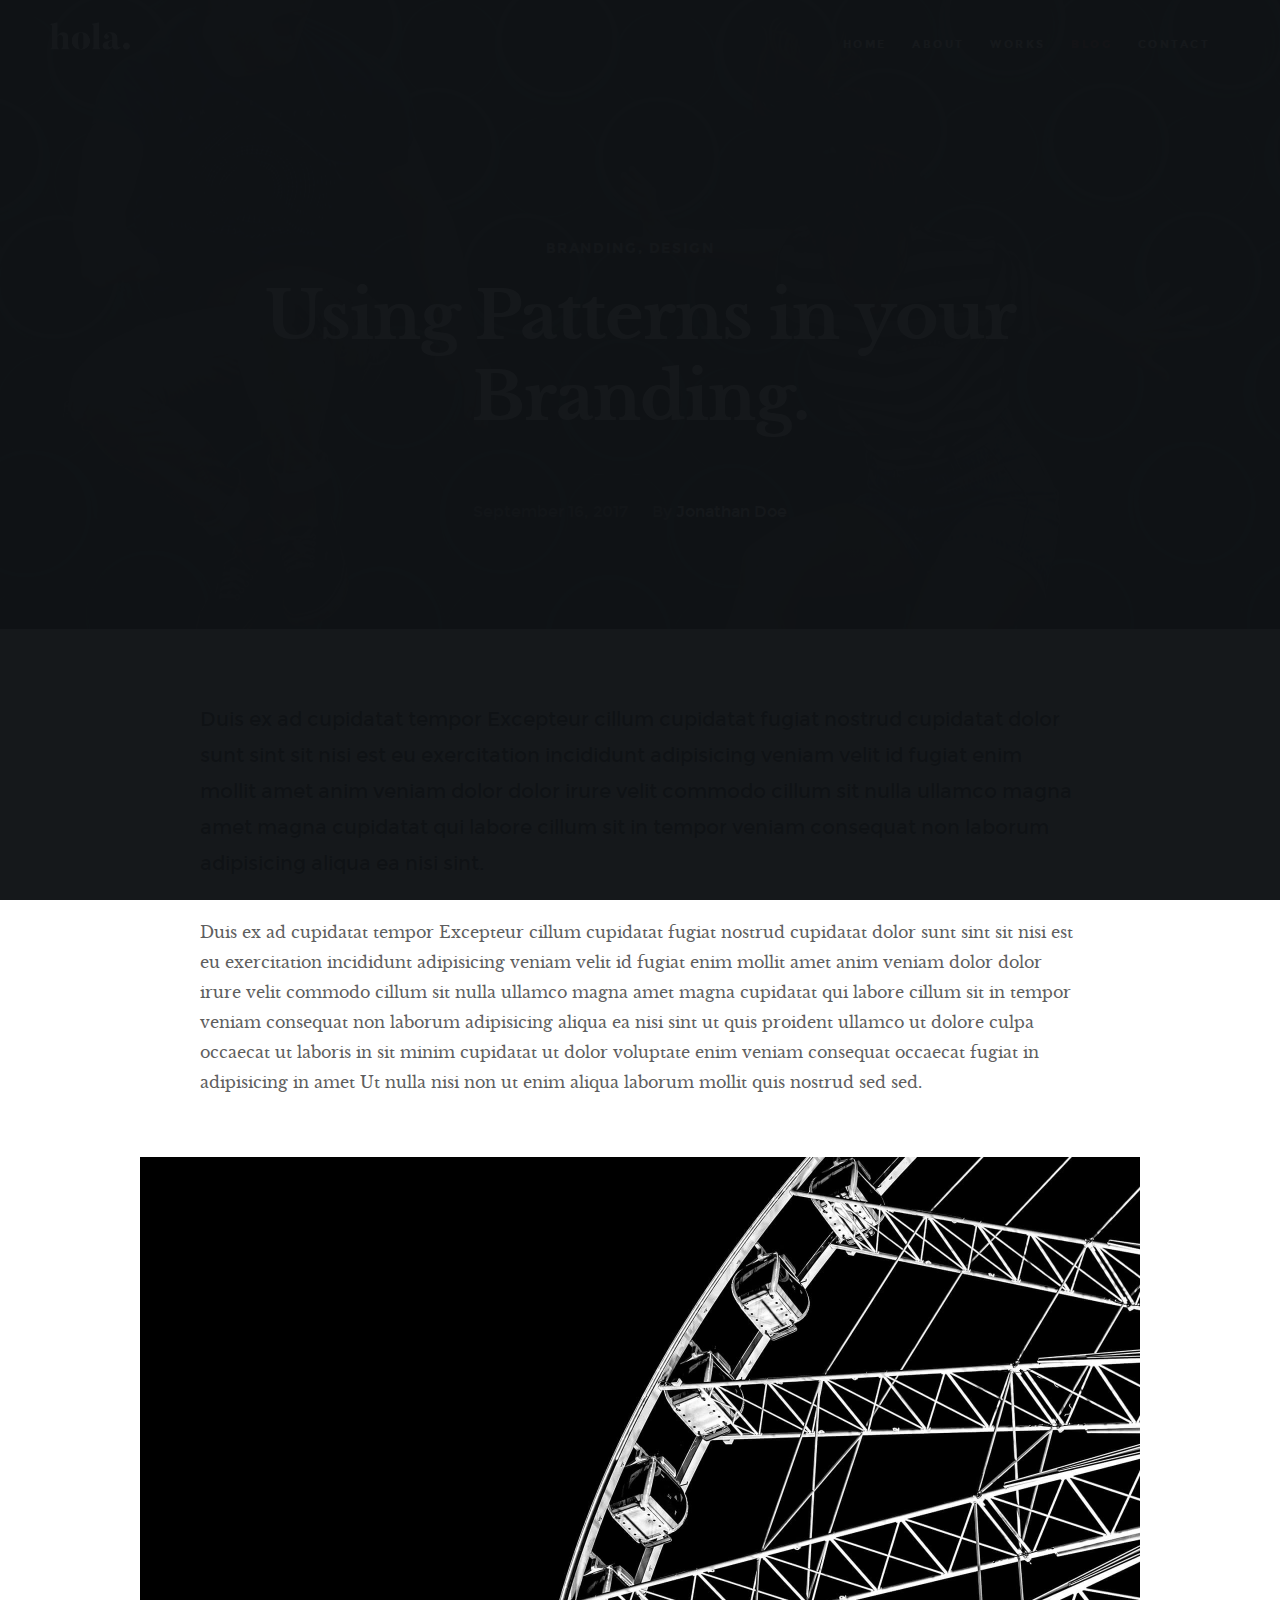
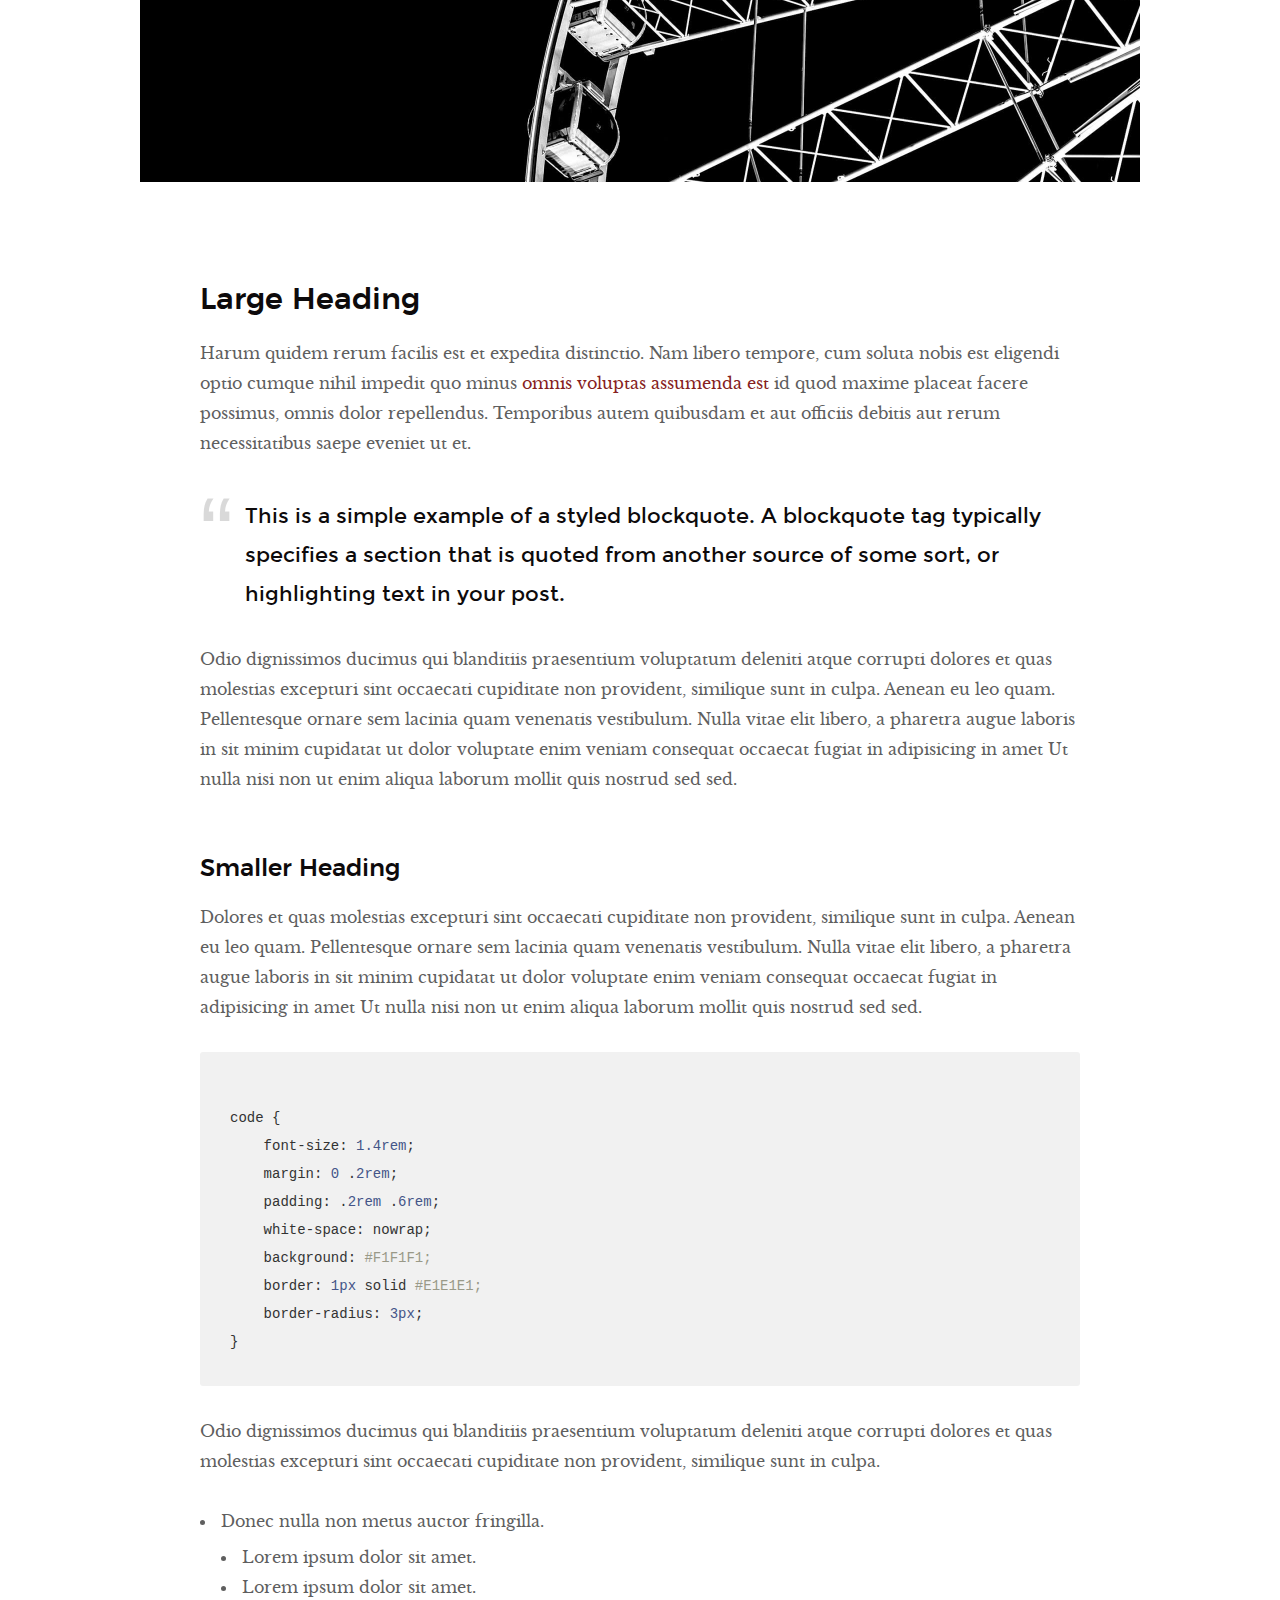
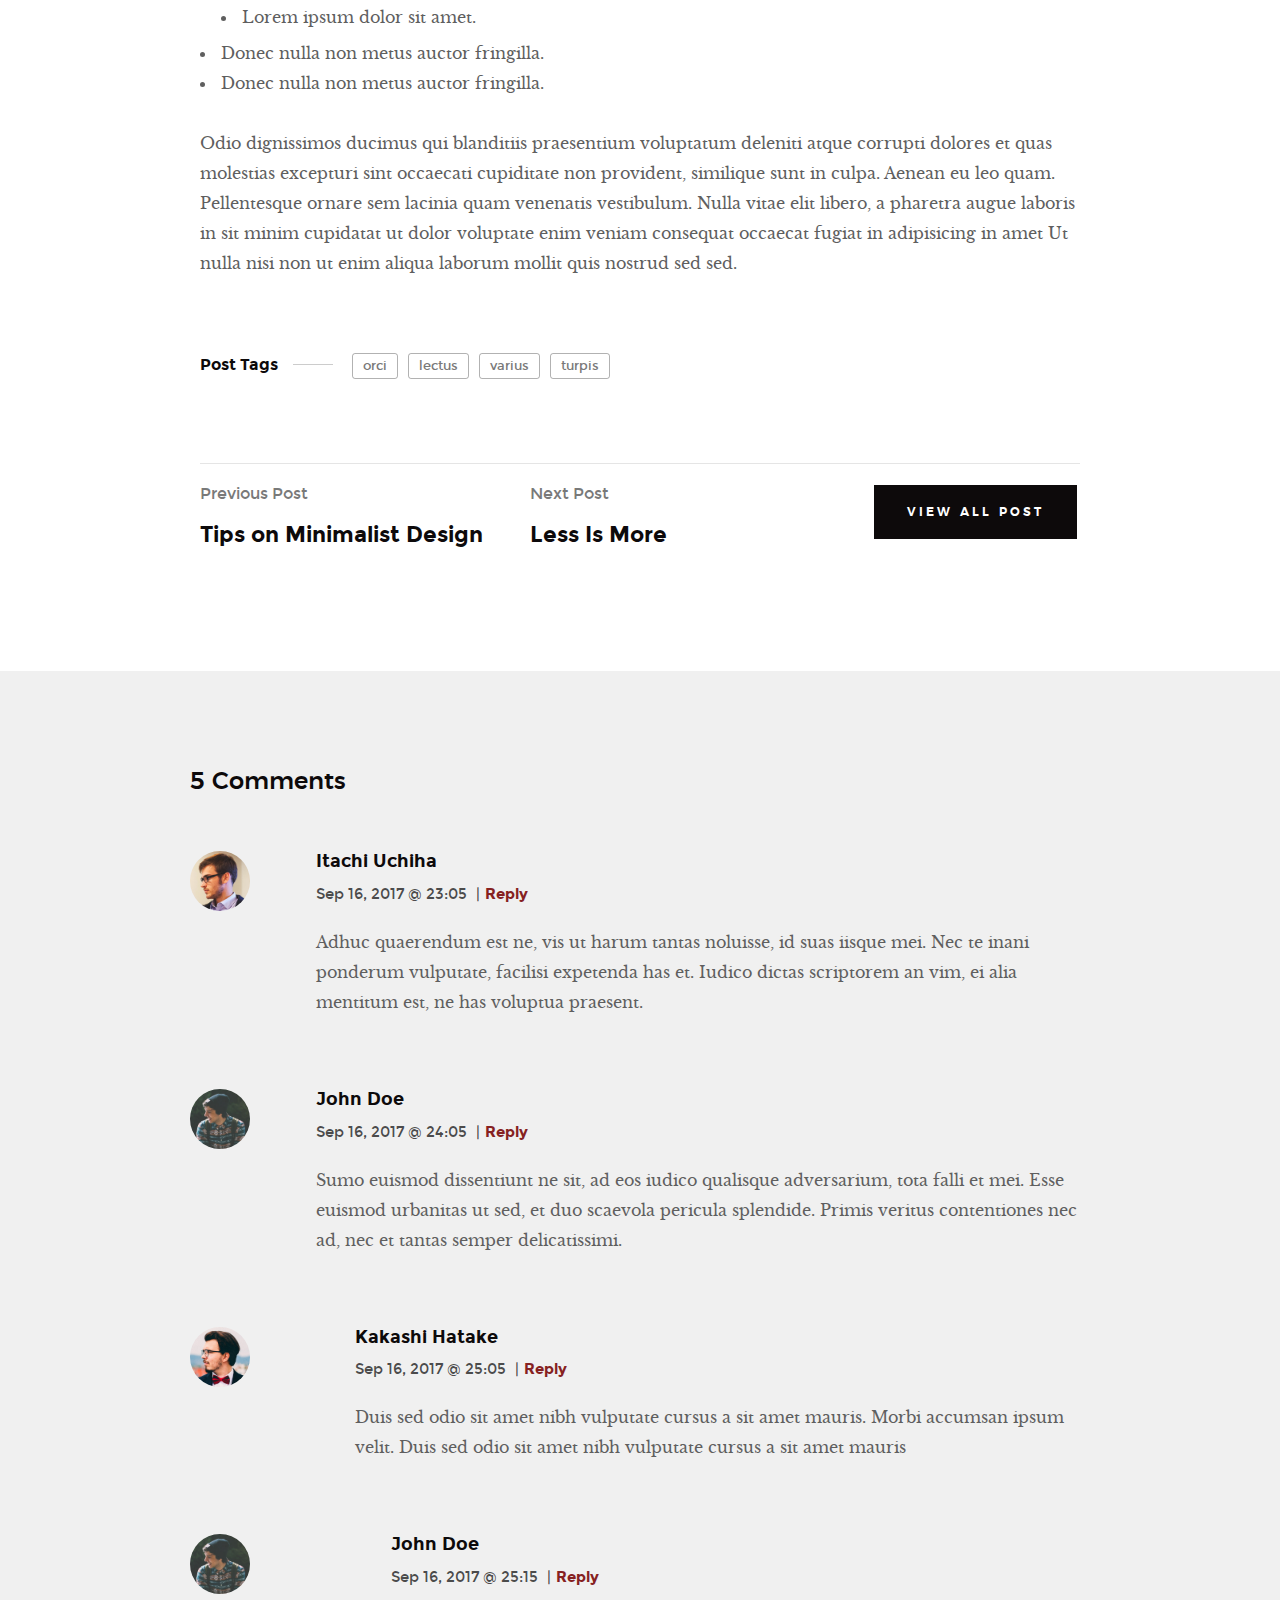
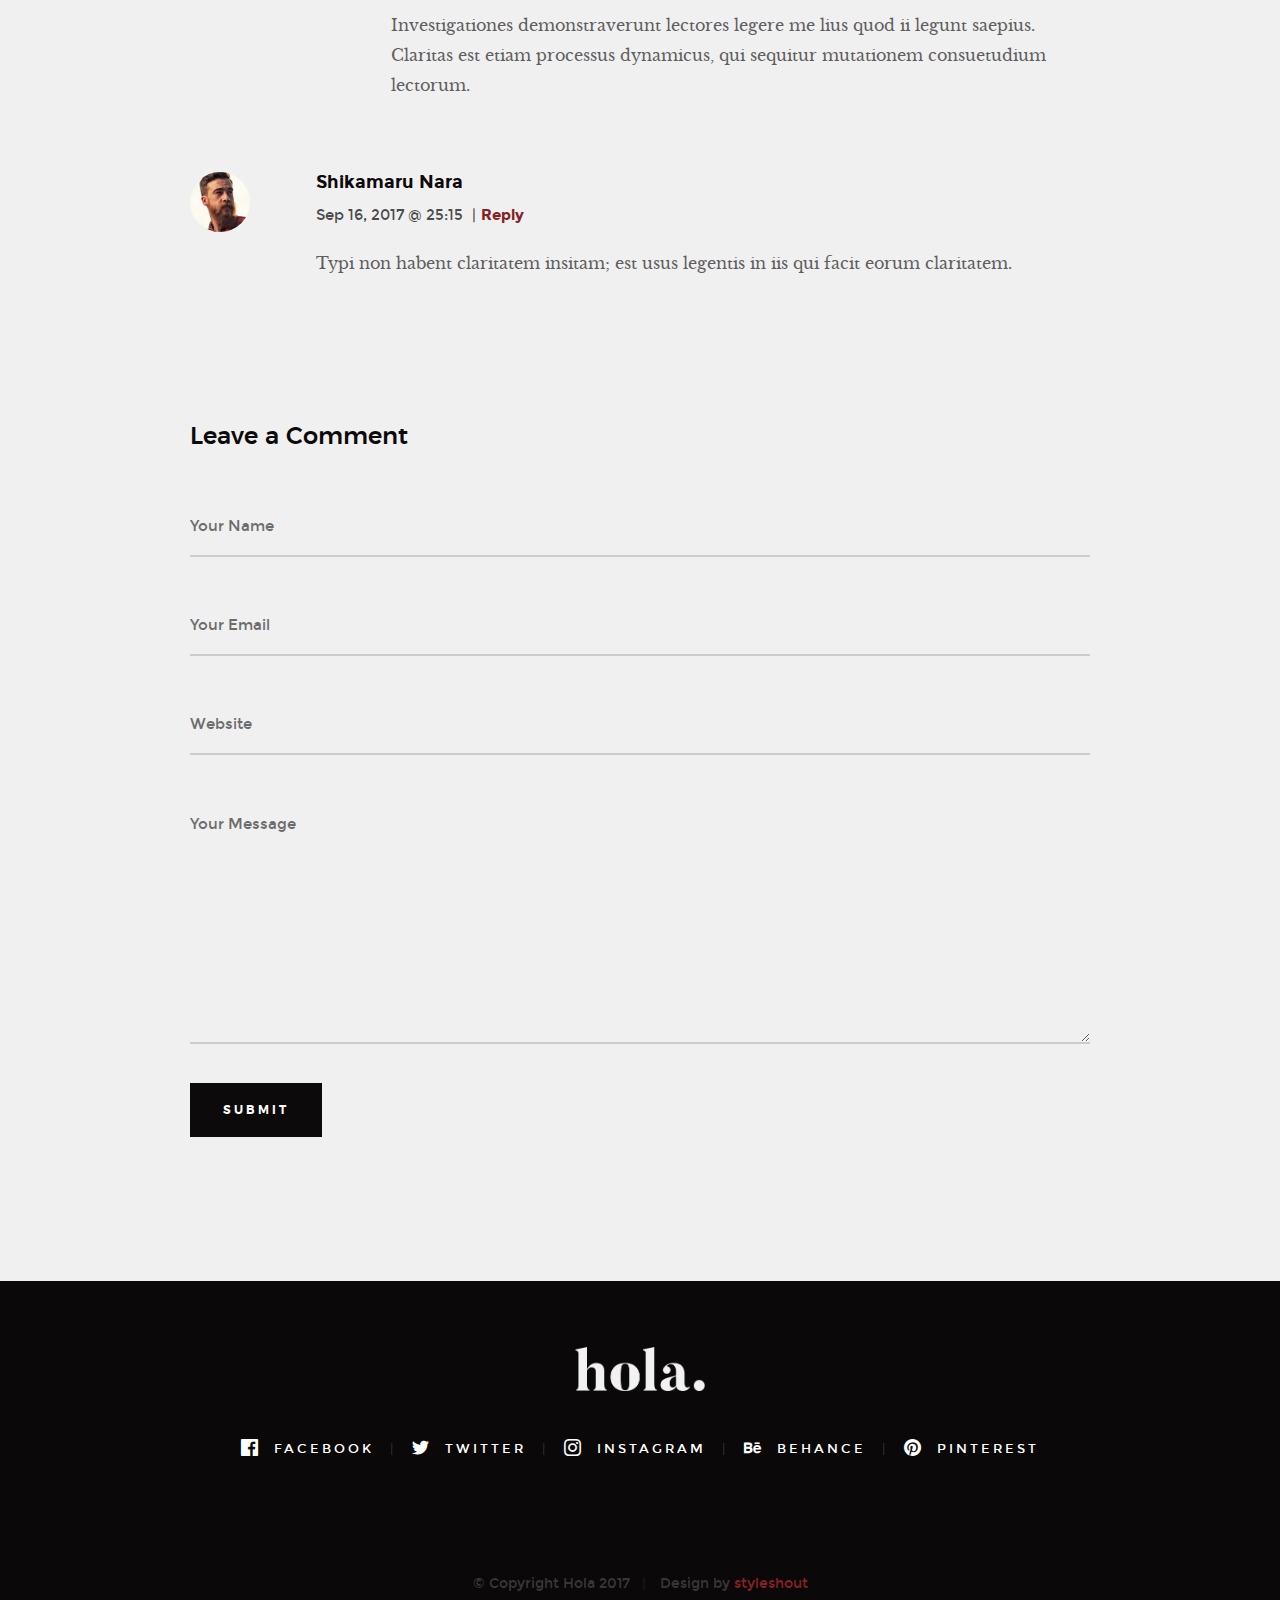
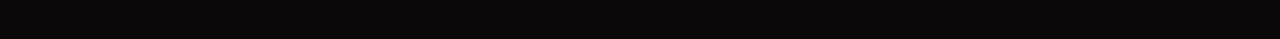
<file: blog-single.html>
<!DOCTYPE html>
<!--[if lt IE 9 ]><html class="no-js oldie" lang="en"> <![endif]-->
<!--[if IE 9 ]><html class="no-js oldie ie9" lang="en"> <![endif]-->
<!--[if (gte IE 9)|!(IE)]><!-->
<html class="no-js" lang="en">
<!--<![endif]-->

<head>

    <!--- basic page needs
    ================================================== -->
    <meta charset="utf-8">
    <title>Blog Single - Hola</title>
    <meta name="description" content="">
    <meta name="author" content="">

    <!-- mobile specific metas
    ================================================== -->
    <meta name="viewport" content="width=device-width, initial-scale=1">

    <!-- CSS
    ================================================== -->
    <link rel="stylesheet" href="css/base.css">
    <link rel="stylesheet" href="css/vendor.css">
    <link rel="stylesheet" href="css/main.css">

    <!-- script
    ================================================== -->
    <script src="js/modernizr.js"></script>
    <script src="js/pace.min.js"></script>

    <!-- favicons
    ================================================== -->
    <link rel="shortcut icon" href="favicon.ico" type="image/x-icon">
    <link rel="icon" href="favicon.ico" type="image/x-icon">

</head>


<body id="top">

    <!-- header
    ================================================== -->
    <header class="s-header">
            
        <div class="header-logo">
            <a class="site-logo" href="index.html"><img src="images/logo.png" alt="Homepage"></a>
        </div>

        <nav class="header-nav-wrap">
            <ul class="header-nav">
                <li><a href="index.html#home" title="home">Home</a></li>
                <li><a href="index.html#about" title="about">About</a></li>
                <li><a href="index.html#works" title="works">Works</a></li>
                <li class="current"><a href="blog.html" title="blog">Blog</a></li>
                <li><a href="index.html#contact" title="contact">Contact</a></li>	
            </ul>
        </nav>

        <a class="header-menu-toggle" href="#0"><span>Menu</span></a>

    </header> <!-- end s-header -->


    <article class="blog-single">

        <!-- page header/blog hero
        ================================================== -->
        <div class="page-header page-header--single page-hero" style="background-image:url(images/blog/blog-bg-02.jpg)">
        
            <div class="row page-header__content narrow">
                <article class="col-full">
                    <div class="page-header__info">
                        <div class="page-header__cat">
                            <a href="#0">Branding</a><a href="#0">Design</a>
                        </div>
                    </div>
                    <h1 class="page-header__title">
                        <a href="#0" title="">
                            Using Patterns in your Branding.
                        </a>
                    </h1>
                    <ul class="page-header__meta">
                        <li class="date">September 16, 2017</li>
                        <li class="author">
                            By
                            <span>Jonathan Doe</span>
                        </li>
                    </ul>
                    
                </article>
            </div>
    
        </div> <!-- end page-header -->

        <div class="row blog-content">
            <div class="col-full blog-content__main">

                <p class="lead">Duis ex ad cupidatat tempor Excepteur cillum cupidatat fugiat nostrud cupidatat dolor sunt sint sit nisi est eu exercitation incididunt adipisicing veniam velit id fugiat enim mollit amet anim veniam dolor dolor irure velit commodo cillum sit nulla ullamco magna amet magna cupidatat qui labore cillum sit in tempor veniam consequat non laborum adipisicing aliqua ea nisi sint.</p>
                
                <p>Duis ex ad cupidatat tempor Excepteur cillum cupidatat fugiat nostrud cupidatat dolor sunt sint sit nisi est eu exercitation incididunt adipisicing veniam velit id fugiat enim mollit amet anim veniam dolor dolor irure velit commodo cillum sit nulla ullamco magna amet magna cupidatat qui labore cillum sit in tempor veniam consequat non laborum adipisicing aliqua ea nisi sint ut quis proident ullamco ut dolore culpa occaecat ut laboris in sit minim cupidatat ut dolor voluptate enim veniam consequat occaecat fugiat in adipisicing in amet Ut nulla nisi non ut enim aliqua laborum mollit quis nostrud sed sed.
                </p>

                <p>
                <img src="images/wheel-1000.jpg" 
                     srcset="images/wheel-2000.jpg 2000w, 
                        images/wheel-1000.jpg 1000w, 
                        images/wheel-500.jpg 500w" 
                     sizes="(max-width: 2000px) 100vw, 2000px" alt="">
                </p>

                <h2>Large Heading</h2>

                <p>Harum quidem rerum facilis est et expedita distinctio. Nam libero tempore, cum soluta nobis est eligendi optio cumque nihil impedit quo minus <a href="http://#">omnis voluptas assumenda est</a> id quod maxime placeat facere possimus, omnis dolor repellendus. Temporibus autem quibusdam et aut officiis debitis aut rerum necessitatibus saepe eveniet ut et.</p>

                <blockquote><p>This is a simple example of a styled blockquote. A blockquote tag typically specifies a section that is quoted from another source of some sort, or highlighting text in your post.</p></blockquote>

                <p>Odio dignissimos ducimus qui blanditiis praesentium voluptatum deleniti atque corrupti dolores et quas molestias excepturi sint occaecati cupiditate non provident, similique sunt in culpa. Aenean eu leo quam. Pellentesque ornare sem lacinia quam venenatis vestibulum. Nulla vitae elit libero, a pharetra augue laboris in sit minim cupidatat ut dolor voluptate enim veniam consequat occaecat fugiat in adipisicing in amet Ut nulla nisi non ut enim aliqua laborum mollit quis nostrud sed sed.</p>

                <h3>Smaller Heading</h3>

                <p>Dolores et quas molestias excepturi sint occaecati cupiditate non provident, similique sunt in culpa. Aenean eu leo quam. Pellentesque ornare sem lacinia quam venenatis vestibulum. Nulla vitae elit libero, a pharetra augue laboris in sit minim cupidatat ut dolor voluptate enim veniam consequat occaecat fugiat in adipisicing in amet Ut nulla nisi non ut enim aliqua laborum mollit quis nostrud sed sed.

<pre><code>
code {
    font-size: 1.4rem;
    margin: 0 .2rem;
    padding: .2rem .6rem;
    white-space: nowrap;
    background: #F1F1F1;
    border: 1px solid #E1E1E1;	
    border-radius: 3px;
}
</code></pre>

                <p>Odio dignissimos ducimus qui blanditiis praesentium voluptatum deleniti atque corrupti dolores et quas molestias excepturi sint occaecati cupiditate non provident, similique sunt in culpa.</p>

                <ul>
                    <li>Donec nulla non metus auctor fringilla.
                        <ul>
                            <li>Lorem ipsum dolor sit amet.</li>
                            <li>Lorem ipsum dolor sit amet.</li>
                            <li>Lorem ipsum dolor sit amet.</li>
                        </ul>
                    </li>
                    <li>Donec nulla non metus auctor fringilla.</li>
                    <li>Donec nulla non metus auctor fringilla.</li>
                </ul>

                <p>Odio dignissimos ducimus qui blanditiis praesentium voluptatum deleniti atque corrupti dolores et quas molestias excepturi sint occaecati cupiditate non provident, similique sunt in culpa. Aenean eu leo quam. Pellentesque ornare sem lacinia quam venenatis vestibulum. Nulla vitae elit libero, a pharetra augue laboris in sit minim cupidatat ut dolor voluptate enim veniam consequat occaecat fugiat in adipisicing in amet Ut nulla nisi non ut enim aliqua laborum mollit quis nostrud sed sed.</p>

                <p class="blog-content__tags">
                    <span>Post Tags</span>

                    <span class="blog-content__tag-list">
                        <a href="#0">orci</a>
                        <a href="#0">lectus</a>
                        <a href="#0">varius</a>
                        <a href="#0">turpis</a>
                    </span>

                </p>

                <div class="blog-content__pagenav">
                    <div class="blog-content__nav">
                        <div class="blog-content__prev">
                            <a href="#0" rel="prev">
                                <span>Previous Post</span>
                                Tips on Minimalist Design 
                            </a>
                        </div>
                        <div class="blog-content__next">
                            <a href="#0" rel="next">
                                <span>Next Post</span>
                                Less Is More 
                            </a>
                        </div>
                    </div>

                    <div class="blog-content__all">
                        <a href="blog.html" class="btn btn--primary">
                            View All Post
                        </a>
                    </div>
                </div>

            </div><!-- end blog-content__main -->
        </div> <!-- end blog-content -->

    </article>


    <!-- comments
    ================================================== -->
    <div class="comments-wrap">

        <div id="comments" class="row">
            <div class="col-full">

               <h3>5 Comments</h3>

               <!-- commentlist -->
               <ol class="commentlist">

                    <li class="depth-1 comment">

                        <div class="comment__avatar">
                            <img width="50" height="50" class="avatar" src="images/avatars/user-01.jpg" alt="">
                        </div>

                        <div class="comment__content">

                            <div class="comment__info">
                                <cite>Itachi Uchiha</cite>

                                <div class="comment__meta">
                                    <time class="comment__time">Sep 16, 2017 @ 23:05</time>
                                    <span class="sep">|</span><a class="reply" href="#">Reply</a>
                                </div>
                            </div>

                            <div class="comment__text">
                            <p>Adhuc quaerendum est ne, vis ut harum tantas noluisse, id suas iisque mei. Nec te inani ponderum vulputate,
                            facilisi expetenda has et. Iudico dictas scriptorem an vim, ei alia mentitum est, ne has voluptua praesent.</p>
                            </div>

                        </div>

                    </li>

                    <li class="thread-alt depth-1 comment">

                        <div class="comment__avatar">
                            <img width="50" height="50" class="avatar" src="images/avatars/user-04.jpg" alt="">
                        </div>

                        <div class="comment__content">

                            <div class="comment__info">
                            <cite>John Doe</cite>

                            <div class="comment__meta">
                                <time class="comment__time">Sep 16, 2017 @ 24:05</time>
                                <span class="sep">|</span><a class="reply" href="#">Reply</a>
                            </div>
                            </div>

                            <div class="comment__text">
                            <p>Sumo euismod dissentiunt ne sit, ad eos iudico qualisque adversarium, tota falli et mei. Esse euismod
                            urbanitas ut sed, et duo scaevola pericula splendide. Primis veritus contentiones nec ad, nec et
                            tantas semper delicatissimi.</p>
                            </div>

                        </div>

                        <ul class="children">

                            <li class="depth-2 comment">

                                <div class="comment__avatar">
                                    <img width="50" height="50" class="avatar" src="images/avatars/user-03.jpg" alt="">
                                </div>

                                <div class="comment__content">

                                    <div class="comment__info">
                                        <cite>Kakashi Hatake</cite>

                                        <div class="comment__meta">
                                            <time class="comment__time">Sep 16, 2017 @ 25:05</time>
                                            <span class="sep">|</span><a class="reply" href="#">Reply</a>
                                        </div>
                                    </div>

                                    <div class="comment__text">
                                        <p>Duis sed odio sit amet nibh vulputate
                                        cursus a sit amet mauris. Morbi accumsan ipsum velit. Duis sed odio sit amet nibh vulputate
                                        cursus a sit amet mauris</p>
                                    </div>

                                </div>

                                <ul class="children">

                                    <li class="depth-3 comment">

                                        <div class="comment__avatar">
                                            <img width="50" height="50" class="avatar" src="images/avatars/user-04.jpg" alt="">
                                        </div>

                                        <div class="comment__content">

                                            <div class="comment__info">
                                            <cite>John Doe</cite>

                                            <div class="comment__meta">
                                                <time class="comment__time">Sep 16, 2017 @ 25:15</time>
                                                <span class="sep">|</span><a class="reply" href="#">Reply</a>
                                            </div>
                                            </div>

                                            <div class="comment__text">
                                            <p>Investigationes demonstraverunt lectores legere me lius quod ii legunt saepius. Claritas est
                                            etiam processus dynamicus, qui sequitur mutationem consuetudium lectorum.</p>
                                            </div>

                                        </div>

                                    </li>

                                </ul>

                            </li>

                        </ul>

                    </li>

                    <li class="depth-1 comment">

                        <div class="comment__avatar">
                            <img width="50" height="50" class="avatar" src="images/avatars/user-02.jpg" alt="">
                        </div>

                        <div class="comment__content">

                            <div class="comment__info">
                            <cite>Shikamaru Nara</cite>

                            <div class="comment__meta">
                                <time class="comment-time">Sep 16, 2017 @ 25:15</time>
                                <span class="sep">|</span><a class="reply" href="#">Reply</a>
                            </div>
                            </div>

                            <div class="comment__text">
                            <p>Typi non habent claritatem insitam; est usus legentis in iis qui facit eorum claritatem.</p>
                            </div>

                        </div>

                    </li>

                </ol> <!-- Commentlist End -->	

               <!-- respond -->
               <div class="respond">

                    <h3>Leave a Comment</h3>

                    <form name="contactForm" id="contactForm" method="post" action="">
                        <fieldset>

                        <div class="form-field">
                                <input name="cName" type="text" id="cName" class="full-width" placeholder="Your Name" value="">
                        </div>

                        <div class="form-field">
                                <input name="cEmail" type="text" id="cEmail" class="full-width" placeholder="Your Email" value="">
                        </div>

                        <div class="form-field">
                                <input name="cWebsite" type="text" id="cWebsite" class="full-width" placeholder="Website" value="">
                        </div>

                        <div class="message form-field">
                            <textarea name="cMessage" id="cMessage" class="full-width" placeholder="Your Message"></textarea>
                        </div>

                        <button type="submit" class="submit btn--primary">Submit</button>

                        </fieldset>
                    </form> <!-- Form End -->

                </div> <!-- Respond End -->

            </div> <!-- end col-full -->
        </div> <!-- end row comments -->
    </div> <!-- end comments-wrap -->


    <!-- footer
    ================================================== -->
    <footer>
            <div class="row">
                <div class="col-full">
    
                    <div class="footer-logo">
                        <a class="footer-site-logo" href="#0"><img src="images/logo.png" alt="Homepage"></a>
                    </div>
    
                    <ul class="footer-social">
                        <li><a href="#0">
                            <i class="im im-facebook" aria-hidden="true"></i>
                            <span>Facebook</span>
                        </a></li>
                        <li><a href="#0">
                            <i class="im im-twitter" aria-hidden="true"></i>
                            <span>Twitter</span>
                        </a></li>
                        <li><a href="#0">
                            <i class="im im-instagram" aria-hidden="true"></i>
                            <span>Instagram</span>
                        </a></li>
                        <li><a href="#0">
                            <i class="im im-behance" aria-hidden="true"></i>
                            <span>Behance</span>
                        </a></li>
                        <li><a href="#0">
                            <i class="im im-pinterest" aria-hidden="true"></i>
                            <span>Pinterest</span>
                        </a></li>
                    </ul>
                        
                </div>
            </div>
    
            <div class="row footer-bottom">
    
                <div class="col-twelve">
                    <div class="copyright">
                        <span>© Copyright Hola 2017</span> 
                        <span>Design by <a href="https://www.styleshout.com/">styleshout</a></span>	
                    </div>
    
                    <div class="go-top">
                    <a class="smoothscroll" title="Back to Top" href="#top"><i class="im im-arrow-up" aria-hidden="true"></i></a>
                    </div>
                </div>
    
            </div> <!-- end footer-bottom -->
    
        </footer> <!-- end footer -->
    
    
        <div id="preloader"> 
            <div id="loader"></div>
        </div>
    
    
        <!-- Java Script
        ================================================== -->
        <script src="js/jquery-3.2.1.min.js"></script>
        <script src="js/plugins.js"></script>
        <script src="js/main.js"></script>

</body>

</html>
</file>
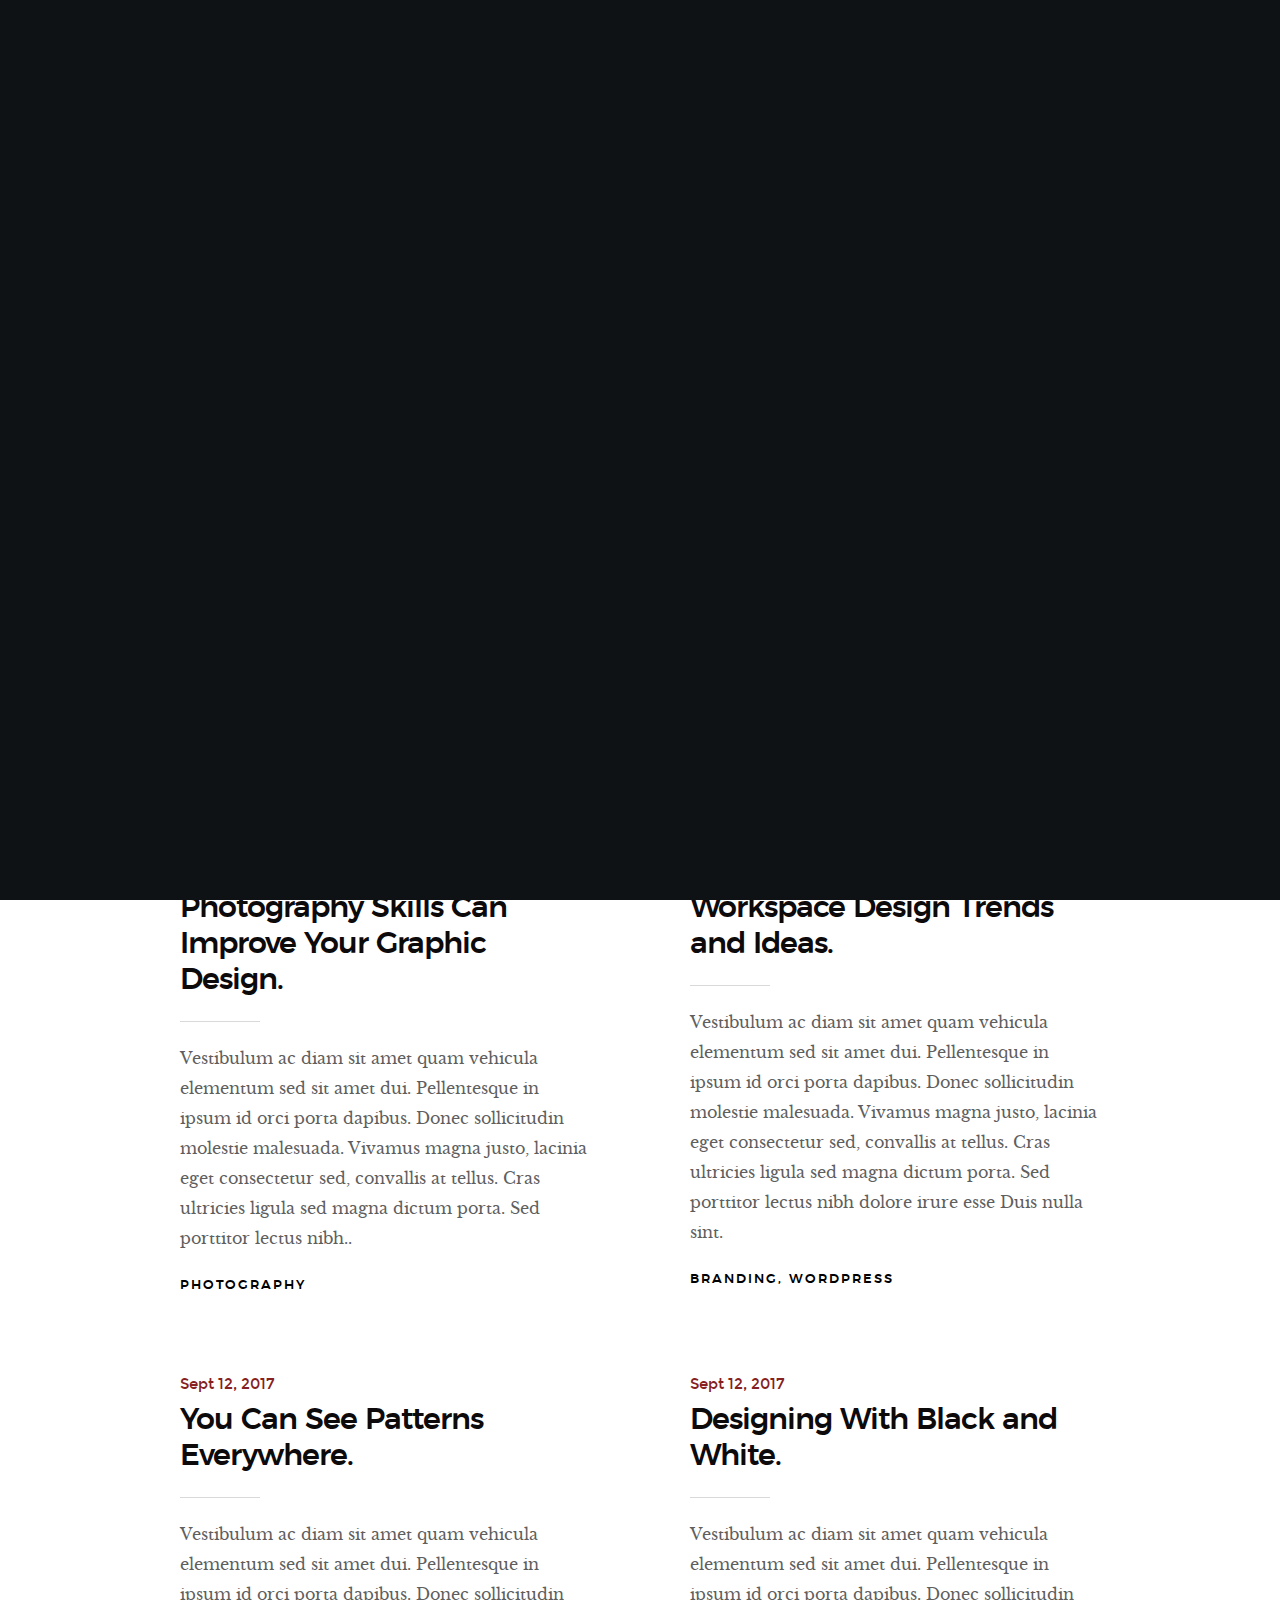
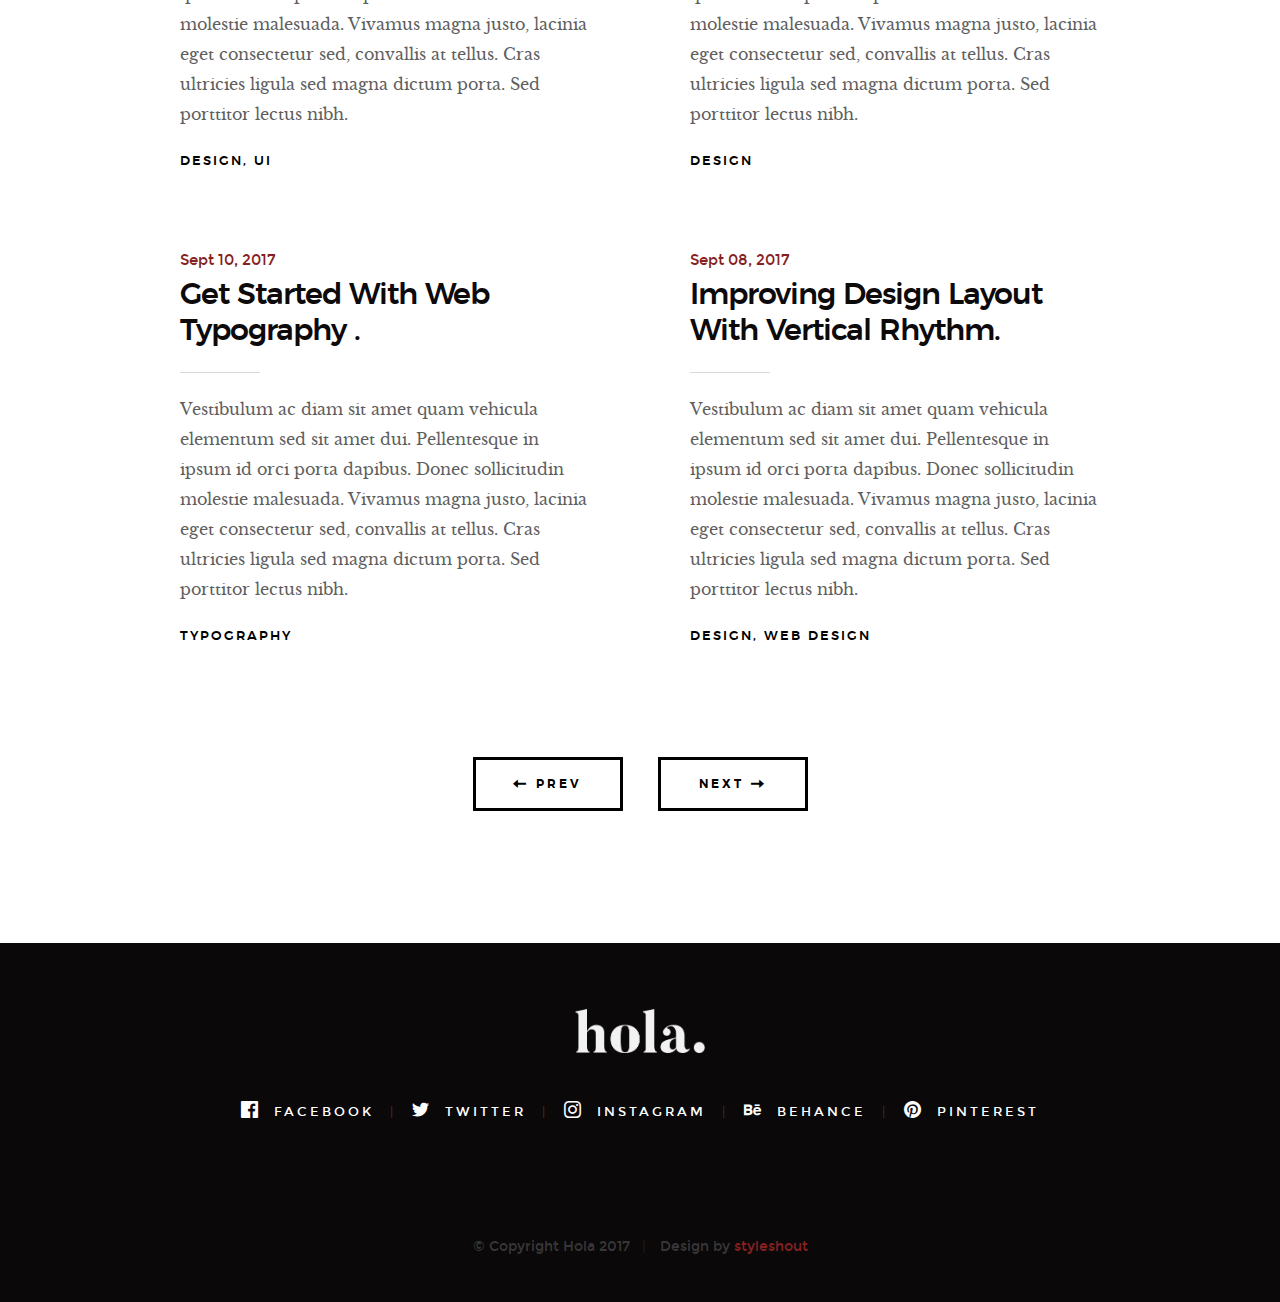
<file: blog.html>
<!DOCTYPE html>
<!--[if lt IE 9 ]><html class="no-js oldie" lang="en"> <![endif]-->
<!--[if IE 9 ]><html class="no-js oldie ie9" lang="en"> <![endif]-->
<!--[if (gte IE 9)|!(IE)]><!-->
<html class="no-js" lang="en">
<!--<![endif]-->

<head>

    <!--- basic page needs
    ================================================== -->
    <meta charset="utf-8">
    <title>Blog - Hola</title>
    <meta name="description" content="">
    <meta name="author" content="">

    <!-- mobile specific metas
    ================================================== -->
    <meta name="viewport" content="width=device-width, initial-scale=1">

    <!-- CSS
    ================================================== -->
    <link rel="stylesheet" href="css/base.css">
    <link rel="stylesheet" href="css/vendor.css">
    <link rel="stylesheet" href="css/main.css">

    <!-- script
    ================================================== -->
    <script src="js/modernizr.js"></script>
    <script src="js/pace.min.js"></script>

    <!-- favicons
    ================================================== -->
    <link rel="shortcut icon" href="favicon.ico" type="image/x-icon">
    <link rel="icon" href="favicon.ico" type="image/x-icon">

</head>


<body id="top">

    <!-- header
    ================================================== -->
    <header class="s-header">

        <div class="header-logo">
            <a class="site-logo" href="index.html"><img src="images/logo.png" alt="Homepage"></a>
        </div>

        <nav class="header-nav-wrap">
            <ul class="header-nav">
                <li><a href="index.html#home" title="home">Home</a></li>
                <li><a href="index.html#about" title="about">About</a></li>
                <li><a href="index.html#works" title="works">Works</a></li>
                <li class="current"><a href="blog.html" title="blog">Blog</a></li>
                <li><a href="index.html#contact" title="contact">Contact</a></li>	
            </ul>
        </nav>

        <a class="header-menu-toggle" href="#0"><span>Menu</span></a>

    </header> <!-- end s-header -->


    <!-- page header
    ================================================== -->
    <section class="page-header page-hero" style="background-image:url(images/blog/blog-bg-01.jpg)">

        <div class="row page-header__content">
            <article class="col-full">

                <div class="page-header__info">
                    <div class="page-header__cat">
                        <a href="#0">Branding</a><a href="#0">Design</a>
                    </div>
                    <div class="page-header__date">
                        Sept 16, 2017
                    </div>
                </div>
                
                <h1 class="page-header__title">
                    <a href="#0" title="">
                        The 10 Golden Rules of Clean Simple Design.
                    </a>
                </h1>
                <p>Pellentesque in ipsum id orci porta dapibus amet dui. Ad id deserunt ratione autem eius et minima ut et. Nihil sed quis velit aut enim aliquam. Quas non ad sint eveniet voluptatem est iure...</p>
                <p>
                    <a href="#0" class="btn btn--stroke page-header__btn">Read More</a>
                </p>
            </article>
        </div>

    </section> <!-- end page-header -->


    <!-- blog
    ================================================== -->
    <section class="blog-content-wrap">

        <div class="row blog-content">
            <div class="col-full">

                <div class="blog-list block-1-2 block-tab-full">

                    <article class="col-block">
                        
                        <div class="blog-date">
                            <a href="blog-single.html">Sept 15, 2017</a>
                        </div>  
                        
                        <h2 class="h01"><a href="blog-single.html">Photography Skills Can Improve Your Graphic Design.</a></h2>
                        <p>
                        Vestibulum ac diam sit amet quam vehicula elementum sed sit amet dui. Pellentesque in ipsum id orci porta dapibus. Donec sollicitudin molestie malesuada. Vivamus magna justo, lacinia eget consectetur sed, convallis at tellus. Cras ultricies ligula sed magna dictum porta. Sed porttitor lectus nibh..
                        </p>

                        <div class="blog-cat">
                            <a href="blog.html">Photography</a>
                        </div>

                    </article>

                    <article class="col-block">
                        
                        <div class="blog-date">
                            <a href="blog-single.html">Sept 14, 2017</a>
                        </div>

                        <h2 class="h01"><a href="blog-single.html">Workspace Design Trends and Ideas.</a></h2>
                        <p>
                        Vestibulum ac diam sit amet quam vehicula elementum sed sit amet dui. Pellentesque in ipsum id orci porta dapibus. Donec sollicitudin molestie malesuada. Vivamus magna justo, lacinia eget consectetur sed, convallis at tellus. Cras ultricies ligula sed magna dictum porta. Sed porttitor lectus nibh dolore irure esse Duis nulla sint.
                        </p>

                        <div class="blog-cat">
                            <a href="blog.html">Branding</a><a href="blog.html">Wordpress</a>
                        </div>
                    </article>

                    <article class="col-block">
                        
                        <div class="blog-date">
                            <a href="blog-single.html">Sept 12, 2017</a>
                        </div>    
                        <h2 class="h01"><a href="blog-single.html">You Can See Patterns Everywhere.</a></h2>
                        <p>
                        Vestibulum ac diam sit amet quam vehicula elementum sed sit amet dui. Pellentesque in ipsum id orci porta dapibus. Donec sollicitudin molestie malesuada. Vivamus magna justo, lacinia eget consectetur sed, convallis at tellus. Cras ultricies ligula sed magna dictum porta. Sed porttitor lectus nibh.
                        </p>

                        <div class="blog-cat">
                            <a href="blog.html">Design</a><a href="blog.html">UI</a>
                        </div>
                    </article>

                    <article class="col-block">
                        
                        <div class="blog-date">
                            <a href="blog-single.html">Sept 12, 2017</a>
                        </div>
                        <h2 class="h01"><a href="blog-single.html">Designing With Black and White.</a></h2>
                        <p>
                        Vestibulum ac diam sit amet quam vehicula elementum sed sit amet dui. Pellentesque in ipsum id orci porta dapibus. Donec sollicitudin molestie malesuada. Vivamus magna justo, lacinia eget consectetur sed, convallis at tellus. Cras ultricies ligula sed magna dictum porta. Sed porttitor lectus nibh.
                        </p>

                        <div class="blog-cat">
                            <a href="blog.html">Design</a>
                        </div>
                    </article>

                    <article class="col-block">
                        <div class="blog-date">
                            <a href="blog-single.html">Sept 10, 2017</a>
                        </div>
                        <h2 class="h01"><a href="blog-single.html">Get Started With Web Typography .</a></h2>
                        <p>
                        Vestibulum ac diam sit amet quam vehicula elementum sed sit amet dui. Pellentesque in ipsum id orci porta dapibus. Donec sollicitudin molestie malesuada. Vivamus magna justo, lacinia eget consectetur sed, convallis at tellus. Cras ultricies ligula sed magna dictum porta. Sed porttitor lectus nibh.
                        </p>

                        <div class="blog-cat">
                            <a href="blog.html">Typography</a>
                        </div>
                    </article>

                    <article class="col-block">
                        
                        <div class="blog-date">
                            <a href="blog-single.html">Sept 08, 2017</a>
                        </div>
                        <h2 class="h01"><a href="blog-single.html">Improving Design Layout With Vertical Rhythm.</a></h2>
                        <p>
                        Vestibulum ac diam sit amet quam vehicula elementum sed sit amet dui. Pellentesque in ipsum id orci porta dapibus. Donec sollicitudin molestie malesuada. Vivamus magna justo, lacinia eget consectetur sed, convallis at tellus. Cras ultricies ligula sed magna dictum porta. Sed porttitor lectus nibh.
                        </p>

                        <div class="blog-cat">
                            <a href="blog.html">Design</a><a href="#0">Web Design</a>
                        </div>
                    </article>

                </div> <!-- end blog-list -->

            </div> <!-- end col-full -->
        </div> <!-- end blog-content -->

        <div class="row blog-entries-nav">
            <div class="col-full">
                <a href="#0" class="btn btn--stroke">
                    <i class="im im-arrow-left"></i>
                    Prev
                </a>
                <a href="#0" class="btn btn--stroke">
                    Next
                    <i class="im im-arrow-right"></i>
                </a>
            </div>
        </div>

    </section> <!-- end blog-content-wrap -->


    <!-- footer
    ================================================== -->
    <footer>
        <div class="row">
            <div class="col-full">

                <div class="footer-logo">
                    <a class="footer-site-logo" href="#0"><img src="images/logo.png" alt="Homepage"></a>
                </div>

                <ul class="footer-social">
                    <li><a href="#0">
                        <i class="im im-facebook" aria-hidden="true"></i>
                        <span>Facebook</span>
                    </a></li>
                    <li><a href="#0">
                        <i class="im im-twitter" aria-hidden="true"></i>
                        <span>Twitter</span>
                    </a></li>
                    <li><a href="#0">
                        <i class="im im-instagram" aria-hidden="true"></i>
                        <span>Instagram</span>
                    </a></li>
                    <li><a href="#0">
                        <i class="im im-behance" aria-hidden="true"></i>
                        <span>Behance</span>
                    </a></li>
                    <li><a href="#0">
                        <i class="im im-pinterest" aria-hidden="true"></i>
                        <span>Pinterest</span>
                    </a></li>
                </ul>
                    
            </div>
        </div>

        <div class="row footer-bottom">

            <div class="col-twelve">
                <div class="copyright">
                    <span>© Copyright Hola 2017</span> 
                    <span>Design by <a href="https://www.styleshout.com/">styleshout</a></span>	
                </div>

                <div class="go-top">
                <a class="smoothscroll" title="Back to Top" href="#top"><i class="im im-arrow-up" aria-hidden="true"></i></a>
                </div>
            </div>

        </div> <!-- end footer-bottom -->

    </footer> <!-- end footer -->


    <div id="preloader"> 
        <div id="loader"></div>
    </div>


    <!-- Java Script
    ================================================== -->
    <script src="js/jquery-3.2.1.min.js"></script>
    <script src="js/plugins.js"></script>
    <script src="js/main.js"></script>

</body>

</html>
</file>
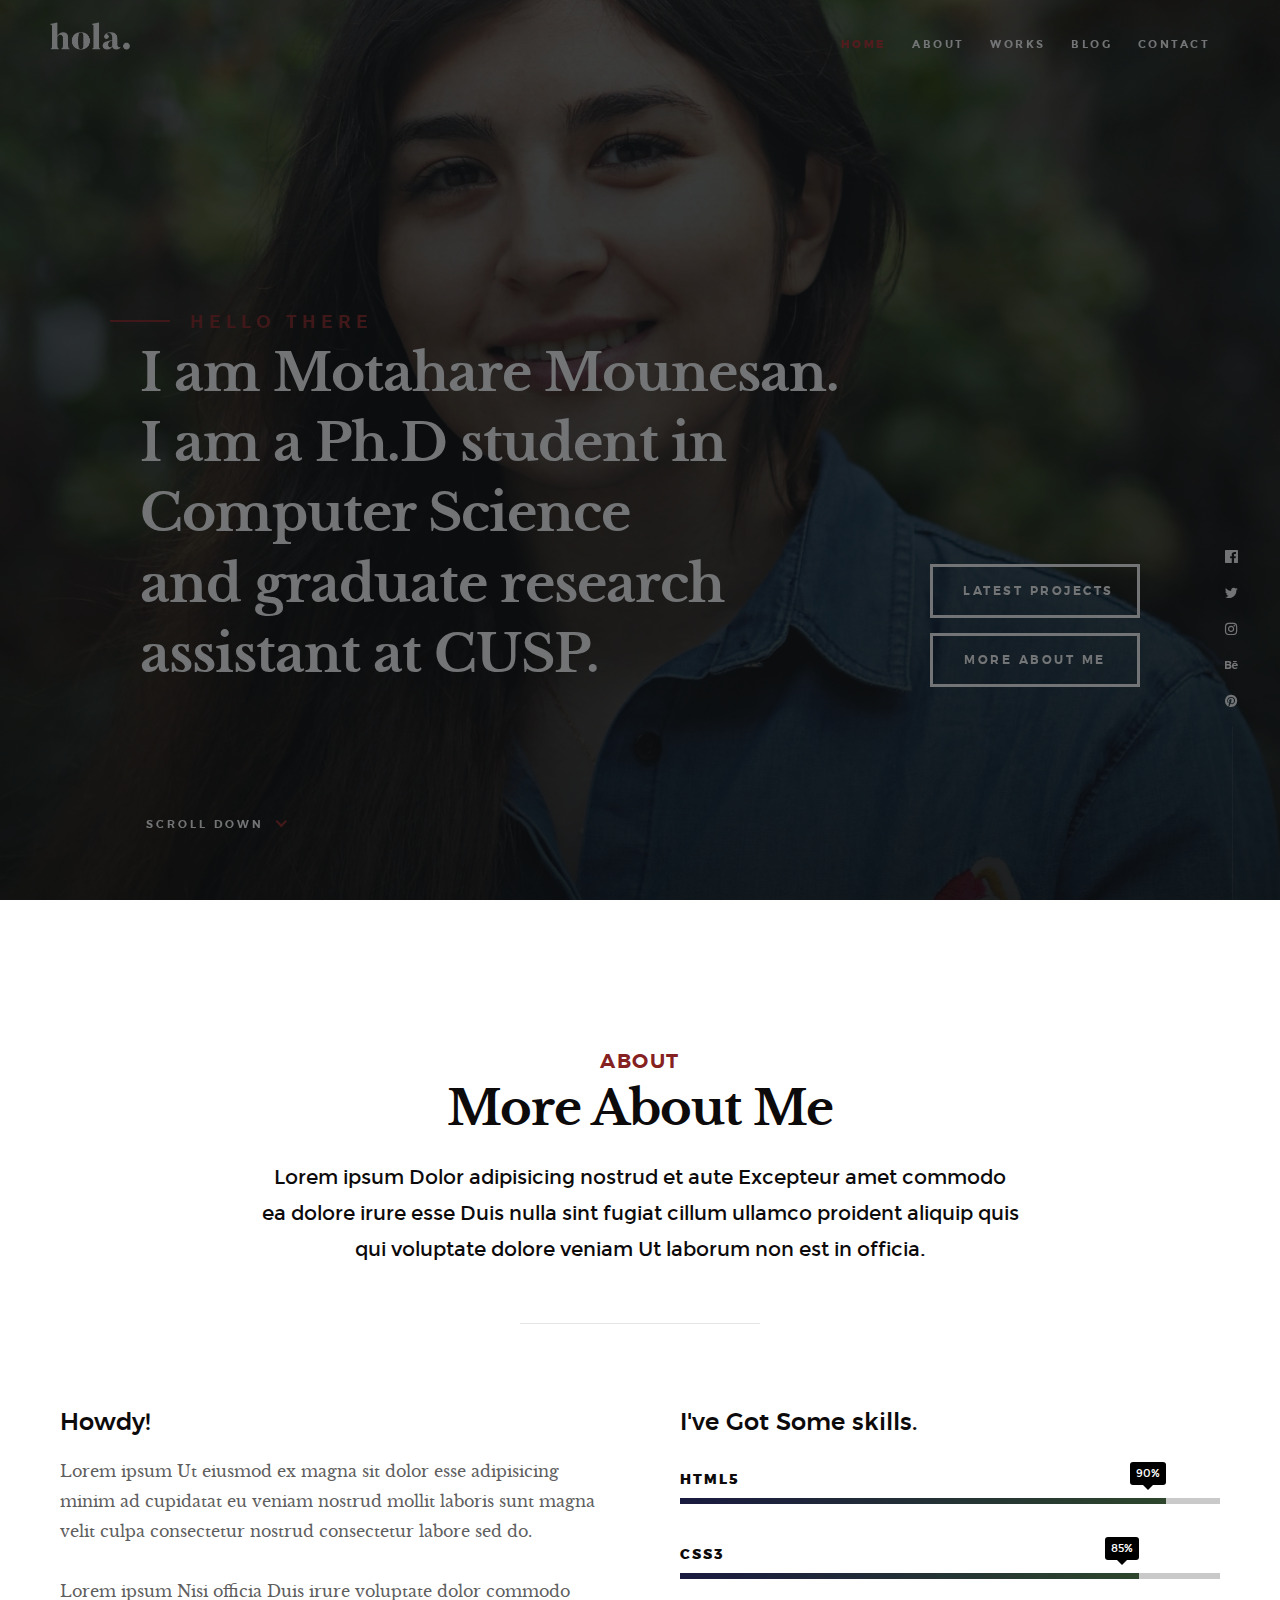
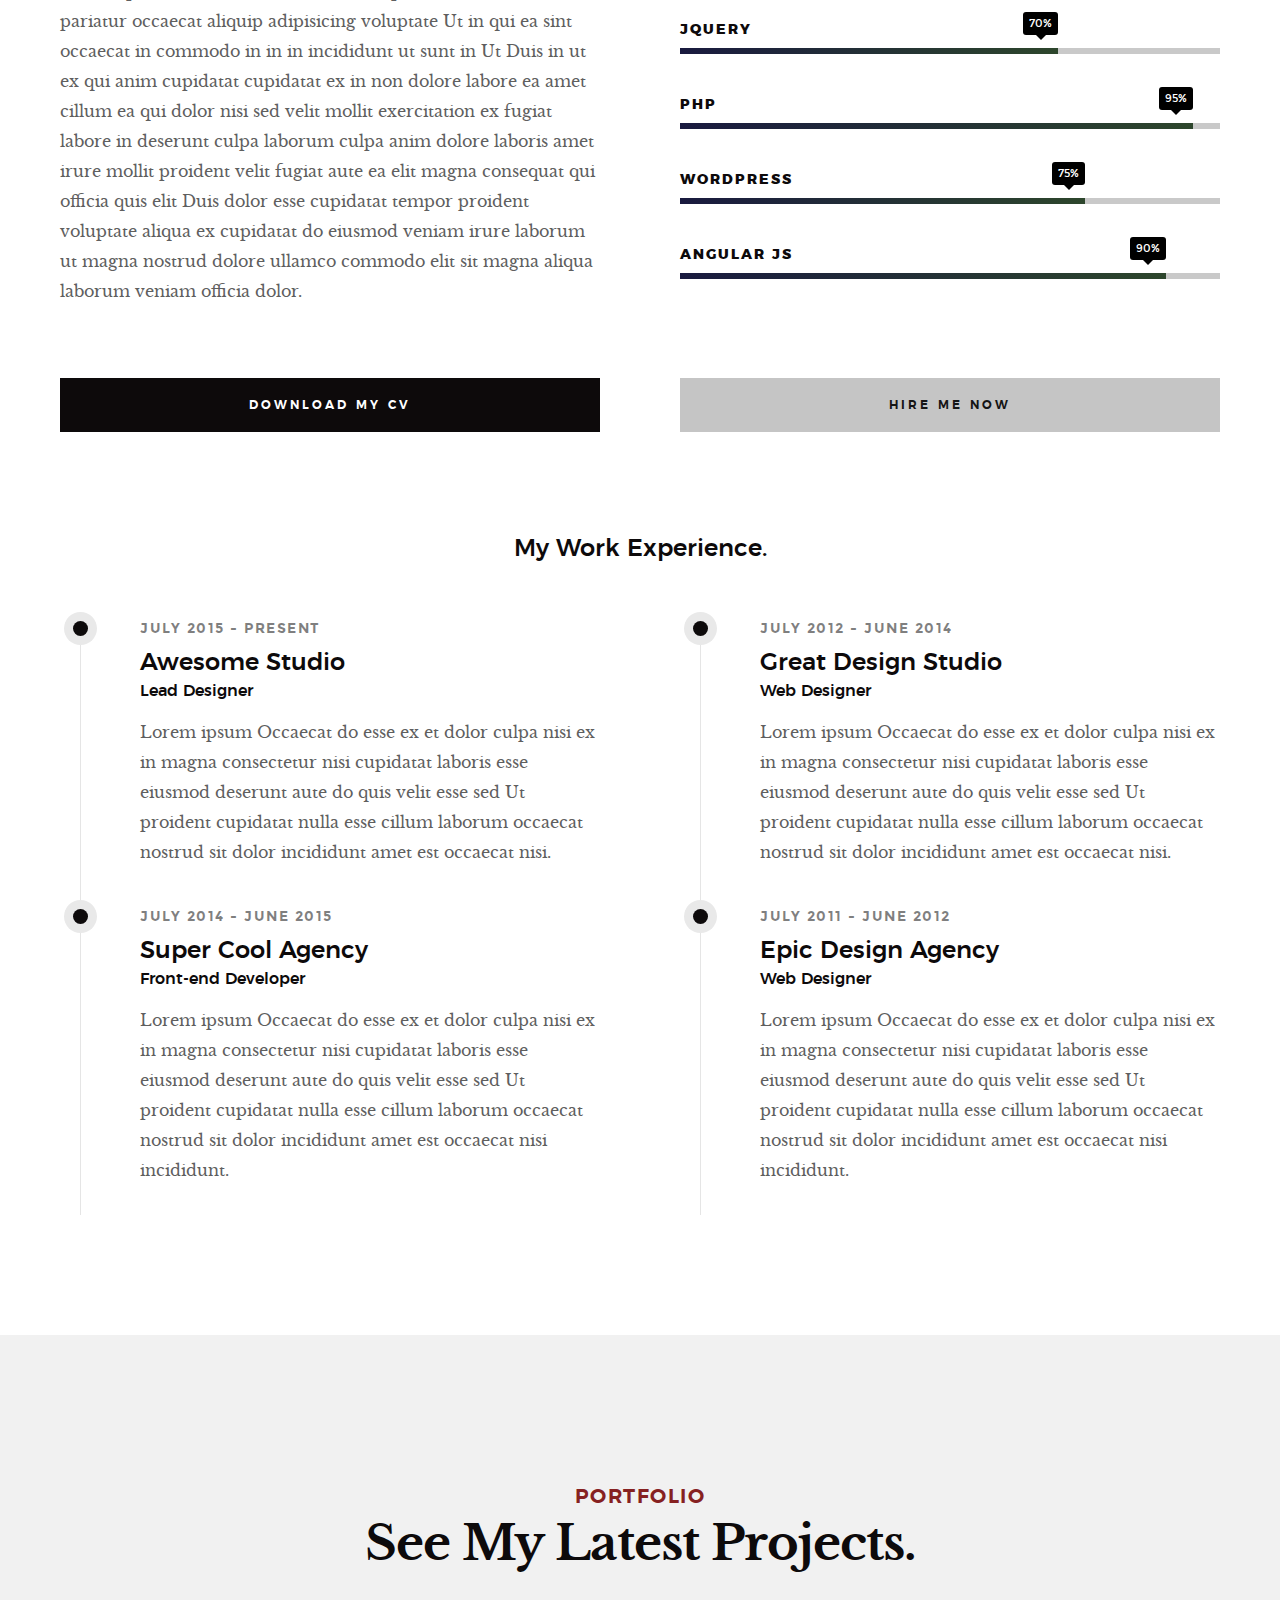
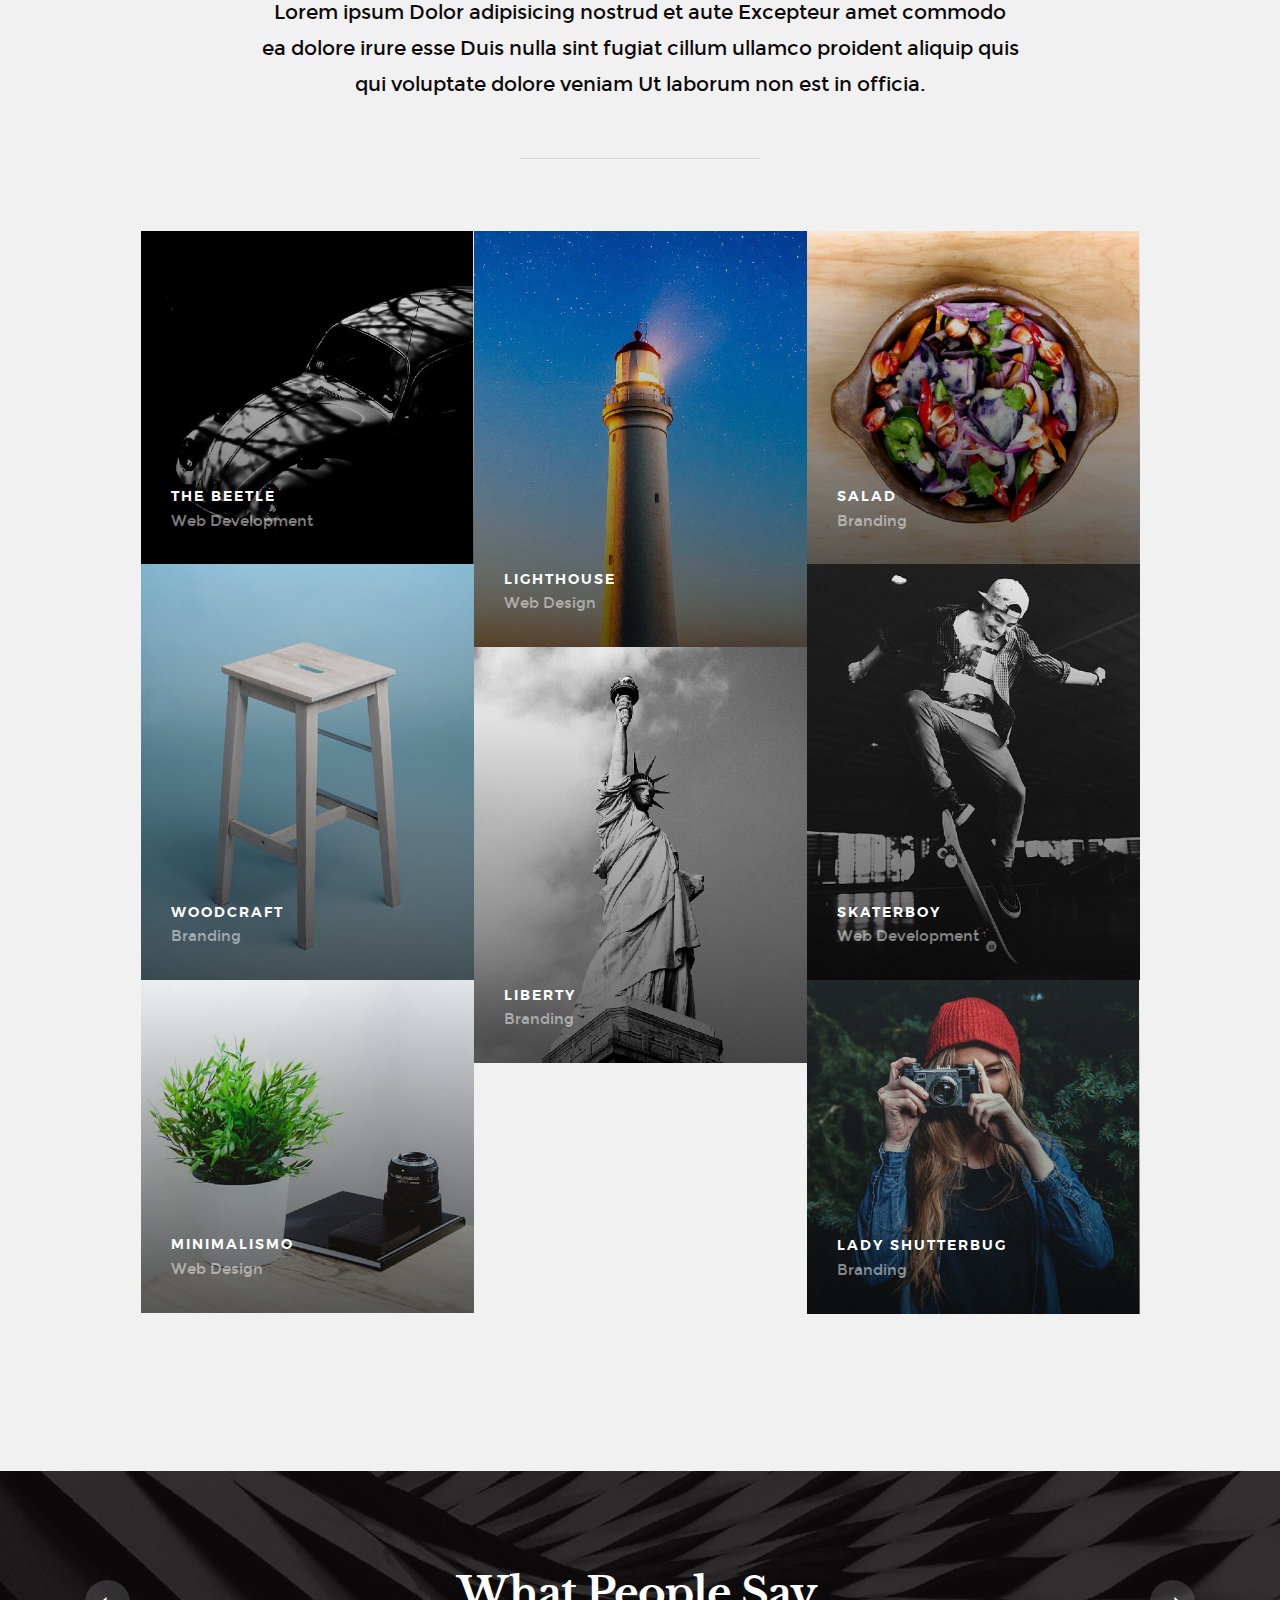
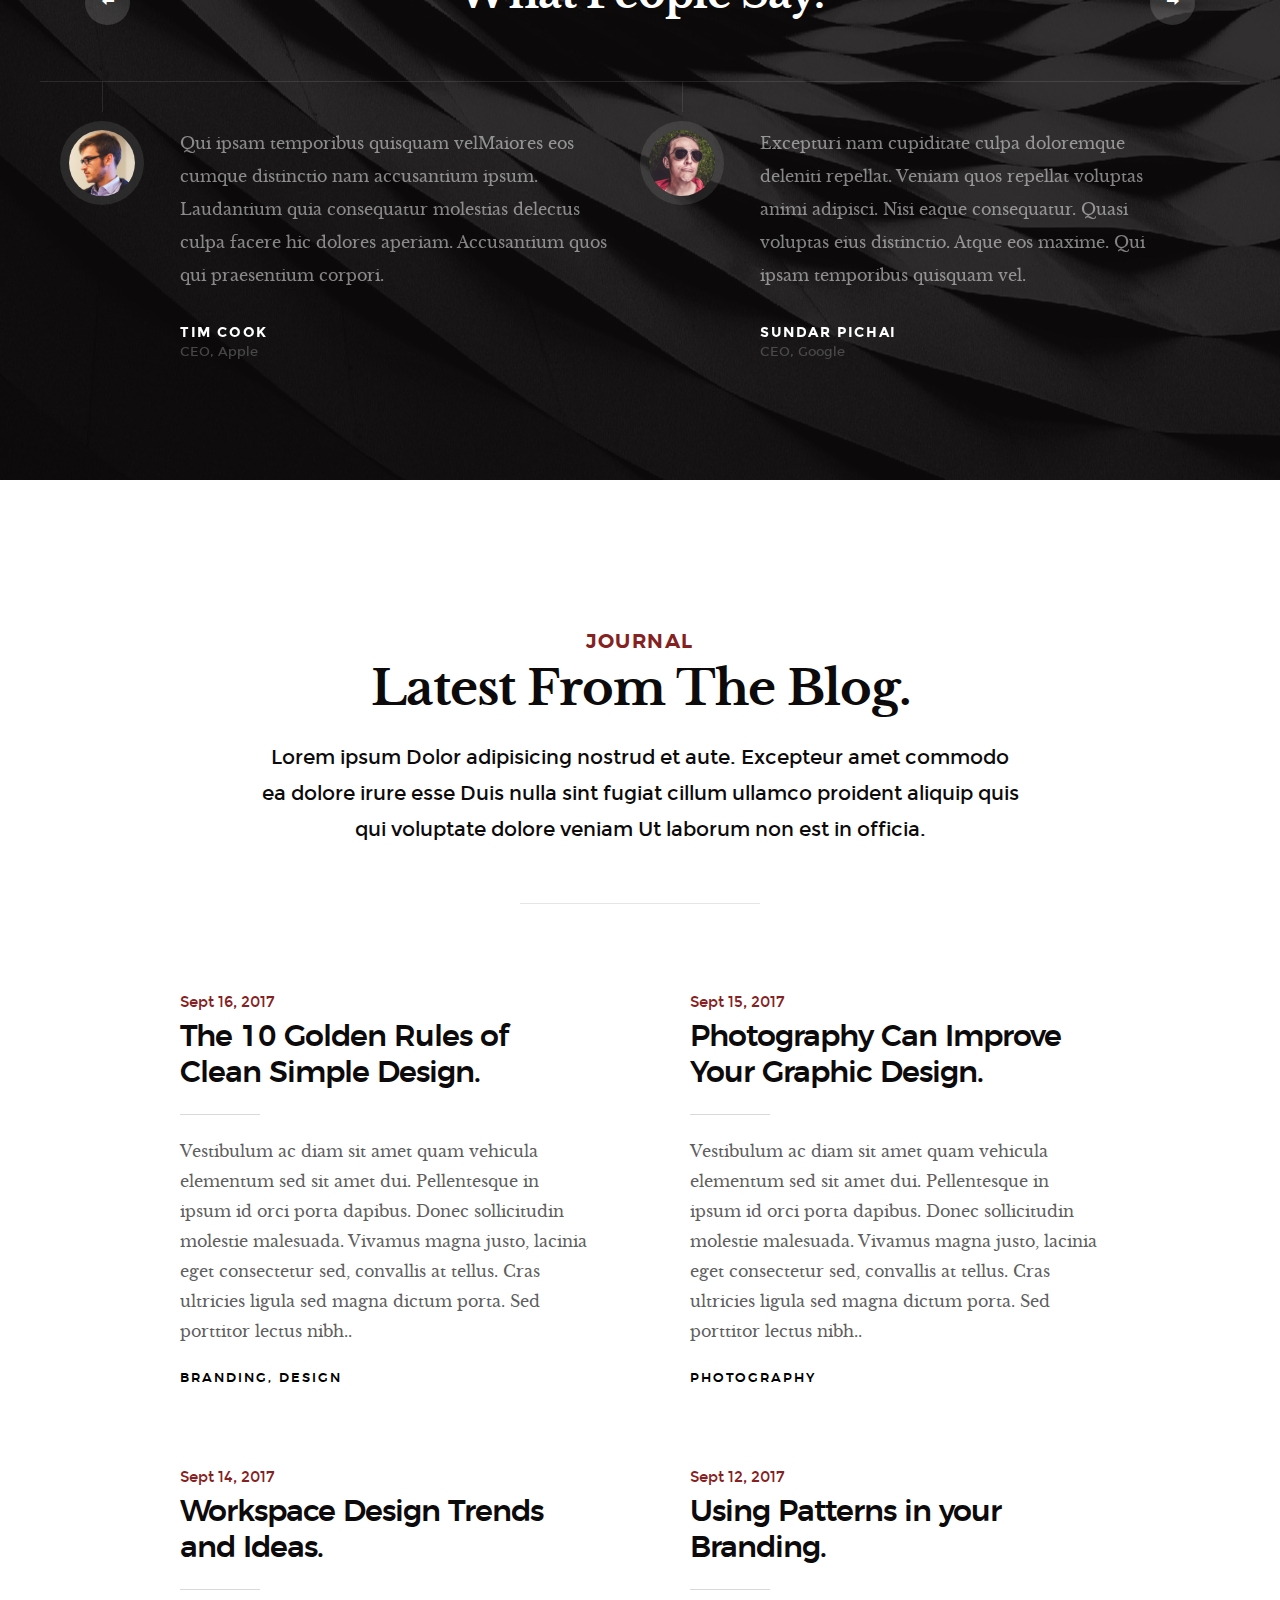
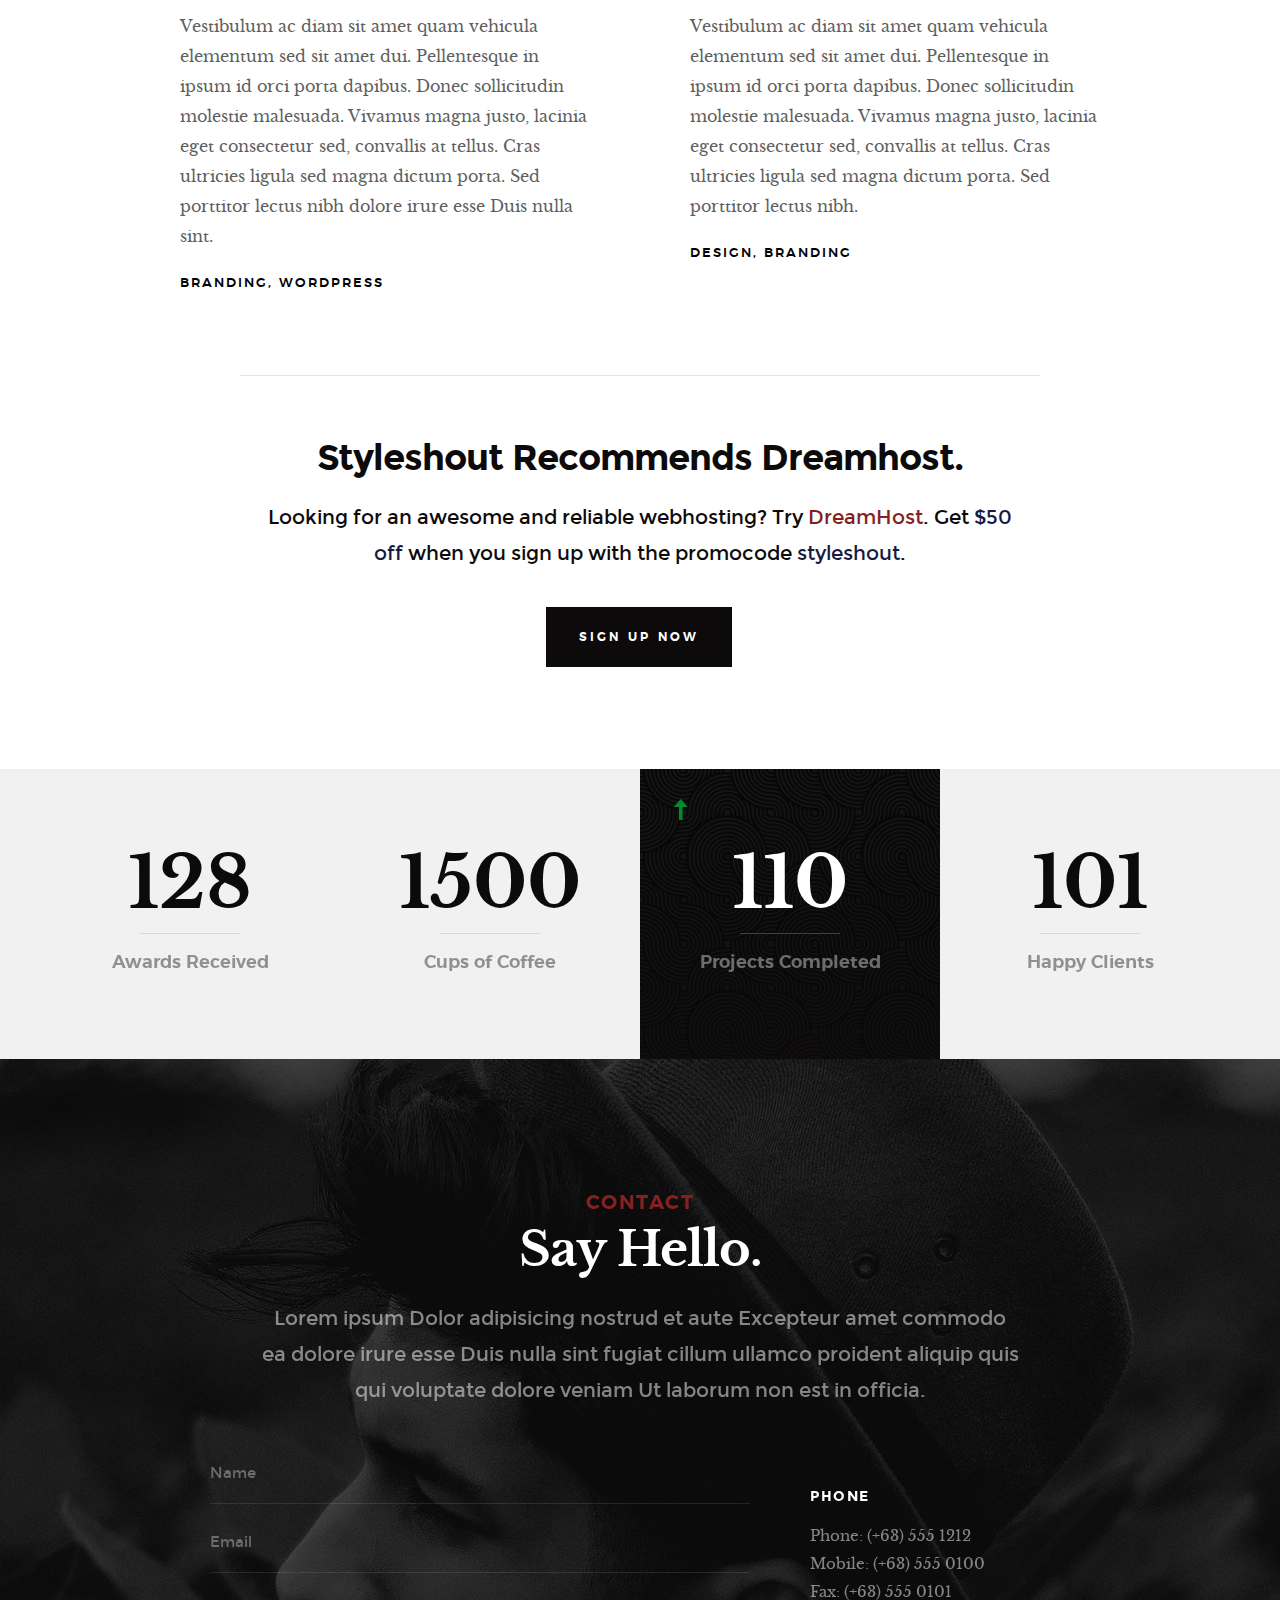
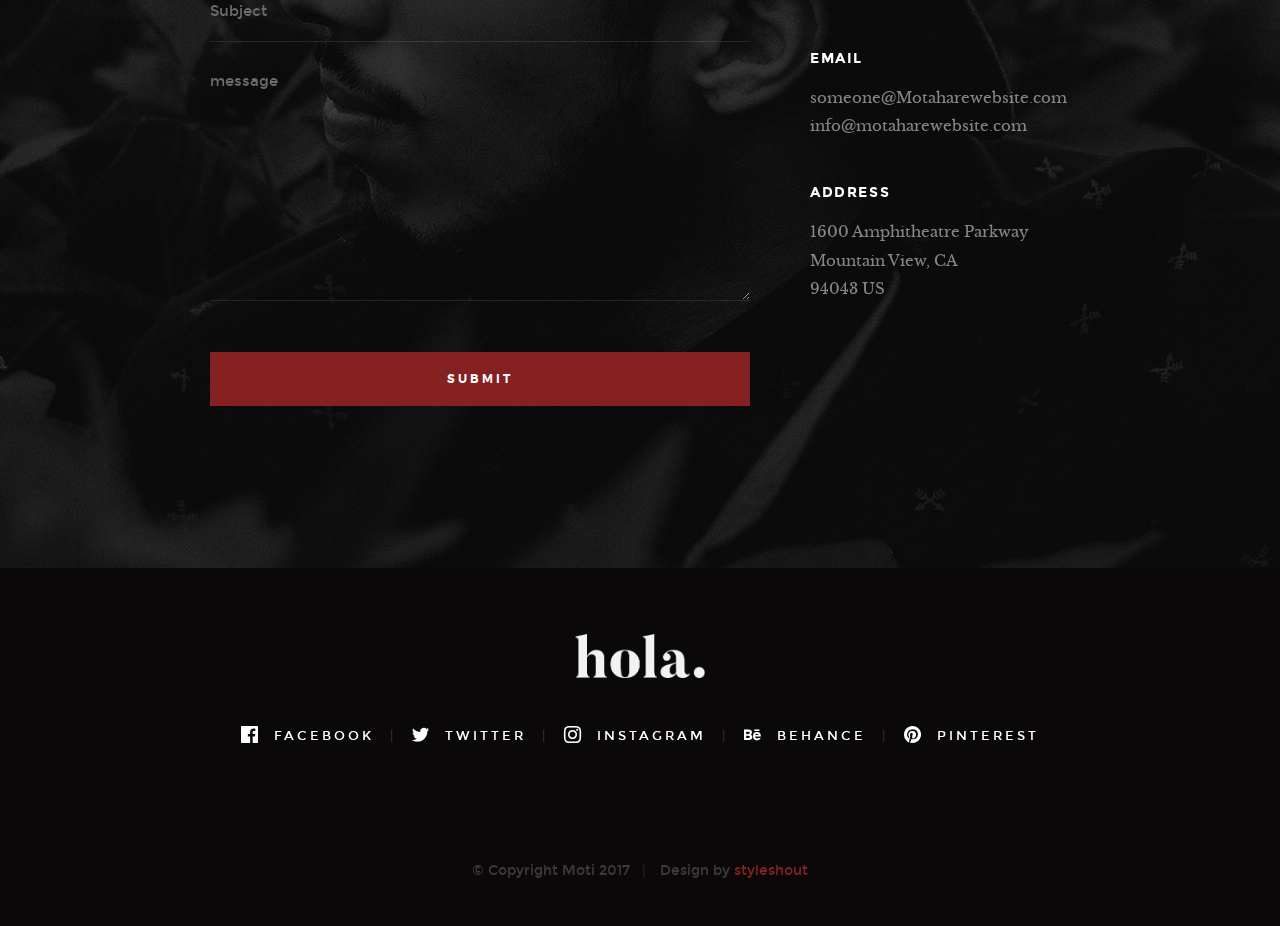
<file: index1.html>
<!DOCTYPE html>
<!--[if lt IE 9 ]><html class="no-js oldie" lang="en"> <![endif]-->
<!--[if IE 9 ]><html class="no-js oldie ie9" lang="en"> <![endif]-->
<!--[if (gte IE 9)|!(IE)]><!-->
<html class="no-js" lang="en">
<!--<![endif]-->

<head>

    <!--- basic page needs
    ================================================== -->
    <meta charset="utf-8">
    <title>Motahare Mounesan</title>
    <meta name="description" content="">
    <meta name="author" content="">

    <!-- mobile specific metas
    ================================================== -->
    <meta name="viewport" content="width=device-width, initial-scale=1">

    <!-- CSS
    ================================================== -->
    <link rel="stylesheet" href="css/base.css">
    <link rel="stylesheet" href="css/vendor.css">
    <link rel="stylesheet" href="css/main.css">

    <!-- script
    ================================================== -->
    <script src="js/modernizr.js"></script>
    <script src="js/pace.min.js"></script>

    <!-- favicons
    ================================================== -->
    <link rel="shortcut icon" href="favicon.ico" type="image/x-icon">
    <link rel="icon" href="favicon.ico" type="image/x-icon">

</head>

<body id="top">

    <!-- header
    ================================================== -->
    <header class="s-header">

        <div class="header-logo">
            <a class="site-logo" href="index.html"><img src="images/logo.png" alt="Homepage"></a>
        </div>

        <nav class="header-nav-wrap">
            <ul class="header-nav">
                <li class="current"><a class="smoothscroll"  href="#home" title="home">Home</a></li>
                <li><a class="smoothscroll"  href="#about" title="about">About</a></li>
                <li><a class="smoothscroll"  href="#works" title="works">Works</a></li>
                <li><a class="smoothscroll"  href="#blog" title="blog">Blog</a></li>
                <li><a class="smoothscroll"  href="#contact" title="contact">Contact</a></li>
            </ul>
        </nav>

        <a class="header-menu-toggle" href="#0"><span>Menu</span></a>

    </header> <!-- end s-header -->


   <!-- home
   ================================================== -->
   <section id="home" class="s-home page-hero target-section" data-parallax="scroll" data-image-src="images/IMG_5254.jpg" data-natural-width=1536 data-natural-height=2048 data-position-y=center>

        <div class="overlay"></div>
        <div class="shadow-overlay"></div>

        <div class="home-content">

            <div class="row home-content__main">

                <h3>Hello There</h3>

                <h1>
                    I am Motahare Mounesan. <br>
                    I am a Ph.D student in Computer Science <br>
                    and graduate research assistant at CUSP.
                </h1>

                <div class="home-content__buttons">
                    <a href="#works" class="smoothscroll btn btn--stroke">
                        Latest Projects
                    </a>
                    <a href="#about" class="smoothscroll btn btn--stroke">
                        More About Me
                    </a>
                </div>

                <div class="home-content__scroll">
                    <a href="#about" class="scroll-link smoothscroll">
                        <span>Scroll Down</span>
                    </a>
                </div>

            </div>

        </div> <!-- end home-content -->

        <ul class="home-social">
            <li>
                <a href="#"><i class="im im-facebook" aria-hidden="true"></i><span>Facebook</span></a>
            </li>
            <li>
                <a href="#"><i class="im im-twitter" aria-hidden="true"></i><span>Twiiter</span></a>
            </li>
            <li>
                <a href="#"><i class="im im-instagram" aria-hidden="true"></i><span>Instagram</span></a>
            </li>
            <li>
                <a href="#"><i class="im im-behance" aria-hidden="true"></i><span>Behance</span></a>
            </li>
            <li>
                <a href="#"><i class="im im-pinterest" aria-hidden="true"></i><span>Pinterest</span></a>
            </li>
        </ul> 
        <!-- end home-social -->

    </section> <!-- end s-home -->


    <!-- about
    ================================================== -->
    <section id="about" class="s-about target-section">
        
        <div class="row narrow section-intro has-bottom-sep">
            <div class="col-full text-center">
                <h3>About</h3>
                <h1>More About Me</h1>
                <p class="lead">Lorem ipsum Dolor adipisicing nostrud et aute Excepteur amet commodo ea dolore irure esse Duis nulla sint fugiat cillum ullamco proident aliquip quis qui voluptate dolore veniam Ut laborum non est in officia.</p>
            </div>
        </div>

        <div class="row about-content">

            <div class="col-six tab-full left">
                <h3>Howdy!</h3>

                <p>Lorem ipsum Ut eiusmod ex magna sit dolor esse adipisicing minim ad cupidatat eu veniam nostrud mollit laboris sunt magna velit culpa consectetur nostrud consectetur labore sed do.</p>

                <p>
                Lorem ipsum Nisi officia Duis irure voluptate dolor commodo pariatur occaecat aliquip adipisicing voluptate Ut in qui ea sint occaecat in commodo in in in incididunt ut sunt in Ut Duis in ut ex qui anim cupidatat cupidatat ex in non dolore labore ea amet cillum ea qui dolor nisi sed velit mollit exercitation ex fugiat labore in deserunt culpa laborum culpa anim dolore laboris amet irure mollit proident velit fugiat aute ea elit magna consequat qui officia quis elit Duis dolor esse cupidatat tempor proident voluptate aliqua ex cupidatat do eiusmod veniam irure laborum ut magna nostrud dolore ullamco commodo elit sit magna aliqua laborum veniam officia dolor.	
                </p>
            </div>

            <div class="col-six tab-full right">
                <h3>I've Got Some skills.</h3>

                <ul class="skill-bars">
                    <li>
                    <div class="progress percent90"><span>90%</span></div>
                    <strong>HTML5</strong>
                    </li>
                    <li>
                    <div class="progress percent85"><span>85%</span></div>
                    <strong>CSS3</strong>
                    </li>
                    <li>
                    <div class="progress percent70"><span>70%</span></div>
                    <strong>JQuery</strong>
                    </li>
                    <li>
                    <div class="progress percent95"><span>95%</span></div>
                    <strong>PHP</strong>
                    </li>
                    <li>
                    <div class="progress percent75"><span>75%</span></div>
                    <strong>Wordpress</strong>
                    </li>   
                    <li>
                    <div class="progress percent90"><span>90%</span></div>
                    <strong>Angular JS</strong>
                    </li>   
                </ul>
            </div>

        </div> <!-- end about-content -->

        <div class="row about-content about-content--buttons">

            <div class="col-six tab-full left">
                <a href="#0" class="btn btn--primary full-width">Download My CV</a>
            </div>
            <div class="col-six tab-full right">
                <a href="#0" class="btn full-width">Hire Me Now</a>
            </div>

        </div> <!-- end about-content buttons -->

        <div class="row about-content about-content--timeline">

            <div class="col-full text-center">
                <h3>My Work Experience.</h3>
            </div>

            <div class="col-six tab-full left">
                <div class="timeline">

                    <div class="timeline__block">
                        <div class="timeline__bullet"></div>
                        <div class="timeline__header">
                            <p class="timeline__timeframe">July 2015 - Present</p>
                            <h3>Awesome Studio</h3>
                            <h5>Lead Designer</h5>
                        </div>
                        <div class="timeline__desc">
                            <p>Lorem ipsum Occaecat do esse ex et dolor culpa nisi ex in magna consectetur nisi cupidatat laboris esse eiusmod deserunt aute do quis velit esse sed Ut proident cupidatat nulla esse cillum laborum occaecat nostrud sit dolor incididunt amet est occaecat nisi.</p>
                        </div>
                    </div> <!-- end timeline__block -->

                    <div class="timeline__block">
                        <div class="timeline__bullet"></div>
                        <div class="timeline__header">
                            <p class="timeline__timeframe">July 2014 - June 2015</p>
                            <h3>Super Cool Agency</h3>
                            <h5>Front-end Developer</h5>
                        </div>
                        <div class="timeline__desc">	
                            <p>Lorem ipsum Occaecat do esse ex et dolor culpa nisi ex in magna consectetur nisi cupidatat laboris esse eiusmod deserunt aute do quis velit esse sed Ut proident cupidatat nulla esse cillum laborum occaecat nostrud sit dolor incididunt amet est occaecat nisi incididunt.</p>
                        </div>
                    </div> <!-- end timeline__block -->

                </div> <!-- end timeline -->
            </div> <!-- end left -->

            <div class="col-six tab-full right">
                <div class="timeline">

                    <div class="timeline__block">
                        <div class="timeline__bullet"></div>
                        <div class="timeline__header">
                            <p class="timeline__timeframe">July 2012 - June 2014</p>
                            <h3>Great Design Studio</h3>
                            <h5>Web Designer</h5>
                        </div>
                        <div class="timeline__desc">
                            <p>Lorem ipsum Occaecat do esse ex et dolor culpa nisi ex in magna consectetur nisi cupidatat laboris esse eiusmod deserunt aute do quis velit esse sed Ut proident cupidatat nulla esse cillum laborum occaecat nostrud sit dolor incididunt amet est occaecat nisi.</p>
                        </div>
                    </div> <!-- end timeline__block -->

                    <div class="timeline__block">
                        <div class="timeline__bullet"></div>
                        <div class="timeline__header">
                            <p class="timeline__timeframe">July 2011 - June 2012</p>
                            <h3>Epic Design Agency</h3>
                            <h5>Web Designer</h5>
                        </div>
                        <div class="timeline__desc">
                            <p>Lorem ipsum Occaecat do esse ex et dolor culpa nisi ex in magna consectetur nisi cupidatat laboris esse eiusmod deserunt aute do quis velit esse sed Ut proident cupidatat nulla esse cillum laborum occaecat nostrud sit dolor incididunt amet est occaecat nisi incididunt.</p>
                        </div>
                    </div> <!-- end timeline__block -->

                </div> <!-- end timeline -->
            </div> <!-- end right -->

        </div> <!-- end about-content timeline -->

    </section> <!-- end about -->
    

    <!-- works
    ================================================== -->
    <section id="works" class="s-works target-section">

        <div class="row narrow section-intro has-bottom-sep">
            <div class="col-full">
                <h3>Portfolio</h3>
                <h1>See My Latest Projects.</h1>
                
                <p class="lead">Lorem ipsum Dolor adipisicing nostrud et aute Excepteur amet commodo ea dolore irure esse Duis nulla sint fugiat cillum ullamco proident aliquip quis qui voluptate dolore veniam Ut laborum non est in officia.</p>
            </div>
        </div>

        <div class="row masonry-wrap">
            <div class="masonry">

                <div class="masonry__brick">
                    <div class="item-folio">

                        <div class="item-folio__thumb">
                            <a href="images/portfolio/gallery/g-beetle.jpg" class="thumb-link" title="The Beetle Car" data-size="1050x700">
                                <img src="images/portfolio/beetle.jpg" 
                                     srcset="images/portfolio/beetle.jpg 1x, images/portfolio/beetle@2x.jpg 2x" alt="">
                                <span class="shadow-overlay"></span>
                            </a>
                        </div>

                        <div class="item-folio__text">
                            <h3 class="item-folio__title">
                                The Beetle
                            </h3>
                            <p class="item-folio__cat">
                                Web Development
                            </p>
                        </div>

                        <a href="https://www.behance.net/" class="item-folio__project-link" title="Project link">
                            <i class="im im-link"></i>
                        </a>

                        <div class="item-folio__caption">
                            <p>Vero molestiae sed aut natus excepturi. Et tempora numquam. Temporibus iusto quo.Unde dolorem corrupti neque nisi.</p>
                        </div>

                    </div> <!-- end item-folio -->
                </div> <!-- end masonry__brick -->

                <div class="masonry__brick">
                    <div class="item-folio">

                        <div class="item-folio__thumb">
                            <a href="images/portfolio/gallery/g-lighthouse.jpg" class="thumb-link" title="Lighthouse" data-size="1050x700">
                                <img src="images/portfolio/lighthouse.jpg" 
                                     srcset="images/portfolio/lighthouse.jpg 1x, images/portfolio/lighthouse@2x.jpg 2x" alt="">
                                <span class="shadow-overlay"></span>
                            </a>
                        </div>

                        <div class="item-folio__text">
                            <h3 class="item-folio__title">
                                Lighthouse
                            </h3>
                            <p class="item-folio__cat">
                                Web Design
                            </p>
                        </div>

                        <a href="https://www.behance.net/" class="item-folio__project-link" title="Project link">
                            <i class="im im-link"></i>
                        </a>

                        <div class="item-folio__caption">
                            <p>Vero molestiae sed aut natus excepturi. Et tempora numquam. Temporibus iusto quo.Unde dolorem corrupti neque nisi.</p>
                        </div>

                    </div> <!-- end item-folio -->
                </div> <!-- end masonry__brick -->

                <div class="masonry__brick">
                    <div class="item-folio">

                        <div class="item-folio__thumb">
                            <a href="images/portfolio/gallery/g-salad.jpg" class="thumb-link" data-size="1050x700">
                                <img src="images/portfolio/salad.jpg" 
                                     srcset="images/portfolio/salad.jpg 1x, images/portfolio/salad@2x.jpg 2x" alt="">
                                <span class="shadow-overlay"></span>
                            </a>
                        </div>

                        <div class="item-folio__text">
                            <h3 class="item-folio__title">
                                Salad
                            </h3>
                            <p class="item-folio__cat">
                                Branding
                            </p>
                        </div>

                        <a href="https://www.behance.net/" class="item-folio__project-link" title="Project link">
                            <i class="im im-link"></i>
                        </a>

                        <span class="item-folio__caption">
                            <p>Vero molestiae sed aut natus excepturi. Et tempora numquam. Temporibus iusto quo.Unde dolorem corrupti neque nisi.</p>
                        </span>

                    </div> <!-- end item-folio -->
                </div> <!-- end masonry__brick -->

                <div class="masonry__brick">
                    <div class="item-folio">

                        <div class="item-folio__thumb">
                            <a href="images/portfolio/gallery/g-woodcraft.jpg" class="thumb-link" data-size="1050x700">
                                <img src="images/portfolio/woodcraft.jpg"
                                     srcset="images/portfolio/woodcraft.jpg 1x, images/portfolio/woodcraft@2x.jpg 2x" alt="">
                                <span class="shadow-overlay"></span>
                            </a>
                        </div>

                        <div class="item-folio__text">
                            <h3 class="item-folio__title">
                                Woodcraft
                            </h3>
                            <p class="item-folio__cat">
                                Branding
                            </p>
                        </div>

                        <a href="https://www.behance.net/" class="item-folio__project-link" title="Project link">
                            <i class="im im-link"></i>
                        </a>

                        <span class="item-folio__caption">
                            <p>Vero molestiae sed aut natus excepturi. Et tempora numquam. Temporibus iusto quo.Unde dolorem corrupti neque nisi.</p>
                        </span>

                    </div> <!-- end item-folio -->
                </div> <!-- end masonry__brick -->

                <div class="masonry__brick">
                    <div class="item-folio">

                        <div class="item-folio__thumb">
                            <a href="images/portfolio/gallery/g-skaterboy.jpg" class="thumb-link" data-size="1050x700">
                                <img src="images/portfolio/skaterboy.jpg"
                                     srcset="images/portfolio/skaterboy.jpg 1x, images/portfolio/skaterboy@2x.jpg 2x" alt="">
                                <span class="shadow-overlay"></span>
                            </a>
                        </div>

                        <div class="item-folio__text">
                            <h3 class="item-folio__title">
                                Skaterboy
                            </h3>
                            <p class="item-folio__cat">
                                Web Development
                            </p>
                        </div>

                        <a href="https://www.behance.net/" class="item-folio__project-link" title="Project link">
                            <i class="im im-link"></i>
                        </a>

                        <span class="item-folio__caption">
                            <p>Vero molestiae sed aut natus excepturi. Et tempora numquam. Temporibus iusto quo.Unde dolorem corrupti neque nisi.</p>
                        </span>

                    </div> <!-- end item-folio -->
                </div> <!-- end masonry__brick -->

                <div class="masonry__brick">
                    <div class="item-folio">

                        <div class="item-folio__thumb">
                            <a href="images/portfolio/gallery/g-liberty.jpg" class="thumb-link" data-size="1050x700">
                                <img src="images/portfolio/liberty.jpg"
                                     srcset="images/portfolio/liberty.jpg 1x, images/portfolio/liberty@2x.jpg 2x" alt="">
                                <span class="shadow-overlay"></span>
                            </a>
                        </div>

                        <div class="item-folio__text">
                            <h3 class="item-folio__title">
                                Liberty
                            </h3>
                            <p class="item-folio__cat">
                                Branding
                            </p>
                        </div>

                        <a href="https://www.behance.net/" class="item-folio__project-link" title="Project link">
                            <i class="im im-link"></i>
                        </a>

                        <span class="item-folio__caption">
                            <p>Vero molestiae sed aut natus excepturi. Et tempora numquam. Temporibus iusto quo.Unde dolorem corrupti neque nisi.</p>
                        </span>

                    </div> <!-- end item-folio -->
                </div> <!-- end masonry__brick -->

                <div class="masonry__brick">
                    <div class="item-folio">

                        <div class="item-folio__thumb">
                            <a href="images/portfolio/gallery/g-minimalismo.jpg" class="thumb-link" data-size="1050x700">
                                <img src="images/portfolio/minimalismo.jpg"
                                     srcset="images/portfolio/minimalismo.jpg 1x, images/portfolio/minimalismo@2x.jpg 2x" alt="">
                                <span class="shadow-overlay"></span>
                            </a>
                        </div>

                        <div class="item-folio__text">
                            <h3 class="item-folio__title">
                                Minimalismo
                            </h3>
                            <p class="item-folio__cat">
                                Web Design
                            </p>
                        </div>

                        <a href="https://www.behance.net/" class="item-folio__project-link" title="Project link">
                            <i class="im im-link"></i>
                        </a>

                        <span class="item-folio__caption">
                            <p>Vero molestiae sed aut natus excepturi. Et tempora numquam. Temporibus iusto quo.Unde dolorem corrupti neque nisi.</p>
                        </span>

                    </div> <!-- end item-folio -->
                </div> <!-- end masonry__brick -->

                <div class="masonry__brick">
                    <div class="item-folio">

                        <div class="item-folio__thumb">
                            <a href="images/portfolio/gallery/g-shutterbug.jpg" class="thumb-link" data-size="1050x700">
                                <img src="images/portfolio/shutterbug.jpg"
                                     srcset="images/portfolio/shutterbug.jpg 1x, images/portfolio/shutterbug@2x.jpg 2x" alt="">
                                <span class="shadow-overlay"></span>
                            </a>
                        </div>

                        <div class="item-folio__text">
                            <h3 class="item-folio__title">
                                Lady Shutterbug
                            </h3>
                            <p class="item-folio__cat">
                                Branding
                            </p>
                        </div>

                        <a href="https://www.behance.net/" class="item-folio__project-link" title="Project link">
                            <i class="im im-link"></i>
                        </a>

                        <span class="item-folio__caption">
                            <p>Vero molestiae sed aut natus excepturi. Et tempora numquam. Temporibus iusto quo.Unde dolorem corrupti neque nisi.</p>
                        </span>

                    </div> <!-- end item-folio -->
                </div> <!-- end masonry__brick -->

            </div>
        </div> <!-- end masonry -->

    </section> <!-- end works -->



    <!-- testimonials
    ================================================== -->
    <div class="s-testimonials">

        <div class="overlay"></div>

        <div class="row testimonials-header">
            <div class="col-full">
                <h1 class="h02">What People Say.</h1>
            </div>
        </div>

        <div class="row testimonials">

            <div class="col-full testimonials__slider">

                <div class="testimonials__slide">
                    <img src="images/avatars/user-01.jpg" alt="Author image" class="testimonials__avatar">
                    <p>Qui ipsam temporibus quisquam velMaiores eos cumque distinctio nam accusantium ipsum. 
                    Laudantium quia consequatur molestias delectus culpa facere hic dolores aperiam. Accusantium quos qui praesentium corpori.</p>
                    <div class="testimonials__author h06">
                        Tim Cook
                        <span>CEO, Apple</span>
                    </div>
                </div>

                <div class="testimonials__slide">
                    <img src="images/avatars/user-05.jpg" alt="Author image" class="testimonials__avatar">
                    <p>Excepturi nam cupiditate culpa doloremque deleniti repellat. Veniam quos repellat voluptas animi adipisci.
                    Nisi eaque consequatur. Quasi voluptas eius distinctio. Atque eos maxime. Qui ipsam temporibus quisquam vel.</p>
                    <div class="testimonials__author h06">
                        Sundar Pichai
                        <span>CEO, Google</span>
                    </div>
                </div>

                <div class="testimonials__slide">
                    <img src="images/avatars/user-02.jpg" alt="Author image" class="testimonials__avatar">
                    <p>Repellat dignissimos libero. Qui sed at corrupti expedita voluptas odit. Nihil ea quia nesciunt. Ducimus aut sed ipsam.  
                    Autem eaque officia cum exercitationem sunt voluptatum accusamus. Quasi voluptas eius distinctio.</p>
                    <div class="testimonials__author h06">
                        Satya Nadella
                        <span>CEO, Microsoft</span>
                    </div>
                </div>
                
            </div> <!-- end testimonials__slider -->

        </div> <!-- end testimonials -->

    </div> <!-- end s-testimonials -->


    <!-- blog
    ================================================== -->
    <section id="blog" class="s-blog target-section">

        <div class="row narrow section-intro has-bottom-sep">
            <div class="col-full">
                <h3>Journal</h3>
                <h1>Latest From The Blog.</h1>
                <p class="lead">Lorem ipsum Dolor adipisicing nostrud et aute. 
                Excepteur amet commodo ea dolore irure esse Duis nulla sint fugiat cillum 
                ullamco proident aliquip quis qui voluptate dolore veniam Ut laborum non est in officia.</p>
            </div>
        </div>

        <div class="row blog-content">
            <div class="col-full">

                <div class="blog-list block-1-2 block-tab-full">
                    <article class="col-block">
                                
                        <div class="blog-date">
                            <a href="blog-single.html">Sept 16, 2017</a>
                        </div>  
                        
                        <h2 class="h01"><a href="blog-single.html">The 10 Golden Rules of Clean Simple Design.</a></h2>
                        <p>
                        Vestibulum ac diam sit amet quam vehicula elementum sed sit amet dui. Pellentesque in ipsum id orci porta dapibus. Donec sollicitudin molestie malesuada. Vivamus magna justo, lacinia eget consectetur sed, convallis at tellus. Cras ultricies ligula sed magna dictum porta. Sed porttitor lectus nibh..
                        </p>

                        <div class="blog-cat">
                                <a href="blog.html">Branding</a><a href="blog.html">Design</a>
                        </div>

                        
                    </article>
                    <article class="col-block">
                                
                        <div class="blog-date">
                            <a href="blog-single.html">Sept 15, 2017</a>
                        </div>  
                        
                        <h2 class="h01"><a href="blog-single.html">Photography Can Improve Your Graphic Design.</a></h2>
                        <p>
                        Vestibulum ac diam sit amet quam vehicula elementum sed sit amet dui. Pellentesque in ipsum id orci porta dapibus. Donec sollicitudin molestie malesuada. Vivamus magna justo, lacinia eget consectetur sed, convallis at tellus. Cras ultricies ligula sed magna dictum porta. Sed porttitor lectus nibh..
                        </p>

                        <div class="blog-cat">
                            <a href="blog.html">Photography</a>
                        </div>

                        
                    </article>
                    <article class="col-block">
                        
                        <div class="blog-date">
                            <a href="blog-single.html">Sept 14, 2017</a>
                        </div>

                        <h2 class="h01"><a href="blog-single.html">Workspace Design Trends and Ideas.</a></h2>
                        <p>
                        Vestibulum ac diam sit amet quam vehicula elementum sed sit amet dui. Pellentesque in ipsum id orci porta dapibus. Donec sollicitudin molestie malesuada. Vivamus magna justo, lacinia eget consectetur sed, convallis at tellus. Cras ultricies ligula sed magna dictum porta. Sed porttitor lectus nibh dolore irure esse Duis nulla sint.
                        </p>

                        <div class="blog-cat">
                            <a href="blog.html">Branding</a><a href="blog.html">Wordpress</a>
                        </div>
                    </article>
                    <article class="col-block">
                        
                        <div class="blog-date">
                            <a href="blog-single.html">Sept 12, 2017</a>
                        </div>    
                        <h2 class="h01"><a href="blog-single.html">Using Patterns in your Branding.</a></h2>
                        <p>
                        Vestibulum ac diam sit amet quam vehicula elementum sed sit amet dui. Pellentesque in ipsum id orci porta dapibus. Donec sollicitudin molestie malesuada. Vivamus magna justo, lacinia eget consectetur sed, convallis at tellus. Cras ultricies ligula sed magna dictum porta. Sed porttitor lectus nibh.
                        </p>

                        <div class="blog-cat">
                            <a href="blog.html">Design</a><a href="blog.html">Branding</a>
                        </div>
                    </article>
                </div> <!-- end blog-list -->

            </div> <!-- end col-full -->
        </div> <!-- end blog-content -->

    </section> <!-- end s-blog -->


    <!-- s-cta
    ================================================== -->
    <section class="s-cta">
        
        <div class="row narrow cta">

            <div class="col-full cta__content">

                <h2 class="h01"><a href="http://www.dreamhost.com/r.cgi?287326|STYLESHOUT">Styleshout Recommends Dreamhost.</a></h2>

                <p class="lead">
                Looking for an awesome and reliable webhosting? Try <a href="http://www.dreamhost.com/r.cgi?287326|STYLESHOUT">DreamHost</a>.
                Get <span>$50 off</span> when you sign up with the promocode <span>styleshout</span>.
                </p>

                <div class="cta__action">
                    <a class="btn btn--primary btn--large" href="http://www.dreamhost.com/r.cgi?287326|STYLESHOUT">Sign Up Now</a>
                </div>	

            </div>

        </div> <!-- end cta -->
        
    </section>


    <!-- s-stats
    ================================================== -->
    <section id="stats" class="s-stats">
        <div class="row block-1-4 block-tab-1-2 block-mob-full stats">

            <div class="col-block stats__col ">
                <div class="stats__count">
                    128
                </div>
                <h4>Awards Received</h4>
            </div>
            <div class="col-block stats__col">
                <div class="stats__count">
                    1500
                </div>
                <h4>Cups of Coffee</h4>
            </div>
            <div class="col-block stats__col stats__col--highlight">
                <div class="stats__upsign">
                    <a href="#"><i class="im im-arrow-up" aria-hidden="true"></i></a>
                </div>
                <div class="stats__count">
                    110
                </div>
                <h4>Projects Completed</h4>
            </div>
            <div class="col-block stats__col">
                <div class="stats__count">
                    101
                </div>
                <h4>Happy Clients</h4> 
            </div>

        </div>
    </section> <!-- end s-stats -->


    <!-- s-stats
    ================================================== -->
    <section id="contact" class="s-contact target-section">

        <div class="overlay"></div>

        <div class="row narrow section-intro">
            <div class="col-full">
                <h3>Contact</h3>
                <h1>Say Hello.</h1>
                
                <p class="lead">Lorem ipsum Dolor adipisicing nostrud et aute Excepteur amet commodo ea dolore irure esse Duis nulla sint fugiat cillum ullamco proident aliquip quis qui voluptate dolore veniam Ut laborum non est in officia.</p>
            </div>
        </div>

        <div class="row contact__main">
            <div class="col-eight tab-full contact__form">
                <form name="contactForm" id="contactForm" method="post" action="">
                    <fieldset>
    
                    <div class="form-field">
                        <input name="contactName" type="text" id="contactName" placeholder="Name" value="" minlength="2" required="" aria-required="true" class="full-width">
                    </div>
                    <div class="form-field">
                        <input name="contactEmail" type="email" id="contactEmail" placeholder="Email" value="" required="" aria-required="true" class="full-width">
                    </div>
                    <div class="form-field">
                        <input name="contactSubject" type="text" id="contactSubject" placeholder="Subject" value="" class="full-width">
                    </div>
                    <div class="form-field">
                        <textarea name="contactMessage" id="contactMessage" placeholder="message" rows="10" cols="50" required="" aria-required="true" class="full-width"></textarea>
                    </div>
                    <div class="form-field">
                        <button class="full-width btn--primary">Submit</button>
                        <div class="submit-loader">
                            <div class="text-loader">Sending...</div>
                            <div class="s-loader">
                                <div class="bounce1"></div>
                                <div class="bounce2"></div>
                                <div class="bounce3"></div>
                            </div>
                        </div>
                    </div>
    
                    </fieldset>
                </form>

                <!-- contact-warning -->
                <div class="message-warning">
                    Something went wrong. Please try again.
                </div> 
            
                <!-- contact-success -->
                <div class="message-success">
                    Your message was sent, thank you!<br>
                </div>
                        
            </div>
            <div class="col-four tab-full contact__infos">
                <h4 class="h06">Phone</h4>
                <p>Phone: (+63) 555 1212<br>
                Mobile: (+63) 555 0100<br>
                Fax: (+63) 555 0101
                </p>

                <h4 class="h06">Email</h4>
                <p>someone@Motaharewebsite.com<br>
                info@motaharewebsite.com
                </p>

                <h4 class="h06">Address</h4>
                <p>
                1600 Amphitheatre Parkway<br>
                Mountain View, CA<br>
                94043 US
                </p>
            </div>

        </div>

    </section> <!-- end s-contact -->


    <!-- footer
    ================================================== -->
    <footer>
        <div class="row">
            <div class="col-full">

                <div class="footer-logo">
                    <a class="footer-site-logo" href="#0"><img src="images/logo.png" alt="Homepage"></a>
                </div>

                <ul class="footer-social">
                    <li><a href="#0">
                        <i class="im im-facebook" aria-hidden="true"></i>
                        <span>Facebook</span>
                    </a></li>
                    <li><a href="#0">
                        <i class="im im-twitter" aria-hidden="true"></i>
                        <span>Twitter</span>
                    </a></li>
                    <li><a href="#0">
                        <i class="im im-instagram" aria-hidden="true"></i>
                        <span>Instagram</span>
                    </a></li>
                    <li><a href="#0">
                        <i class="im im-behance" aria-hidden="true"></i>
                        <span>Behance</span>
                    </a></li>
                    <li><a href="#0">
                        <i class="im im-pinterest" aria-hidden="true"></i>
                        <span>Pinterest</span>
                    </a></li>
                </ul>
                    
            </div>
        </div>

        <div class="row footer-bottom">

            <div class="col-twelve">
                <div class="copyright">
                    <span>© Copyright Moti 2017</span> 
                    <span>Design by <a href="https://www.styleshout.com/">styleshout</a></span>	
                </div>

                <div class="go-top">
                <a class="smoothscroll" title="Back to Top" href="#top"><i class="im im-arrow-up" aria-hidden="true"></i></a>
                </div>
            </div>

        </div> <!-- end footer-bottom -->

    </footer> <!-- end footer -->


    <!-- photoswipe background
    ================================================== -->
    <div aria-hidden="true" class="pswp" role="dialog" tabindex="-1">

        <div class="pswp__bg"></div>
        <div class="pswp__scroll-wrap">

            <div class="pswp__container">
                <div class="pswp__item"></div>
                <div class="pswp__item"></div>
                <div class="pswp__item"></div>
            </div>

            <div class="pswp__ui pswp__ui--hidden">
                <div class="pswp__top-bar">
                    <div class="pswp__counter"></div><button class="pswp__button pswp__button--close" title="Close (Esc)"></button> <button class="pswp__button pswp__button--share" title=
                    "Share"></button> <button class="pswp__button pswp__button--fs" title="Toggle fullscreen"></button> <button class="pswp__button pswp__button--zoom" title=
                    "Zoom in/out"></button>
                    <div class="pswp__preloader">
                        <div class="pswp__preloader__icn">
                            <div class="pswp__preloader__cut">
                                <div class="pswp__preloader__donut"></div>
                            </div>
                        </div>
                    </div>
                </div>
                <div class="pswp__share-modal pswp__share-modal--hidden pswp__single-tap">
                    <div class="pswp__share-tooltip"></div>
                </div><button class="pswp__button pswp__button--arrow--left" title="Previous (arrow left)"></button> <button class="pswp__button pswp__button--arrow--right" title=
                "Next (arrow right)"></button>
                <div class="pswp__caption">
                    <div class="pswp__caption__center"></div>
                </div>
            </div>

        </div>

    </div><!-- end photoSwipe background -->

    <div id="preloader">
        <div id="loader"></div>
    </div>


    <!-- Java Script
    ================================================== -->
    <script src="js/jquery-3.2.1.min.js"></script>
    <script src="js/plugins.js"></script>
    <script src="js/main.js"></script>

</body>

</html>
</file>
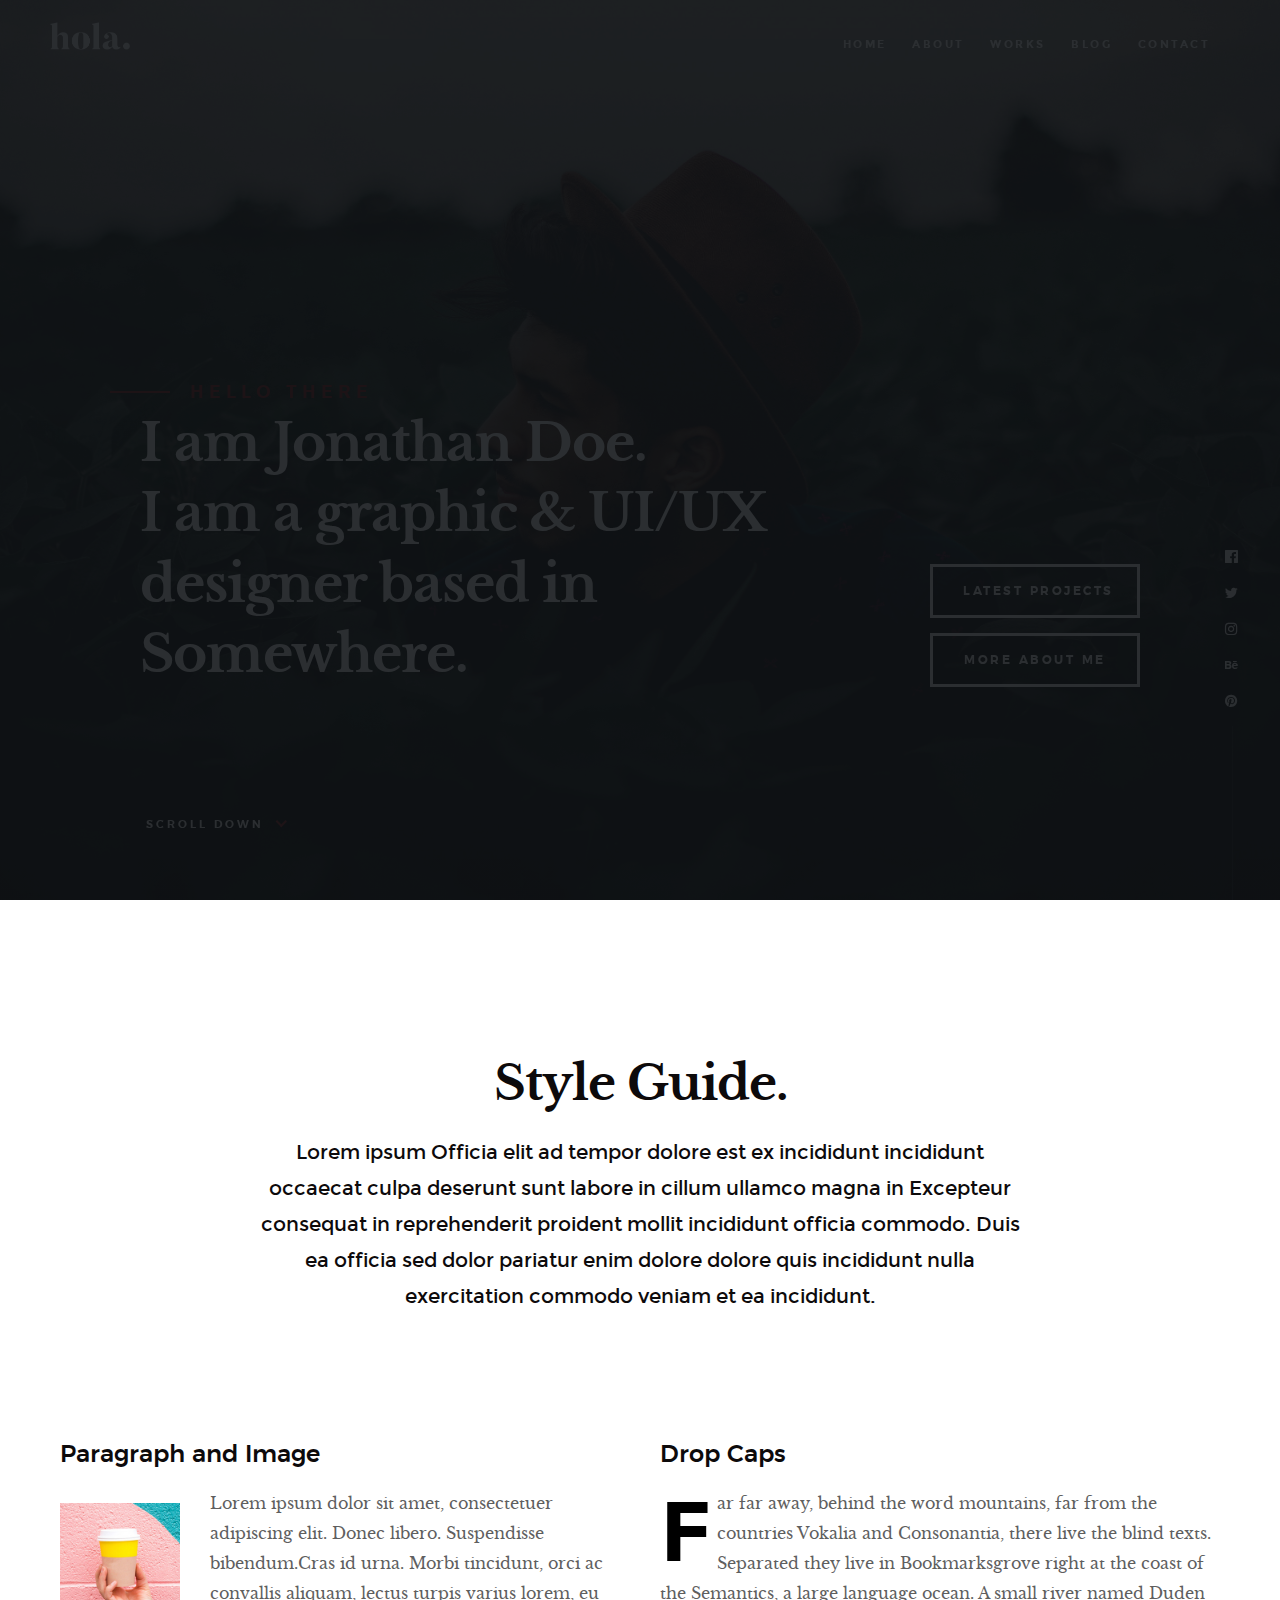
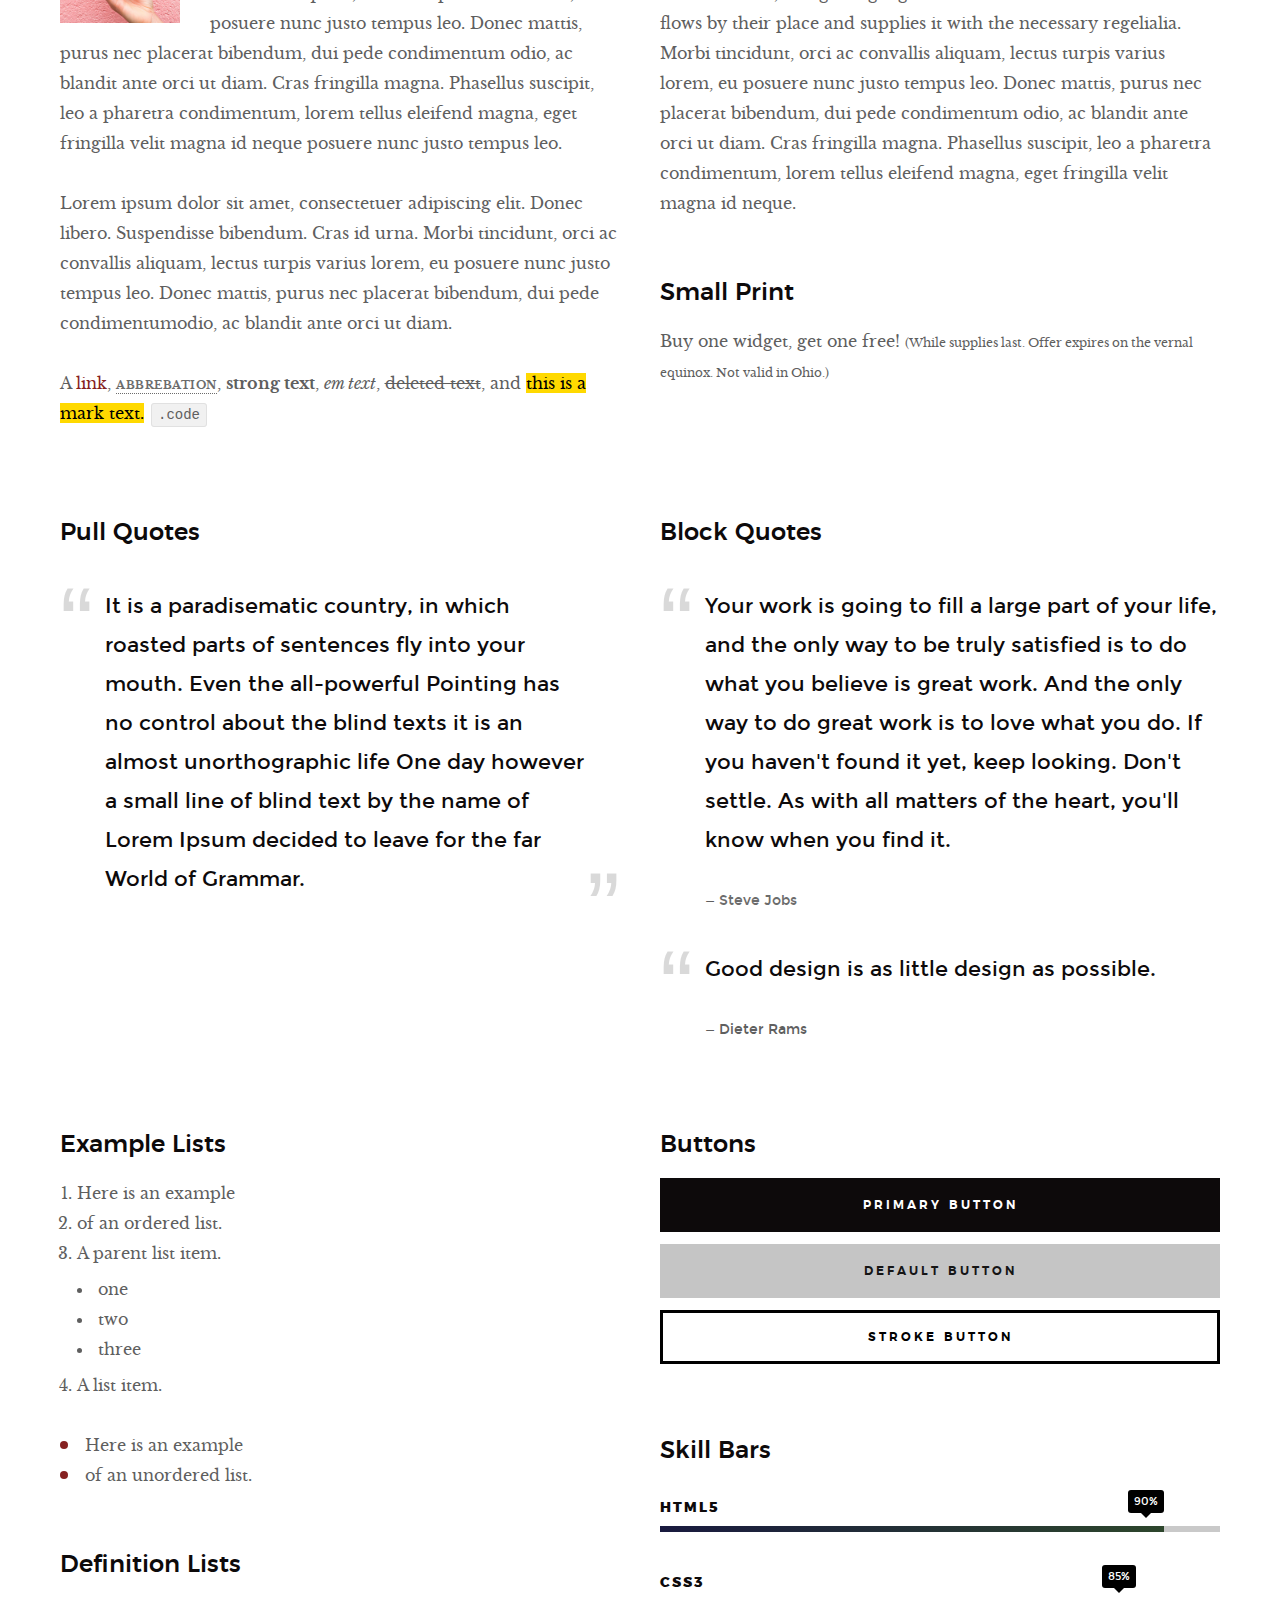
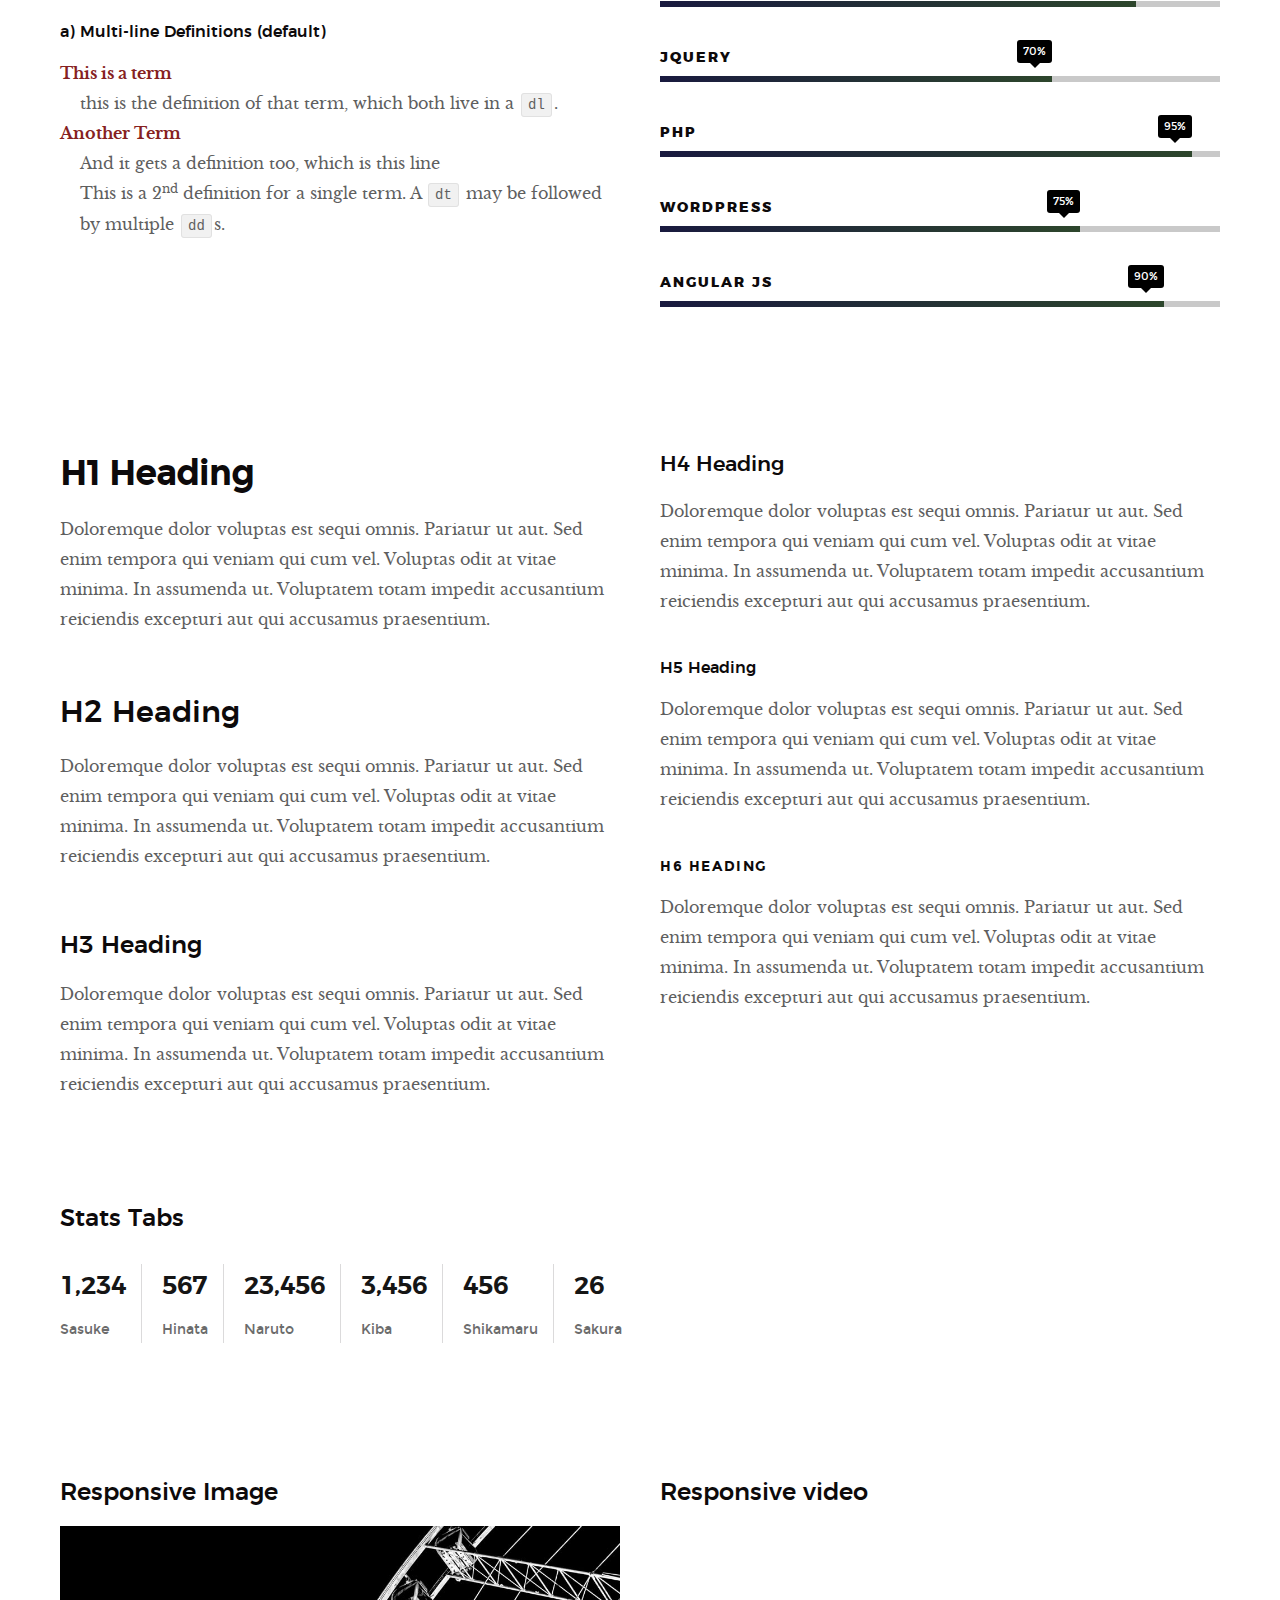
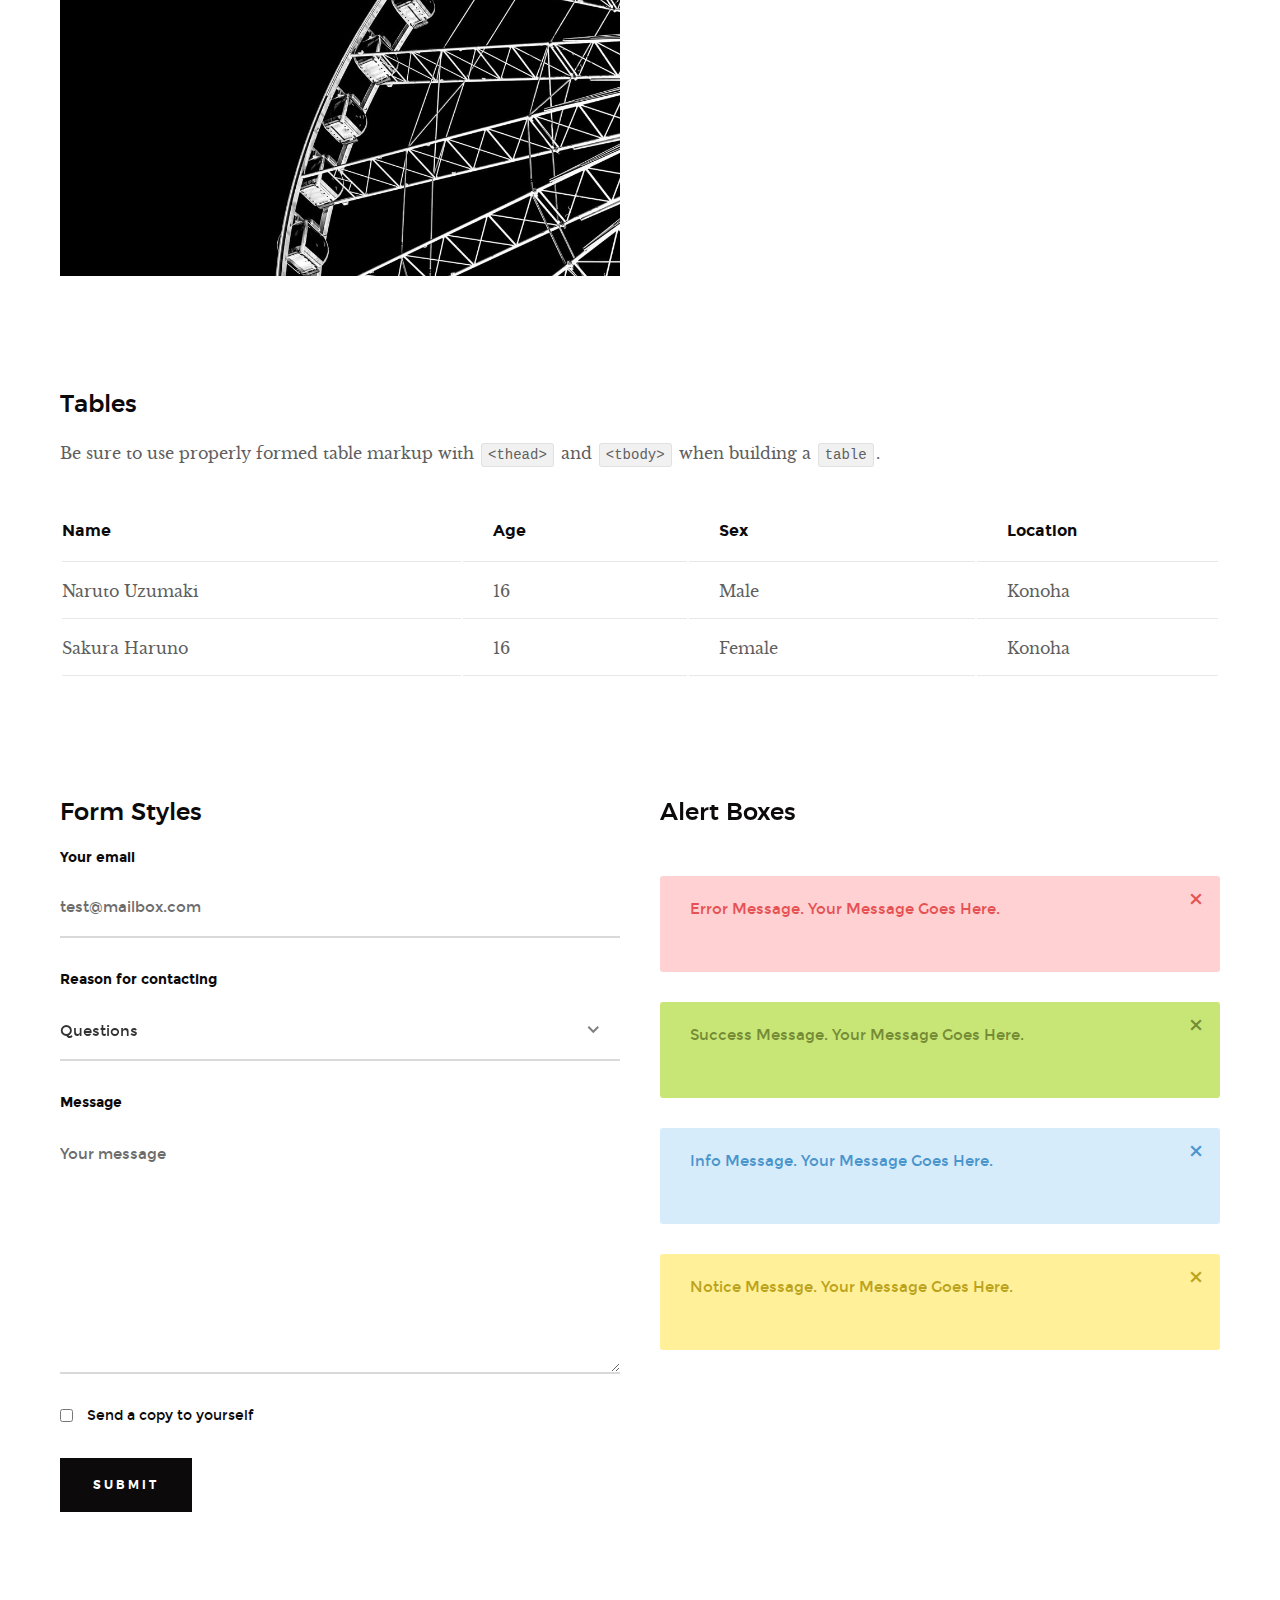
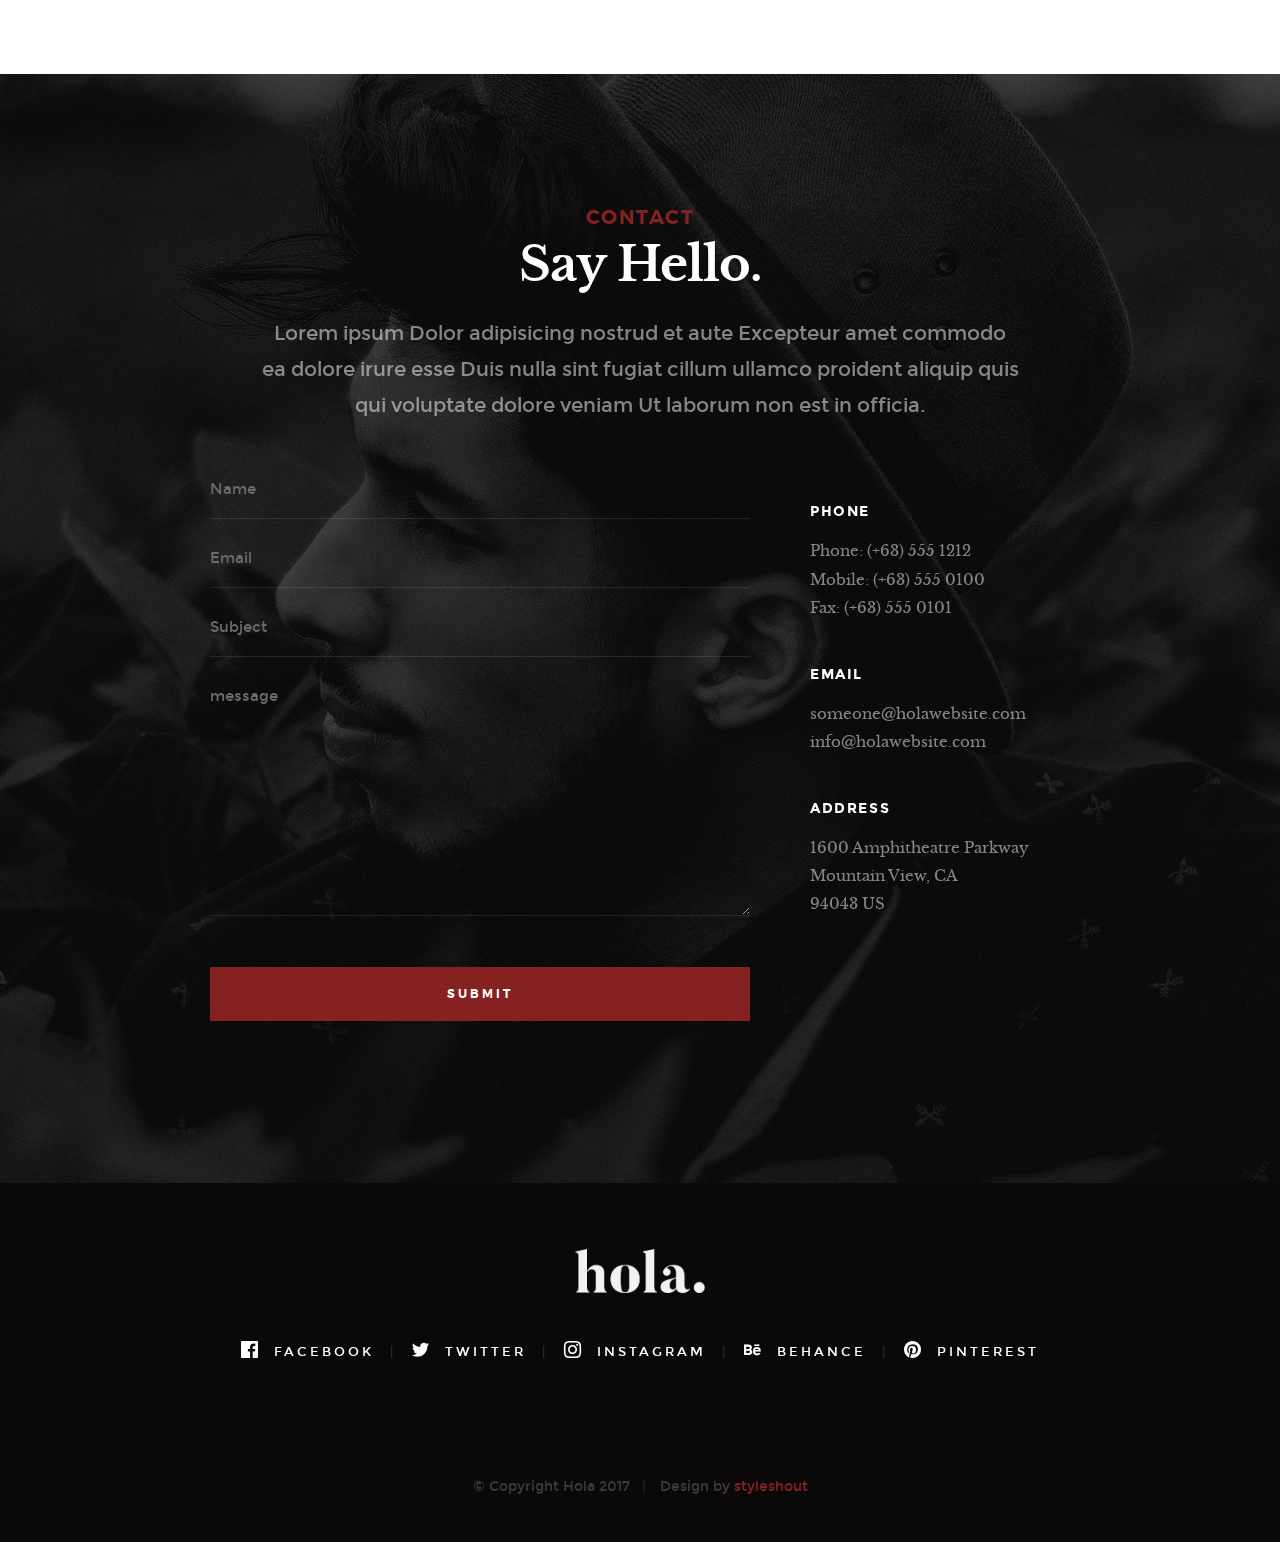
<file: styles.html>
<!DOCTYPE html>
<!--[if lt IE 9 ]><html class="no-js oldie" lang="en"> <![endif]-->
<!--[if IE 9 ]><html class="no-js oldie ie9" lang="en"> <![endif]-->
<!--[if (gte IE 9)|!(IE)]><!-->
<html class="no-js" lang="en">
<!--<![endif]-->

<head>

    <!--- basic page needs
   ================================================== -->
    <meta charset="utf-8">
    <title>Style Guide - Hola</title>
    <meta name="description" content="">
    <meta name="author" content="">

    <!-- mobile specific metas
   ================================================== -->
    <meta name="viewport" content="width=device-width, initial-scale=1">

    <!-- CSS
   ================================================== -->
    <link rel="stylesheet" href="css/base.css">
    <link rel="stylesheet" href="css/vendor.css">
    <link rel="stylesheet" href="css/main.css">

    <style type="text/css" media="screen">
        .s-styles { 
             background: white;
              padding-top: 15rem;
              padding-bottom: 12rem;
        }
     </style> 

    <!-- script
   ================================================== -->
    <script src="js/modernizr.js"></script>
    <script src="js/pace.min.js"></script>

    <!-- favicons
	================================================== -->
    <link rel="shortcut icon" href="favicon.ico" type="image/x-icon">
    <link rel="icon" href="favicon.ico" type="image/x-icon">

</head>

<body id="top">

    <!-- header
    ================================================== -->
    <header class="s-header">

        <div class="header-logo">
            <a class="site-logo" href="index.html"><img src="images/logo.png" alt="Homepage"></a>
        </div>

        <nav class="header-nav-wrap">
            <ul class="header-nav">
                <li><a href="index.html#home" title="home">Home</a></li>
                <li><a href="index.html#about" title="about">About</a></li>
                <li><a href="index.html#works" title="works">Works</a></li>
                <li class="current"><a href="blog.html" title="blog">Blog</a></li>
                <li><a href="index.html#contact" title="contact">Contact</a></li>	
            </ul>
        </nav>

        <a class="header-menu-toggle" href="#0"><span>Menu</span></a>

   </header> <!-- end s-header -->


   <!-- home
   ================================================== -->
   <section id="home" class="s-home page-hero target-section" data-parallax="scroll" data-image-src="images/hero-bg.jpg" data-natural-width=3000 data-natural-height=2000 data-position-y=center>
    
        <div class="overlay"></div>
        <div class="shadow-overlay"></div>

        <div class="home-content">

            <div class="row home-content__main">

                <h3>Hello There</h3>

                <h1>
                    I am Jonathan Doe. <br>
                    I am a graphic & UI/UX <br>
                    designer based in Somewhere.
                </h1>

                <div class="home-content__buttons">
                    <a href="index.html#works" class="btn btn--stroke">
                        Latest Projects
                    </a>
                    <a href="index.html#about" class="btn btn--stroke">
                        More About Me
                    </a>
                </div>

                <div class="home-content__scroll">
                    <a href="#styles" class="smoothscroll scroll-link">
                        <span>Scroll Down</span>
                    </a>
                </div>

            </div>

        </div> <!-- end home-content -->

        <ul class="home-social">
            <li>
                <a href="#"><i class="im im-facebook" aria-hidden="true"></i><span>Facebook</span></a>
            </li>
            <li>
                <a href="#"><i class="im im-twitter" aria-hidden="true"></i><span>Twiiter</span></a>
            </li>
            <li>
                <a href="#"><i class="im im-instagram" aria-hidden="true"></i><span>Instagram</span></a>
            </li>
            <li>
                <a href="#"><i class="im im-behance" aria-hidden="true"></i><span>Behance</span></a>
            </li>
            <li>
                <a href="#"><i class="im im-pinterest" aria-hidden="true"></i><span>Pinterest</span></a>
            </li>
        </ul> 
        <!-- end home-social -->

    </section> <!-- end s-home -->


    <!-- styles
    ================================================== -->
    <section id="styles" class="s-styles">
    
        <div class="row narrow section-intro add-bottom text-center">

            <div class="col-twelve tab-full">

                <h1>Style Guide.</h1>

                <p class="lead">Lorem ipsum Officia elit ad tempor dolore est ex incididunt incididunt occaecat culpa deserunt sunt labore in cillum ullamco magna in Excepteur consequat in reprehenderit proident mollit incididunt officia commodo.
                Duis ea officia sed dolor pariatur enim dolore dolore quis incididunt nulla exercitation commodo veniam et ea incididunt.</p>

            </div>

        </div>

        <div class="row">

            <div class="col-six tab-full">

                <h3>Paragraph and Image</h3>

                <p><a href="#"><img width="120" height="120" class="pull-left" alt="sample-image" src="images/sample-image.jpg"></a>
                Lorem ipsum dolor sit amet, consectetuer adipiscing elit. Donec libero. Suspendisse bibendum.Cras id urna. Morbi tincidunt, orci ac convallis aliquam, lectus turpis varius lorem, eu posuere nunc justo tempus leo. Donec mattis, purus nec placerat bibendum, dui pede condimentum odio, ac blandit ante orci ut diam. Cras fringilla magna. Phasellus suscipit, leo a pharetra condimentum, lorem tellus eleifend magna, eget fringilla velit magna id neque posuere nunc justo tempus leo. </p>

                <p>
                Lorem ipsum dolor sit amet, consectetuer adipiscing elit. Donec libero. Suspendisse bibendum. Cras id urna. Morbi tincidunt, orci ac convallis aliquam, lectus turpis varius lorem, eu posuere nunc justo tempus leo. Donec mattis, purus nec placerat bibendum, dui pede condimentumodio, ac blandit ante orci ut diam.	
                </p>

                <p>A <a href="#">link</a>,
                <abbr title="this really isn't a very good description">abbrebation</abbr>,
                <strong>strong text</strong>,
                <em>em text</em>,
                <del>deleted text</del>, and
                <mark>this is a mark text.</mark>
                <code>.code</code>
                </p>

            </div>

            <div class="col-six tab-full">

                <h3>Drop Caps</h3>

                <p class="drop-cap">Far far away, behind the word mountains, far from the countries Vokalia and Consonantia,
                there live the blind texts. Separated they live in Bookmarksgrove right at the coast of the
                Semantics, a large language ocean. A small river named Duden flows by their place and supplies it with the necessary regelialia. Morbi tincidunt, orci ac convallis aliquam, lectus turpis varius lorem, eu	posuere nunc justo tempus leo. Donec mattis, purus nec placerat bibendum, dui pede condimentum odio, ac blandit ante orci ut diam. Cras fringilla magna. Phasellus suscipit, leo a pharetra condimentum, lorem tellus eleifend magna, eget fringilla velit magna id neque.
                </p>

                <h3>Small Print</h3>

                <p>Buy one widget, get one free!
                <small>(While supplies last. Offer expires on the vernal equinox. Not valid in Ohio.)</small>
                </p>

            </div>

        </div> <!-- end row -->

        <div class="row">

            <div class="col-six tab-full">

                <h3>Pull Quotes</h3>

                <aside class="pull-quote">
                    <blockquote>
                    <p>It is a paradisematic country, in which roasted parts of
                    sentences fly into your mouth. Even the all-powerful Pointing has no control about the blind
                    texts it is an almost unorthographic life One day however a small line of blind text by the name
                    of Lorem Ipsum decided to leave for the far World of Grammar.</p>
                    </blockquote>
                </aside>

            </div>

            <div class="col-six tab-full">

                <h3>Block Quotes</h3>

                <blockquote cite="http://where-i-got-my-info-from.com">
                <p>Your work is going to fill a large part of your life, and the only way to be truly satisfied is
                to do what you believe is great work. And the only way to do great work is to love what you do.
                If you haven't found it yet, keep looking. Don't settle. As with all matters of the heart, you'll know when you find it.
                </p>
                <cite>
                   <a href="#">Steve Jobs</a>
                </cite>
                </blockquote>

                <blockquote>
                <p>Good design is as little design as possible.</p>
                <cite>Dieter Rams</cite>
                </blockquote>

            </div>

        </div> <!-- end row -->


        <div class="row half-bottom">

            <div class="col-six tab-full">

                <h3>Example Lists</h3>

                <ol>
                    <li>Here is an example</li>
                    <li>of an ordered list.</li>
                    <li>A parent list item.
                            <ul>
                                <li>one</li>
                                <li>two</li>
                                <li>three</li>
                        </ul>
                        </li>
                        <li>A list item.</li>
                    </ol>

                <ul class="disc">
                    <li>Here is an example</li>
                    <li>of an unordered list.</li>
                </ul>

                <h3>Definition Lists</h3>

                <h5>a) Multi-line Definitions (default) </h5>

                <dl>
                    <dt><strong>This is a term</strong></dt>
                        <dd>this is the definition of that term, which both live in a <code>dl</code>.</dd>
                    <dt><strong>Another Term</strong></dt>
                        <dd>And it gets a definition too, which is this line</dd>
                        <dd>This is a 2<sup>nd</sup> definition for a single term. A <code>dt</code> may be followed by multiple <code>dd</code>s.</dd>
                </dl>

            </div>

            <div class="col-six tab-full">

                <h3>Buttons</h3>

                <p>
                    <a class="btn btn--primary full-width" href="#0">Primary Button</a>
                    <a class="btn full-width" href="#0">Default Button</a>
                    <a class="btn btn--stroke full-width" href="#0">Stroke Button</a>
                </p>

                <h3>Skill Bars</h3>
                
                <ul class="skill-bars">
                    <li>
                    <div class="progress percent90"><span>90%</span></div>
                    <strong>HTML5</strong>
                    </li>
                    <li>
                    <div class="progress percent85"><span>85%</span></div>
                    <strong>CSS3</strong>
                    </li>
                    <li>
                    <div class="progress percent70"><span>70%</span></div>
                    <strong>JQuery</strong>
                    </li>
                    <li>
                    <div class="progress percent95"><span>95%</span></div>
                    <strong>PHP</strong>
                    </li>
                    <li>
                    <div class="progress percent75"><span>75%</span></div>
                    <strong>Wordpress</strong>
                    </li>
                    <li>
                    <div class="progress percent90"><span>90%</span></div>
                    <strong>Angular JS</strong>
                    </li>
                </ul>

            </div>

        </div> <!-- end row -->

        <div class="row half-bottom">

            <div class="col-six tab-full">
                    
                <h1>H1 Heading</h1>
                <p>Doloremque dolor voluptas est sequi omnis. Pariatur ut aut. Sed enim tempora qui veniam qui cum vel. 
                Voluptas odit at vitae minima. In assumenda ut. Voluptatem totam impedit accusantium reiciendis excepturi aut qui accusamus praesentium.</p>

                <h2>H2 Heading</h2>
                <p>Doloremque dolor voluptas est sequi omnis. Pariatur ut aut. Sed enim tempora qui veniam qui cum vel. 
                Voluptas odit at vitae minima. In assumenda ut. Voluptatem totam impedit accusantium reiciendis excepturi aut qui accusamus praesentium.</p>

                <h3>H3 Heading</h3>
                <p>Doloremque dolor voluptas est sequi omnis. Pariatur ut aut. Sed enim tempora qui veniam qui cum vel. 
                Voluptas odit at vitae minima. In assumenda ut. Voluptatem totam impedit accusantium reiciendis excepturi aut qui accusamus praesentium.</p>

            </div>

            <div class="col-six tab-full">
                    
                <h4>H4 Heading</h4>
                <p>Doloremque dolor voluptas est sequi omnis. Pariatur ut aut. Sed enim tempora qui veniam qui cum vel. 
                Voluptas odit at vitae minima. In assumenda ut. Voluptatem totam impedit accusantium reiciendis excepturi aut qui accusamus praesentium.</p>

                <h5>H5 Heading</h5>
                <p>Doloremque dolor voluptas est sequi omnis. Pariatur ut aut. Sed enim tempora qui veniam qui cum vel. 
                Voluptas odit at vitae minima. In assumenda ut. Voluptatem totam impedit accusantium reiciendis excepturi aut qui accusamus praesentium.</p>

                <h6>H6 Heading</h6>
                <p>Doloremque dolor voluptas est sequi omnis. Pariatur ut aut. Sed enim tempora qui veniam qui cum vel. 
                Voluptas odit at vitae minima. In assumenda ut. Voluptatem totam impedit accusantium reiciendis excepturi aut qui accusamus praesentium.</p>

            </div>

        </div>


        <div class="row half-bottom">

            <div class="col-twelve">

                    <h3>Stats Tabs</h3>

                <ul class="stats-tabs">
                    <li><a href="#">1,234 <em>Sasuke</em></a></li>
                    <li><a href="#">567 <em>Hinata</em></a></li>
                    <li><a href="#">23,456 <em>Naruto</em></a></li>
                    <li><a href="#">3,456 <em>Kiba</em></a></li>
                    <li><a href="#">456 <em>Shikamaru</em></a></li>
                    <li><a href="#">26 <em>Sakura</em></a></li>
                    </ul>

            </div>

        </div> <!-- end row -->


        <div class="row half-bottom">

            <div class="col-six tab-full">

                <h3>Responsive Image</h3>
                <p><img src="images/wheel-500.jpg" 
                    srcset="images/wheel-1000.jpg 1000w, 
                    images/wheel-500.jpg 500w" 
                    sizes="(max-width: 1000px) 100vw, 1000px" alt=""></p>

            </div>

            <div class="col-six tab-full">

                <h3>Responsive video</h3>

                <div class="video-container">
                <iframe src="http://player.vimeo.com/video/14592941?title=0&amp;byline=0&amp;portrait=0&amp;color=F64B39" width="500" height="281" frameborder="0" webkitallowfullscreen mozallowfullscreen allowfullscreen></iframe> 
                </div>

            </div>
          
        </div> <!-- end row -->


        <div class="row add-bottom">

            <div class="col-twelve">

                <h3>Tables</h3>
                <p>Be sure to use properly formed table markup with <code>&lt;thead&gt;</code> and <code>&lt;tbody&gt;</code> when building a <code>table</code>.</p>

                <div class="table-responsive">

                    <table>
                            <thead>
                            <tr>
                                <th>Name</th>
                                <th>Age</th>
                                <th>Sex</th>
                                <th>Location</th>
                            </tr>
                            </thead>
                            <tbody>
                            <tr>
                                <td>Naruto Uzumaki</td>
                                <td>16</td>
                                <td>Male</td>
                                <td>Konoha</td>
                            </tr>
                            <tr>
                                <td>Sakura Haruno</td>
                                <td>16</td>
                                <td>Female</td>
                                <td>Konoha</td>
                            </tr>
                            </tbody>
                    </table>

                </div>

            </div>
          
        </div> <!-- end row -->
    

        <div class="row">

            <div class="col-six tab-full">

                <h3>Form Styles</h3>

                <form>
                        <div>
                            <label for="sampleInput">Your email</label>
                            <input class="full-width" type="email" placeholder="test@mailbox.com" id="sampleInput">
                    </div>
                    <div>
                            <label for="sampleRecipientInput">Reason for contacting</label>
                            <div class="ss-custom-select">
                                <select class="full-width" id="sampleRecipientInput">
                                    <option value="Option 1">Questions</option>
                                    <option value="Option 2">Report</option>
                                    <option value="Option 3">Others</option>
                                </select>
                            </div>
                    </div>
                    
                        <label for="exampleMessage">Message</label>
                        <textarea class="full-width" placeholder="Your message" id="exampleMessage"></textarea>

                        <label class="add-bottom">
                            <input type="checkbox">
                            <span class="label-text">Send a copy to yourself</span>
                        </label>
                    
                        <input class="btn--primary" type="submit" value="Submit">

                </form>

            </div>

            <div class="col-six tab-full">

                <h3>Alert Boxes</h3>

                <br>
                
                <div class="alert-box alert-box--error hideit">
                    <p>Error Message. Your Message Goes Here.</p>
                    <i class="im im-x-mark alert-box__close"></i>
                </div><!-- /error -->
                        
                <div class="alert-box alert-box--success hideit">
                    <p>Success Message. Your Message Goes Here.</p>
                    <i class="im im-x-mark alert-box__close"></i>
                </div><!-- /success -->
                        
                <div class="alert-box alert-box--info hideit">
                    <p>Info Message. Your Message Goes Here.</p>
                    <i class="im im-x-mark alert-box__close"></i>
                </div><!-- /info -->
                        
                <div class="alert-box alert-box--notice hideit">
                    <p>Notice Message. Your Message Goes Here.</p>
                    <i class="im im-x-mark alert-box__close"></i>
                </div><!-- /notice -->
            
            </div>

        </div> <!-- end row -->

    </section> <!-- end styles -->


    <!-- s-contact
    ================================================== -->
    <section id="contact" class="s-contact target-section">

        <div class="overlay"></div>

        <div class="row narrow section-intro">
            <div class="col-full">
                <h3>Contact</h3>
                <h1>Say Hello.</h1>
                
                <p class="lead">Lorem ipsum Dolor adipisicing nostrud et aute Excepteur amet commodo ea dolore irure esse Duis nulla sint fugiat cillum ullamco proident aliquip quis qui voluptate dolore veniam Ut laborum non est in officia.</p>
            </div>
        </div>

        <div class="row contact__main">
            <div class="col-eight tab-full contact__form">
                <form name="contactForm" id="contactForm" method="post" action="">
                    <fieldset>
    
                    <div class="form-field">
                        <input name="contactName" type="text" id="contactName" placeholder="Name" value="" minlength="2" required="" aria-required="true" class="full-width">
                    </div>
                    <div class="form-field">
                        <input name="contactEmail" type="email" id="contactEmail" placeholder="Email" value="" required="" aria-required="true" class="full-width">
                    </div>
                    <div class="form-field">
                        <input name="contactSubject" type="text" id="contactSubject" placeholder="Subject" value="" class="full-width">
                    </div>                       
                    <div class="form-field">
                            <textarea name="contactMessage" id="contactMessage" placeholder="message" rows="10" cols="50" required="" aria-required="true" class="full-width"></textarea>
                        </div>                      
                    <div class="form-field">
                        <button class="full-width btn--primary">Submit</button>
                        <div class="submit-loader">
                            <div class="text-loader">Sending...</div>
                            <div class="s-loader">
                                <div class="bounce1"></div>
                                <div class="bounce2"></div>
                                <div class="bounce3"></div>
                            </div>
                        </div>
                    </div>
    
                    </fieldset>
                </form>

                <!-- contact-warning -->
                <div class="message-warning">
                        Something went wrong. Please try again.
                </div> 
            
                <!-- contact-success -->
                <div class="message-success">
                        Your message was sent, thank you!<br>
                </div>
                        
            </div>
            <div class="col-four tab-full contact__infos">
                <h4 class="h06">Phone</h4>
                <p>Phone: (+63) 555 1212<br>
                Mobile: (+63) 555 0100<br>
                Fax: (+63) 555 0101
                </p>

                <h4 class="h06">Email</h4>
                <p>someone@holawebsite.com<br>
                info@holawebsite.com
                </p>

                <h4 class="h06">Address</h4>
                <p>
                1600 Amphitheatre Parkway<br>
                Mountain View, CA<br>
                94043 US
                </p>
            </div>

        </div>

    </section> <!-- end s-contact -->


    <!-- footer
    ================================================== -->
    <footer>
            <div class="row">
                <div class="col-full">
    
                    <div class="footer-logo">
                        <a class="footer-site-logo" href="#0"><img src="images/logo.png" alt="Homepage"></a>
                    </div>
    
                    <ul class="footer-social">
                        <li><a href="#0">
                            <i class="im im-facebook" aria-hidden="true"></i>
                            <span>Facebook</span>
                        </a></li>
                        <li><a href="#0">
                            <i class="im im-twitter" aria-hidden="true"></i>
                            <span>Twitter</span>
                        </a></li>
                        <li><a href="#0">
                            <i class="im im-instagram" aria-hidden="true"></i>
                            <span>Instagram</span>
                        </a></li>
                        <li><a href="#0">
                            <i class="im im-behance" aria-hidden="true"></i>
                            <span>Behance</span>
                        </a></li>
                        <li><a href="#0">
                            <i class="im im-pinterest" aria-hidden="true"></i>
                            <span>Pinterest</span>
                        </a></li>
                    </ul>
                        
                </div>
            </div>
    
            <div class="row footer-bottom">
    
                <div class="col-twelve">
                    <div class="copyright">
                        <span>© Copyright Hola 2017</span> 
                        <span>Design by <a href="https://www.styleshout.com/">styleshout</a></span>	
                    </div>
    
                    <div class="go-top">
                    <a class="smoothscroll" title="Back to Top" href="#top"><i class="im im-arrow-up" aria-hidden="true"></i></a>
                    </div>
                </div>
    
            </div> <!-- end footer-bottom -->
    
        </footer> <!-- end footer -->
    
    
        <div id="preloader"> 
            <div id="loader"></div>
        </div>
    
    
        <!-- Java Script
        ================================================== -->
        <script src="js/jquery-3.2.1.min.js"></script>
        <script src="js/plugins.js"></script>
        <script src="js/main.js"></script>

</body>

</html>
</file>
<file: css/base.css>
/* =================================================================== 
 *
 *  Hola v1.0 Base Stylesheet
 *  10-02-2017
 *  ------------------------------------------------------------------
 *
 *  TOC:
 *  # Normalize
 *  # Basic/base setup styles
 *      ## Media
 *      ## Typography resets
 *      ## links
 *      ## inputs
 *  # grid
 *      ## medium size devices
 *      ## tablets
 *      ## mobile devices
 *      ## small mobile devices
 *  # block grids
 *      ## medium size devices
 *      ## tablets
 *      ## mobile devices
 *      ## small mobile devices
 *  # MISC
 *
 * =================================================================== */


/* ===================================================================
 * # normalize
 * normalize.css v5.0.0 | MIT License | 
 * github.com/necolas/normalize.css
 *
 * ------------------------------------------------------------------- */

html {
    font-family: sans-serif;
    line-height: 1.15;
    -ms-text-size-adjust: 100%;
    -webkit-text-size-adjust: 100%;
}

body {
    margin: 0;
}

article, aside, footer, header, nav, section {
    display: block;
}

h1 {
    font-size: 2em;
    margin: 0.67em 0;
}

figcaption, figure, main {
    display: block;
}

figure {
    margin: 1em 40px;
}

hr {
    box-sizing: content-box;
    height: 0;
    overflow: visible;
}

pre {
    font-family: monospace, monospace;
    font-size: 1em;
}

a {
    background-color: transparent;
    -webkit-text-decoration-skip: objects;
}

a:active, a:hover {
    outline-width: 0;
}

abbr[title] {
    border-bottom: none;
    text-decoration: underline;
    text-decoration: underline dotted;
}

b, strong {
    font-weight: inherit;
}

b, strong {
    font-weight: bolder;
}

code, kbd, samp {
    font-family: monospace, monospace;
    font-size: 1em;
}

dfn {
    font-style: italic;
}

mark {
    background-color: #ff0;
    color: #000;
}

small {
    font-size: 80%;
}

sub, sup {
    font-size: 75%;
    line-height: 0;
    position: relative;
    vertical-align: baseline;
}

sub {
    bottom: -0.25em;
}

sup {
    top: -0.5em;
}

audio, video {
    display: inline-block;
}

audio:not([controls]) {
    display: none;
    height: 0;
}

img {
    border-style: none;
}

svg:not(:root) {
    overflow: hidden;
}

button, input, optgroup, select, textarea {
    font-family: sans-serif;
    font-size: 100%;
    line-height: 1.15;
    margin: 0;
}

button, input {
    overflow: visible;
}

button, select {
    text-transform: none;
}

button, html [type="button"], [type="reset"], [type="submit"] {
    -webkit-appearance: button;
}

button::-moz-focus-inner, [type="button"]::-moz-focus-inner, [type="reset"]::-moz-focus-inner, [type="submit"]::-moz-focus-inner {
    border-style: none;
    padding: 0;
}

button:-moz-focusring, [type="button"]:-moz-focusring, [type="reset"]:-moz-focusring, [type="submit"]:-moz-focusring {
    outline: 1px dotted ButtonText;
}

fieldset {
    border: 1px solid #c0c0c0;
    margin: 0 2px;
    padding: 0.35em 0.625em 0.75em;
}

legend {
    box-sizing: border-box;
    color: inherit;
    display: table;
    max-width: 100%;
    padding: 0;
    white-space: normal;
}

progress {
    display: inline-block;
    vertical-align: baseline;
}

textarea {
    overflow: auto;
}

[type="checkbox"], [type="radio"] {
    box-sizing: border-box;
    padding: 0;
}

[type="number"]::-webkit-inner-spin-button, [type="number"]::-webkit-outer-spin-button {
    height: auto;
}

[type="search"] {
    -webkit-appearance: textfield;
    outline-offset: -2px;
}

[type="search"]::-webkit-search-cancel-button, [type="search"]::-webkit-search-decoration {
    -webkit-appearance: none;
}

::-webkit-file-upload-button {
    -webkit-appearance: button;
    font: inherit;
}

details, menu {
    display: block;
}

summary {
    display: list-item;
}

canvas {
    display: inline-block;
}

template {
    display: none;
}

[hidden] {
    display: none;
}


/* ===================================================================
 * # basic/base setup styles - (_basic.scss)
 *
 * ------------------------------------------------------------------- */

html {
    font-size: 62.5%;
    box-sizing: border-box;
}

*, *::before, *::after {
    box-sizing: inherit;
}

body {
    font-weight: normal;
    line-height: 1;
    word-wrap: break-word;
    text-rendering: optimizeLegibility;
    -webkit-overflow-scrolling: touch;
    -webkit-text-size-adjust: none;
}

body, input, button {
    -moz-osx-font-smoothing: grayscale;
    -webkit-font-smoothing: antialiased;
}


/* ------------------------------------------------------------------- 
 * ## Media - (_basic.scss)
 * ------------------------------------------------------------------- */

img, video {
    max-width: 100%;
    height: auto;
}


/* ------------------------------------------------------------------- 
 * ## Typography resets - (_basic.scss)
 * ------------------------------------------------------------------- */

div, dl, dt, dd, ul, ol, li, h1, h2, h3, h4, h5, h6, pre, form, p, blockquote, th, td {
    margin: 0;
    padding: 0;
}

h1, h2, h3, h4, h5, h6 {
    -webkit-font-smoothing: auto;
    -webkit-font-smoothing: antialiased;
    -webkit-font-variant-ligatures: common-ligatures;
    -moz-font-variant-ligatures: common-ligatures;
    font-variant-ligatures: common-ligatures;
    text-rendering: optimizeLegibility;
}

em, i {
    font-style: italic;
    line-height: inherit;
}

strong, b {
    font-weight: bold;
    line-height: inherit;
}

small {
    font-size: 60%;
    line-height: inherit;
}

ol, ul {
    list-style: none;
}

li {
    display: block;
}


/* ------------------------------------------------------------------- 
 * ## links - (_basic.scss)
 * ------------------------------------------------------------------- */

a {
    text-decoration: none;
    line-height: inherit;
}

a img {
    border: none;
}


/* ------------------------------------------------------------------- 
 * ## inputs - (_basic.scss)
 * ------------------------------------------------------------------- */

fieldset {
    margin: 0;
    padding: 0;
}

input[type="email"], 
input[type="number"], 
input[type="search"], 
input[type="text"], 
input[type="tel"], 
input[type="url"], 
input[type="password"], textarea {
    -webkit-appearance: none;
    -moz-appearance: none;
    -ms-appearance: none;
    -o-appearance: none;
    appearance: none;
}


/* ===================================================================
 * # grid - (_grid.scss)
 *
 * ------------------------------------------------------------------- */

.row {
    width: 94%;
    max-width: 1200px;
    margin: 0 auto;
}

.row:after {
    content: "";
    display: table;
    clear: both;
}

.row .row {
    width: auto;
    max-width: none;
    margin-left: -20px;
    margin-right: -20px;
}


/* column blocks
 * -------------------------------------- */

[class*="col-"] {
    float: left;
}

[class*="col-"] + [class*="col-"].end {
    float: right;
}

[class*="col-"] {
    padding: 0 20px;
}


/* column width classes 
 * -------------------------------------- */

.col-one {
    width: 8.33333%;
}

.col-two, .col-1-6 {
    width: 16.66667%;
}

.col-three, .col-1-4 {
    width: 25%;
}

.col-four, .col-1-3 {
    width: 33.33333%;
}

.col-five {
    width: 41.66667%;
}

.col-six, .col-1-2 {
    width: 50%;
}

.col-seven {
    width: 58.33333%;
}

.col-eight, .col-2-3 {
    width: 66.66667%;
}

.col-nine, .col-3-4 {
    width: 75%;
}

.col-ten, .col-5-6 {
    width: 83.33333%;
}

.col-eleven {
    width: 91.66667%;
}

.col-twelve, .col-full {
    width: 100%;
}


/* ------------------------------------------------------------------- 
 * ## medium size devices - (_grid.scss)
 * ------------------------------------------------------------------- */

@media only screen and (max-width: 1200px) {
    .row .row {
        margin-left: -15px;
        margin-right: -15px;
    }
    [class*="col-"] {
        padding: 0 15px;
    }
    .md-two, .md-1-6 {
        width: 16.66667%;
    }
    .md-one {
        width: 8.33333%;
    }
    .md-three, .md-1-4 {
        width: 25%;
    }
    .md-four, .md-1-3 {
        width: 33.33333%;
    }
    .md-five {
        width: 41.66667%;
    }
    .md-six, .md-1-2 {
        width: 50%;
    }
    .md-seven {
        width: 58.33333%;
    }
    .md-eight, .md-2-3 {
        width: 66.66667%;
    }
    .md-nine, .md-3-4 {
        width: 75%;
    }
    .md-ten, .md-5-6 {
        width: 83.33333%;
    }
    .md-eleven {
        width: 91.66667%;
    }
    .md-twelve, .md-full {
        width: 100%;
    }
}


/* ------------------------------------------------------------------- 
 * ## tablets - (_grid.scss)
 * ------------------------------------------------------------------- */

@media only screen and (max-width: 800px) {
    .row {
        width: 90%;
    }
    .tab-1-4 {
        width: 25%;
    }
    .tab-1-3 {
        width: 33.33333%;
    }
    .tab-1-2 {
        width: 50%;
    }
    .tab-2-3 {
        width: 66.66667%;
    }
    .tab-3-4 {
        width: 75%;
    }
    .tab-full {
        width: 100%;
    }
}


/* ------------------------------------------------------------------- 
 * ## mobile devices - (_grid.scss)
 * ------------------------------------------------------------------- */

@media only screen and (max-width: 600px) {
    .row {
        width: auto;
        padding-left: 25px;
        padding-right: 25px;
    }
    .row .row {
        margin-left: -10px;
        margin-right: -10px;
    }
    [class*="col-"] {
        padding: 0 10px;
    }
    .mob-1-4 {
        width: 25%;
    }
    .mob-1-3 {
        width: 33.33333%;
    }
    .mob-1-2 {
        width: 50%;
    }
    .mob-2-3 {
        width: 66.66667%;
    }
    .mob-3-4 {
        width: 75%;
    }
    .mob-full {
        width: 100%;
    }
}


/* ------------------------------------------------------------------- 
 * ## small mobile devices - (_grid.scss) 
 * ------------------------------------------------------------------- */


/* stack columns on small mobile devices
 * ------------------------------------------------------------------- */

@media only screen and (max-width: 400px) {
    .row .row {
        padding-left: 0;
        padding-right: 0;
        margin-left: 0;
        margin-right: 0;
    }
    [class*="col-"] {
        width: 100% !important;
        float: none !important;
        clear: both !important;
        margin-left: 0;
        margin-right: 0;
        padding: 0;
    }
    [class*="col-"] + [class*="col-"].end {
        float: none;
    }
}


/* ===================================================================
 * # block grids - (_grid.scss)
 * ------------------------------------------------------------------- */


/*   Equally-sized columns define at row level
 * ------------------------------------------------------------------- */

[class*="block-"]:after {
    content: "";
    display: table;
    clear: both;
}

.block-1-6 .col-block {
    width: 16.66667%;
}

.block-1-5 .col-block {
    width: 20%;
}

.block-1-4 .col-block {
    width: 25%;
}

.block-1-3 .col-block {
    width: 33.33333%;
}

.block-1-2 .col-block {
    width: 50%;
}


/**
 * Clearing for block grid columns. Allow columns with 
 * different heights to align properly.
 */

.block-1-6 .col-block:nth-child(6n+1), 
.block-1-5 .col-block:nth-child(5n+1), 
.block-1-4 .col-block:nth-child(4n+1), 
.block-1-3 .col-block:nth-child(3n+1), 
.block-1-2 .col-block:nth-child(2n+1) {
    clear: both;
}


/* ------------------------------------------------------------------- 
 * ## medium size devices - (_grid.scss)
 * ------------------------------------------------------------------- */

@media only screen and (max-width: 1200px) {
    .block-m-1-6 .col-block {
        width: 16.66667%;
    }
    .block-m-1-5 .col-block {
        width: 20%;
    }
    .block-m-1-4 .col-block {
        width: 25%;
    }
    .block-m-1-3 .col-block {
        width: 33.33333%;
    }
    .block-m-1-2 .col-block {
        width: 50%;
    }
    .block-m-full .col-block {
        width: 100%;
        clear: both;
    }
    [class*="block-m-"] .bgrid:nth-child(n) {
        clear: none;
    }
    .block-m-1-6 .col-block:nth-child(6n+1), 
    .block-m-1-5 .col-block:nth-child(5n+1), 
    .block-m-1-4 .col-block:nth-child(4n+1), 
    .block-m-1-3 .col-block:nth-child(3n+1), 
    .block-m-1-2 .col-block:nth-child(2n+1) {
        clear: both;
    }
}


/* ------------------------------------------------------------------- 
 * ## tablets - (_grid.scss)
 * ------------------------------------------------------------------- */

@media only screen and (max-width: 800px) {
    .block-tab-1-6 .col-block {
        width: 16.66667%;
    }
    .block-tab-1-5 .col-block {
        width: 20%;
    }
    .block-tab-1-4 .col-block {
        width: 25%;
    }
    .block-tab-1-3 .col-block {
        width: 33.33333%;
    }
    .block-tab-1-2 .col-block {
        width: 50%;
    }
    .block-tab-full .col-block {
        width: 100%;
        clear: both;
    }
    [class*="block-tab-"] .bgrid:nth-child(n) {
        clear: none;
    }
    .block-tab-1-6 .col-block:nth-child(6n+1), 
    .block-tab-1-6 .col-block:nth-child(5n+1), 
    .block-tab-1-4 .col-block:nth-child(4n+1), 
    .block-tab-1-3 .col-block:nth-child(3n+1), 
    .block-tab-1-2 .col-block:nth-child(2n+1) {
        clear: both;
    }
}


/* ------------------------------------------------------------------- 
 * ## mobile devices - (_grid.scss)
 * ------------------------------------------------------------------- */

@media only screen and (max-width: 600px) {
    .block-mob-1-6 .col-block {
        width: 16.66667%;
    }
    .block-mob-1-5 .col-block {
        width: 20%;
    }
    .block-mob-1-4 .col-block {
        width: 25%;
    }
    .block-mob-1-3 .col-block {
        width: 33.33333%;
    }
    .block-mob-1-2 .col-block {
        width: 50%;
    }
    .block-mob-full .col-block {
        width: 100%;
        clear: both;
    }
    [class*="block-mob-"] .bgrid:nth-child(n) {
        clear: none;
    }
    .block-mob-1-6 .col-block:nth-child(6n+1), 
    .block-mob-1-5 .col-block:nth-child(5n+1), 
    .block-mob-1-4 .col-block:nth-child(4n+1), 
    .block-mob-1-3 .col-block:nth-child(3n+1), 
    .block-mob-1-2 .col-block:nth-child(2n+1) {
        clear: both;
    }
}


/* ------------------------------------------------------------------- 
 * ## small mobile devices - (_grid.scss) 
 * ------------------------------------------------------------------- */


/* stack columns on small mobile devices
 * ------------------------------------------------------------------- */

@media only screen and (max-width: 400px) {
    .stack .col-block {
        width: 100% !important;
        float: none !important;
        clear: both !important;
        margin-left: 0;
        margin-right: 0;
    }
}


/* ===================================================================
 * # MISC  - (_grid.scss)
 *
 * ------------------------------------------------------------------- */

.group:after {
    content: "";
    display: table;
    clear: both;
}


/* Misc Helper Styles
 * -------------------------------------- */

.is-hidden {
    display: none;
}

.is-invisible {
    visibility: hidden;
}

.antialiased {
    -webkit-font-smoothing: antialiased;
    -moz-osx-font-smoothing: grayscale;
}

.overflow-hidden {
    overflow: hidden;
}

.remove-bottom {
    margin-bottom: 0;
}

.half-bottom {
    margin-bottom: 1.5rem !important;
}

.add-bottom {
    margin-bottom: 3rem !important;
}

.no-border {
    border: none;
}

.full-width {
    width: 100%;
}

.text-center {
    text-align: center;
}

.text-left {
    text-align: left;
}

.text-right {
    text-align: right;
}

.pull-left {
    float: left;
}

.pull-right {
    float: right;
}

.align-center {
    margin-left: auto;
    margin-right: auto;
    text-align: center;
}
</file>
<file: css/vendor.css>
/* =================================================================== 
 *
 *  Hola v1.0 Vendor/Third Party CSS 
 *  10-02-2017
 *  ------------------------------------------------------------------
 *
 *  TOC:
 *  # Slick slider
 *  # PhotoSwipe Skin
 *  # Prettyprint GitHub Theme
 *
 * =================================================================== */


/* ===================================================================
 * # slick slider
 *
 * ------------------------------------------------------------------- */

.slick-slider {
    position: relative;
    display: block;
    box-sizing: border-box;
    -webkit-touch-callout: none;
    -webkit-user-select: none;
    -khtml-user-select: none;
    -moz-user-select: none;
    -ms-user-select: none;
    user-select: none;
    -ms-touch-action: pan-y;
    touch-action: pan-y;
    -webkit-tap-highlight-color: transparent;
}

.slick-list {
    position: relative;
    overflow: hidden;
    display: block;
    margin: 0;
    padding: 0;
}

.slick-list:focus {
    outline: none;
}

.slick-list.dragging {
    cursor: pointer;
    cursor: hand;
}

.slick-slider .slick-track, .slick-slider .slick-list {
    -webkit-transform: translate3d(0, 0, 0);
    -moz-transform: translate3d(0, 0, 0);
    -ms-transform: translate3d(0, 0, 0);
    -o-transform: translate3d(0, 0, 0);
    transform: translate3d(0, 0, 0);
}

.slick-track {
    position: relative;
    left: 0;
    top: 0;
    display: block;
}

.slick-track:before, .slick-track:after {
    content: "";
    display: table;
}

.slick-track:after {
    clear: both;
}

.slick-loading .slick-track {
    visibility: hidden;
}

.slick-slide {
    float: left;
    height: 100%;
    min-height: 1px;
    display: none;
}

[dir="rtl"] .slick-slide {
    float: right;
}

.slick-slide img {
    display: block;
}

.slick-slide.slick-loading img {
    display: none;
}

.slick-slide.dragging img {
    pointer-events: none;
}

.slick-initialized .slick-slide {
    display: block;
}

.slick-loading .slick-slide {
    visibility: hidden;
}

.slick-vertical .slick-slide {
    display: block;
    height: auto;
    border: 1px solid transparent;
}

.slick-arrow.slick-hidden {
    display: none;
}


/*! PhotoSwipe main CSS by Dmitry Semenov | photoswipe.com | MIT license */


/*
	Styles for basic PhotoSwipe functionality (sliding area, open/close transitions)
*/


/* pswp = photoswipe */

.pswp {
    display: none;
    position: absolute;
    width: 100%;
    height: 100%;
    left: 0;
    top: 0;
    overflow: hidden;
    -ms-touch-action: none;
    touch-action: none;
    z-index: 1500;
    -webkit-text-size-adjust: 100%;
    /* create separate layer, to avoid paint on window.onscroll in webkit/blink */
    -webkit-backface-visibility: hidden;
    outline: none;
}

.pswp * {
    -webkit-box-sizing: border-box;
    box-sizing: border-box;
}

.pswp img {
    max-width: none;
}


/* style is added when JS option showHideOpacity is set to true */

.pswp--animate_opacity {
    /* 0.001, because opacity:0 doesn't trigger Paint action, which causes lag at start of transition */
    opacity: 0.001;
    will-change: opacity;
    /* for open/close transition */
    -webkit-transition: opacity 333ms cubic-bezier(0.4, 0, 0.22, 1);
    transition: opacity 333ms cubic-bezier(0.4, 0, 0.22, 1);
}

.pswp--open {
    display: block;
}

.pswp--zoom-allowed .pswp__img {
    /* autoprefixer: off */
    cursor: -webkit-zoom-in;
    cursor: -moz-zoom-in;
    cursor: zoom-in;
}

.pswp--zoomed-in .pswp__img {
    /* autoprefixer: off */
    cursor: -webkit-grab;
    cursor: -moz-grab;
    cursor: grab;
}

.pswp--dragging .pswp__img {
    /* autoprefixer: off */
    cursor: -webkit-grabbing;
    cursor: -moz-grabbing;
    cursor: grabbing;
}


/*
	Background is added as a separate element.
	As animating opacity is much faster than animating rgba() background-color.
*/

.pswp__bg {
    position: absolute;
    left: 0;
    top: 0;
    width: 100%;
    height: 100%;
    background: #000;
    opacity: 0;
    -webkit-transform: translateZ(0);
    transform: translateZ(0);
    -webkit-backface-visibility: hidden;
    will-change: opacity;
}

.pswp__scroll-wrap {
    position: absolute;
    left: 0;
    top: 0;
    width: 100%;
    height: 100%;
    overflow: hidden;
}

.pswp__container, .pswp__zoom-wrap {
    -ms-touch-action: none;
    touch-action: none;
    position: absolute;
    left: 0;
    right: 0;
    top: 0;
    bottom: 0;
}


/* Prevent selection and tap highlights */

.pswp__container, .pswp__img {
    -webkit-user-select: none;
    -moz-user-select: none;
    -ms-user-select: none;
    user-select: none;
    -webkit-tap-highlight-color: transparent;
    -webkit-touch-callout: none;
}

.pswp__zoom-wrap {
    position: absolute;
    width: 100%;
    -webkit-transform-origin: left top;
    -ms-transform-origin: left top;
    transform-origin: left top;
    /* for open/close transition */
    -webkit-transition: -webkit-transform 333ms cubic-bezier(0.4, 0, 0.22, 1);
    transition: transform 333ms cubic-bezier(0.4, 0, 0.22, 1);
}

.pswp__bg {
    will-change: opacity;
    /* for open/close transition */
    -webkit-transition: opacity 333ms cubic-bezier(0.4, 0, 0.22, 1);
    transition: opacity 333ms cubic-bezier(0.4, 0, 0.22, 1);
}

.pswp--animated-in .pswp__bg, .pswp--animated-in .pswp__zoom-wrap {
    -webkit-transition: none;
    transition: none;
}

.pswp__container, .pswp__zoom-wrap {
    -webkit-backface-visibility: hidden;
}

.pswp__item {
    position: absolute;
    left: 0;
    right: 0;
    top: 0;
    bottom: 0;
    overflow: hidden;
}

.pswp__img {
    position: absolute;
    width: auto;
    height: auto;
    top: 0;
    left: 0;
}


/*
	stretched thumbnail or div placeholder element (see below)
	style is added to avoid flickering in webkit/blink when layers overlap
*/

.pswp__img--placeholder {
    -webkit-backface-visibility: hidden;
}


/*
	div element that matches size of large image
	large image loads on top of it
*/

.pswp__img--placeholder--blank {
    background: #222;
}

.pswp--ie .pswp__img {
    width: 100% !important;
    height: auto !important;
    left: 0;
    top: 0;
}


/*
	Error message appears when image is not loaded
	(JS option errorMsg controls markup)
*/

.pswp__error-msg {
    position: absolute;
    left: 0;
    top: 50%;
    width: 100%;
    text-align: center;
    font-size: 14px;
    line-height: 16px;
    margin-top: -8px;
    color: #CCC;
}

.pswp__error-msg a {
    color: #CCC;
    text-decoration: underline;
}


/* ===================================================================
 * # PhotoSwipe Skin
 *
 * ------------------------------------------------------------------- */


/*
    Contents:

    1. Buttons
    2. Share modal and links
    3. Index indicator ("1 of X" counter)
    4. Caption
    5. Loading indicator
    6. Additional styles (root element, top bar, idle state, hidden state, etc.)
*/


/* -------------------------------------------------------------------
 * ## 1. buttons
 * ------------------------------------------------------------------- */


/* <button> css reset */

.pswp__button {
    width: 44px;
    height: 44px;
    line-height: 1;
    position: relative;
    background: none;
    cursor: pointer;
    overflow: visible;
    -webkit-appearance: none;
    display: block;
    border: 0;
    padding: 0;
    margin: 0;
    float: right;
    opacity: 0.6;
    -webkit-transition: opacity 0.2s;
    transition: opacity 0.2s;
    -webkit-box-shadow: none;
    box-shadow: none;
}

.pswp__button:focus, .pswp__button:hover {
    opacity: 1;
    background-color: transparent;
}

.pswp__button:active {
    outline: none;
    opacity: 0.9;
}

.pswp__button::-moz-focus-inner {
    padding: 0;
    border: 0;
}


/* 
pswp__ui--over-close class it added when mouse is 
over element that should close gallery 
*/

.pswp__ui--over-close .pswp__button--close {
    opacity: 1;
}

.pswp__button, .pswp__button--arrow--left:before, .pswp__button--arrow--right:before {
    background: url(../images/photoswipe/default-skin.png) 0 0 no-repeat;
    background-size: 264px 88px;
    width: 44px;
    height: 44px;
}

@media (-webkit-min-device-pixel-ratio: 1.1), (-webkit-min-device-pixel-ratio: 1.09375), (min-resolution: 105dpi), (min-resolution: 1.1dppx) {
    /* Serve SVG sprite if browser supports SVG and resolution is more than 105dpi */
    .pswp--svg .pswp__button, .pswp--svg .pswp__button--arrow--left:before, .pswp--svg .pswp__button--arrow--right:before {
        background-image: url(images/photoswipe/default-skin.svg);
    }
    .pswp--svg .pswp__button--arrow--left, .pswp--svg .pswp__button--arrow--right {
        background: none;
    }
}

.pswp__button--close {
    background-position: 0 -44px;
}

.pswp__button--share {
    background-position: -44px -44px;
}

.pswp__button--fs {
    display: none;
}

.pswp--supports-fs .pswp__button--fs {
    display: block;
}

.pswp--fs .pswp__button--fs {
    background-position: -44px 0;
}

.pswp__button--zoom {
    display: none;
    background-position: -88px 0;
}

.pswp--zoom-allowed .pswp__button--zoom {
    display: block;
}

.pswp--zoomed-in .pswp__button--zoom {
    background-position: -132px 0;
}


/* no arrows on touch screens */

.pswp--touch .pswp__button--arrow--left, .pswp--touch .pswp__button--arrow--right {
    visibility: hidden;
}


/*
Arrow buttons hit area
(icon is added to :before pseudo-element)
*/

.pswp__button--arrow--left, .pswp__button--arrow--right {
    background: none;
    top: 50%;
    margin-top: -22px;
    width: 30px;
    height: 32px;
    position: absolute;
}

.pswp__button--arrow--left {
    left: 12px;
}

.pswp__button--arrow--right {
    right: 12px;
}

.pswp__button--arrow--left:before, .pswp__button--arrow--right:before {
    content: '';
    top: 0;
    background-color: rgba(0, 0, 0, 0.3);
    height: 30px;
    width: 32px;
    position: absolute;
    border-radius: 3px;
}

.pswp__button--arrow--left:before {
    left: 6px;
    background-position: -138px -44px;
}

.pswp__button--arrow--right:before {
    right: 6px;
    background-position: -94px -44px;
}


/* -------------------------------------------------------------------
 * ## 2. Share modal/popup and links
 * ------------------------------------------------------------------- */

.pswp__counter, .pswp__share-modal {
    -webkit-user-select: none;
    -moz-user-select: none;
    -ms-user-select: none;
    user-select: none;
}

.pswp__share-modal {
    display: block;
    background: rgba(0, 0, 0, 0.5);
    width: 100%;
    height: 100%;
    top: 0;
    left: 0;
    padding: 10px;
    position: absolute;
    z-index: 1600;
    opacity: 0;
    -webkit-transition: opacity 0.25s ease-out;
    transition: opacity 0.25s ease-out;
    -webkit-backface-visibility: hidden;
    will-change: opacity;
}

.pswp__share-modal--hidden {
    display: none;
}

.pswp__share-tooltip {
    z-index: 1620;
    position: absolute;
    background: #FFF;
    top: 56px;
    border-radius: 3px;
    display: block;
    width: auto;
    right: 44px;
    -webkit-box-shadow: 0 2px 5px rgba(0, 0, 0, 0.25);
    box-shadow: 0 2px 5px rgba(0, 0, 0, 0.25);
    -webkit-transform: translateY(6px);
    -ms-transform: translateY(6px);
    transform: translateY(6px);
    -webkit-transition: -webkit-transform 0.25s;
    transition: transform 0.25s;
    -webkit-backface-visibility: hidden;
    will-change: transform;
}

.pswp__share-tooltip a {
    display: block;
    padding: 9px 15px;
    color: #000;
    text-decoration: none;
    font-size: 13px;
    line-height: 18px;
}

.pswp__share-tooltip a:hover {
    text-decoration: none;
    color: #000;
}

.pswp__share-tooltip a:first-child {
    /* round corners on the first/last list item */
    border-radius: 3px 3px 0 0;
}

.pswp__share-tooltip a:last-child {
    border-radius: 0 0 3px 3px;
}

.pswp__share-modal--fade-in {
    opacity: 1;
}

.pswp__share-modal--fade-in .pswp__share-tooltip {
    -webkit-transform: translateY(0);
    -ms-transform: translateY(0);
    transform: translateY(0);
}


/* increase size of share links on touch devices */

.pswp--touch .pswp__share-tooltip a {
    padding: 16px 12px;
}

a.pswp__share--facebook:before {
    content: '';
    display: block;
    width: 0;
    height: 0;
    position: absolute;
    top: -12px;
    right: 15px;
    border: 6px solid transparent;
    border-bottom-color: #FFF;
    -webkit-pointer-events: none;
    -moz-pointer-events: none;
    pointer-events: none;
}

a.pswp__share--facebook:hover {
    background: #3E5C9A;
    color: #FFF;
}

a.pswp__share--facebook:hover:before {
    border-bottom-color: #3E5C9A;
}

a.pswp__share--twitter:hover {
    background: #55ACEE;
    color: #FFF;
}

a.pswp__share--pinterest:hover {
    background: #CCC;
    color: #CE272D;
}

a.pswp__share--download:hover {
    background: #DDD;
}


/* -------------------------------------------------------------------
 * ## 3. Index indicator ("1 of X" counter)
 * ------------------------------------------------------------------- */

.pswp__counter {
    position: absolute;
    left: 6px;
    top: 0;
    height: 44px;
    font-size: 13px;
    line-height: 44px;
    color: #FFF;
    opacity: 0.75;
    padding: 0 10px;
}


/* -------------------------------------------------------------------
 * ## 4. Caption
 * ------------------------------------------------------------------- */

.pswp__caption {
    position: absolute;
    left: 0;
    bottom: 0;
    width: 100%;
    min-height: 45px;
}

.pswp__caption h4 {
    font-size: 1.8rem;
    line-height: 1.333;
    margin: 0 0 .6rem;
    color: #FFFFFF;
}

.pswp__caption small {
    font-size: 11px;
    color: rgba(255, 255, 255, 0.5);
}

.pswp__caption__center {
    text-align: center;
    max-width: 900px;
    margin: 0 auto;
    font-size: 13px;
    padding: 10px;
    line-height: 20px;
    color: rgba(255, 255, 255, 0.5);
}

.pswp__caption--empty {
    display: none;
}


/* Fake caption element, used to calculate height of next/prev image */

.pswp__caption--fake {
    visibility: hidden;
}


/* -------------------------------------------------------------------
 * ## 5. Loading indicator (preloader)
 * You can play with it here - http://codepen.io/dimsemenov/pen/yyBWoR
 * ------------------------------------------------------------------- */

.pswp__preloader {
    width: 44px;
    height: 44px;
    position: absolute;
    top: 0;
    left: 50%;
    margin-left: -22px;
    opacity: 0;
    -webkit-transition: opacity 0.25s ease-out;
    transition: opacity 0.25s ease-out;
    will-change: opacity;
    direction: ltr;
}

.pswp__preloader__icn {
    width: 20px;
    height: 20px;
    margin: 12px;
}

.pswp__preloader--active {
    opacity: 1;
}

.pswp__preloader--active .pswp__preloader__icn {
    /* We use .gif in browsers that don't support CSS animation */
    background: url(..images/photoswipe/preloader.gif) 0 0 no-repeat;
}

.pswp--css_animation .pswp__preloader--active {
    opacity: 1;
}

.pswp--css_animation .pswp__preloader--active .pswp__preloader__icn {
    -webkit-animation: clockwise 500ms linear infinite;
    animation: clockwise 500ms linear infinite;
}

.pswp--css_animation .pswp__preloader--active .pswp__preloader__donut {
    -webkit-animation: donut-rotate 1000ms cubic-bezier(0.4, 0, 0.22, 1) infinite;
    animation: donut-rotate 1000ms cubic-bezier(0.4, 0, 0.22, 1) infinite;
}

.pswp--css_animation .pswp__preloader__icn {
    background: none;
    opacity: 0.75;
    width: 14px;
    height: 14px;
    position: absolute;
    left: 15px;
    top: 15px;
    margin: 0;
}

.pswp--css_animation .pswp__preloader__cut {
    /* 
			The idea of animating inner circle is based on Polymer ("material") loading indicator 
			 by Keanu Lee https://blog.keanulee.com/2014/10/20/the-tale-of-three-spinners.html
		*/
    position: relative;
    width: 7px;
    height: 14px;
    overflow: hidden;
}

.pswp--css_animation .pswp__preloader__donut {
    -webkit-box-sizing: border-box;
    box-sizing: border-box;
    width: 14px;
    height: 14px;
    border: 2px solid #FFF;
    border-radius: 50%;
    border-left-color: transparent;
    border-bottom-color: transparent;
    position: absolute;
    top: 0;
    left: 0;
    background: none;
    margin: 0;
}

@media screen and (max-width: 1024px) {
    .pswp__preloader {
        position: relative;
        left: auto;
        top: auto;
        margin: 0;
        float: right;
    }
}

@-webkit-keyframes clockwise {
    0% {
        -webkit-transform: rotate(0deg);
        transform: rotate(0deg);
    }
    100% {
        -webkit-transform: rotate(360deg);
        transform: rotate(360deg);
    }
}

@keyframes clockwise {
    0% {
        -webkit-transform: rotate(0deg);
        transform: rotate(0deg);
    }
    100% {
        -webkit-transform: rotate(360deg);
        transform: rotate(360deg);
    }
}

@-webkit-keyframes donut-rotate {
    0% {
        -webkit-transform: rotate(0);
        transform: rotate(0);
    }
    50% {
        -webkit-transform: rotate(-140deg);
        transform: rotate(-140deg);
    }
    100% {
        -webkit-transform: rotate(0);
        transform: rotate(0);
    }
}

@keyframes donut-rotate {
    0% {
        -webkit-transform: rotate(0);
        transform: rotate(0);
    }
    50% {
        -webkit-transform: rotate(-140deg);
        transform: rotate(-140deg);
    }
    100% {
        -webkit-transform: rotate(0);
        transform: rotate(0);
    }
}


/* -------------------------------------------------------------------
 * ## 6. additional styles
 * ------------------------------------------------------------------- */


/* root element of UI */

.pswp {
    font-family: "montserrat-regular", sans-serif;
}

.pswp__ui {
    -webkit-font-smoothing: auto;
    visibility: visible;
    opacity: 1;
    z-index: 1550;
}


/* top black bar with buttons and "1 of X" indicator */

.pswp__top-bar {
    position: absolute;
    left: 0;
    top: 0;
    height: 44px;
    width: 100%;
    padding: 0 6px;
}

.pswp__caption, .pswp__top-bar, .pswp--has_mouse .pswp__button--arrow--left, .pswp--has_mouse .pswp__button--arrow--right {
    -webkit-backface-visibility: hidden;
    will-change: opacity;
    -webkit-transition: opacity 333ms cubic-bezier(0.4, 0, 0.22, 1);
    transition: opacity 333ms cubic-bezier(0.4, 0, 0.22, 1);
}


/* pswp--has_mouse class is added only when two subsequent mousemove events occur */

.pswp--has_mouse .pswp__button--arrow--left, .pswp--has_mouse .pswp__button--arrow--right {
    visibility: visible;
}

.pswp__top-bar, .pswp__caption {
    background-color: rgba(0, 0, 0, 0.5);
}


/* pswp__ui--fit class is added when main image "fits" between top bar and bottom bar (caption) */

.pswp__ui--fit .pswp__top-bar, .pswp__ui--fit .pswp__caption {
    background-color: rgba(0, 0, 0, 0.3);
}


/* pswp__ui--idle class is added when mouse isn't moving for several seconds (JS option timeToIdle) */

.pswp__ui--idle .pswp__top-bar {
    opacity: 0;
}

.pswp__ui--idle .pswp__button--arrow--left, .pswp__ui--idle .pswp__button--arrow--right {
    opacity: 0;
}


/*
	pswp__ui--hidden class is added when controls are hidden
	e.g. when user taps to toggle visibility of controls
*/

.pswp__ui--hidden .pswp__top-bar, .pswp__ui--hidden .pswp__caption, .pswp__ui--hidden .pswp__button--arrow--left, .pswp__ui--hidden .pswp__button--arrow--right {
    /* Force paint & create composition layer for controls. */
    opacity: 0.001;
}


/* pswp__ui--one-slide class is added when there is just one item in gallery */

.pswp__ui--one-slide .pswp__button--arrow--left, .pswp__ui--one-slide .pswp__button--arrow--right, .pswp__ui--one-slide .pswp__counter {
    display: none;
}

.pswp__element--disabled {
    display: none !important;
}

.pswp--minimal--dark .pswp__top-bar {
    background: none;
}


/* ===================================================================
 * # Prettyprint GitHub Theme
 *
 * ------------------------------------------------------------------- */

.prettyprint {
    background: #F1F1F1;
    font-family: Menlo, 'Bitstream Vera Sans Mono', 'DejaVu Sans Mono', Monaco, Consolas, monospace;
    font-size: 12px;
    line-height: 1.5;
    border-radius: 3px;
    border: none;
}

.pln {
    color: #333333;
}

@media screen {
    .str {
        color: #dd1144;
    }
    .kwd {
        color: #333333;
    }
    .com {
        color: #999988;
    }
    .typ {
        color: #445588;
    }
    .lit {
        color: #445588;
    }
    .pun {
        color: #333333;
    }
    .opn {
        color: #333333;
    }
    .clo {
        color: #333333;
    }
    .tag {
        color: navy;
    }
    .atn {
        color: teal;
    }
    .atv {
        color: #dd1144;
    }
    .dec {
        color: #333333;
    }
    .var {
        color: teal;
    }
    .fun {
        color: #990000;
    }
}

@media print, projection {
    .str {
        color: #006600;
    }
    .kwd {
        color: #006;
        font-weight: bold;
    }
    .com {
        color: #600;
        font-style: italic;
    }
    .typ {
        color: #404;
        font-weight: bold;
    }
    .lit {
        color: #004444;
    }
    .pun, .opn, .clo {
        color: #444400;
    }
    .tag {
        color: #006;
        font-weight: bold;
    }
    .atn {
        color: #440044;
    }
    .atv {
        color: #006600;
    }
}


/* Specify class=linenums on a pre to get line numbering */

ol.linenums {
    margin-top: 0;
    margin-bottom: 0;
}


/* IE indents via margin-left */

li.L0, li.L1, li.L2, li.L3, li.L4, li.L5, li.L6, li.L7, li.L8, li.L9 {
    /* */
}


/* Alternate shading for lines */

li.L1, li.L3, li.L5, li.L7, li.L9 {
    /* */
}
</file>
<file: css/main.css>
/* =================================================================== 
 *
 *  Hola v1.0 Main Stylesheet
 *  10-02-2017
 *  ------------------------------------------------------------------
 *
 *  TOC:
 *  # webfonts and iconfonts
 *  # base style overrides
 *      ## links
 *  # typography & general theme styles
 *      ## lists
 *      ## responsive video container
 *      ## floated image
 *      ## tables
 *      ## spacing
 *      ## pace.js styles - minimal
 *  # forms
 *      ## style placeholder text
 *      ## Change Autocomplete styles in Chrome
 *  # buttons
 *  # additional components
 *      ## alert box
 *      ## additional typo styles
 *      ## skillbars
 *  # common and reusable theme styles 
 *      ## section intro
 *      ## blog-list
 *  # header styles
 *      ## header logo
 *      ## mobile menu toggle
 *      ## navigation
 *  # home
 *      ## home content
 *      ## home social
 *      ## home animations
 *  # about
 *      ## timeline
 *  # works
 *      ## bricks/masonry
 *  # testimonials
 *  # blog
 *  # cta
 *  # stats
 *  # contact
 *  # footer
 *      ## go to top
 *  # blog styles
 *      ## blog page header
 *      ## blog content
 *      ## comments
 *
 * =================================================================== */


/* ===================================================================
 * # webfonts and iconfonts - (_document-setup.scss)
 *
 * ------------------------------------------------------------------- */

@import url("iconic/css/iconmonstr-iconic-font.min.css");
@import url("fonts.css");



/* ===================================================================
 * # base style overrides - (_document-setup.scss)
 *
 * ------------------------------------------------------------------- */

html {
    font-size: 10px;
}

@media only screen and (max-width: 400px) {
    html {
        font-size: 9.375px;
    }
}

html, body {
    height: 100%;
}

body {
    background: #0a0809;
    font-family: "librebaskerville-regular", serif;
    font-size: 1.6rem;
    line-height: 1.875;
    color: #5f5f5f;
    margin: 0;
    padding: 0;
}


/* ------------------------------------------------------------------- 
 * ## links - (_document-setup.scss) 
 * ------------------------------------------------------------------- */

a {
    color: #862121;
    -webkit-transition: all 0.3s ease-in-out;
    transition: all 0.3s ease-in-out;
}

a:hover, a:focus, a:active {
    color: #191A3F;
}

a:focus {
    outline: none;
}



/* ===================================================================
 * # typography & general theme styles - (_document-setup.scss) 
 * 
 * ------------------------------------------------------------------- */

h1, h2, h3, h4, h5, h6, .h01, .h02, .h03, .h04, .h05, .h06 {
    font-family: "montserrat-medium", sans-serif;
    color: #0D0A0B;
    font-style: normal;
    font-weight: normal;
    text-rendering: optimizeLegibility;
}

h1, .h01, h2, .h02, h3, .h03, h4, .h04 {
    margin-top: 6rem;
    margin-bottom: 1.8rem;
}

@media only screen and (max-width: 600px) {
    h1, .h01, h2, .h02, h3, .h03, h4, .h04 {
        margin-top: 5.1rem;
    }
}

h5, .h05, h6, .h06 {
    margin-top: 4.2rem;
    margin-bottom: 1.5rem;
}

@media only screen and (max-width: 600px) {
    h5, .h05, h6, .h06 {
        margin-top: 3.6rem;
        margin-bottom: 0.9rem;
    }
}

h1, .h01 {
    font-family: "montserrat-bold", sans-serif;
    font-size: 3.6rem;
    line-height: 1.25;
    letter-spacing: -.1rem;
}

@media only screen and (max-width: 600px) {
    h1, .h01 {
        font-size: 3.3rem;
        letter-spacing: -.07rem;
    }
}

h2, .h02 {
    font-size: 3rem;
    line-height: 1.3;
}

h3, .h03 {
    font-size: 2.4rem;
    line-height: 1.25;
}

h4, .h04 {
    font-size: 2.1rem;
    line-height: 1.286;
}

h5, .h05 {
    font-size: 1.6rem;
    line-height: 1.3125;
}

h6, .h06 {
    font-family: "montserrat-bold", sans-serif;
    font-size: 1.4rem;
    line-height: 1.5;
    text-transform: uppercase;
    letter-spacing: .16rem;
}

p img {
    margin: 0;
}

p.lead {
    font-family: "montserrat-regular", sans-serif;
    font-size: 2rem;
    line-height: 1.8;
    margin-bottom: 3.6rem;
    color: #0D0A0B;
}

@media only screen and (max-width: 800px) {
    p.lead {
        font-size: 1.8rem;
    }
}

em, i, strong, b {
    font-size: inherit;
    line-height: inherit;
    font-style: normal;
    font-weight: normal;
}

em, i {
    font-family: "librebaskerville-italic", serif;
}

strong, b {
    font-family: "librebaskerville-bold", serif;
}

small {
    font-size: 1.2rem;
    line-height: inherit;
}

blockquote {
    margin: 3.9rem 0;
    padding-left: 4.5rem;
    position: relative;
}

blockquote:before {
    content: "\201C";
    font-size: 10rem;
    line-height: 0px;
    margin: 0;
    color: rgba(0, 0, 0, 0.15);
    font-family: arial, sans-serif;
    position: absolute;
    top: 3.6rem;
    left: 0;
}

blockquote p {
    font-family: "montserrat-regular", sans-serif;
    padding: 0;
    font-size: 2.1rem;
    line-height: 1.857;
    color: #0D0A0B;
}

blockquote cite {
    display: block;
    font-family: "montserrat-regular", sans-serif;
    font-size: 1.4rem;
    font-style: normal;
    line-height: 1.5;
}

blockquote cite:before {
    content: "\2014 \0020";
}

blockquote cite a, blockquote cite a:visited {
    color: #6c6c6c;
    border: none;
}

abbr {
    font-family: "librebaskerville-bold", serif;
    font-variant: small-caps;
    text-transform: lowercase;
    letter-spacing: .05rem;
    color: #6c6c6c;
}

var, kbd, samp, code, pre {
    font-family: Consolas, "Andale Mono", Courier, "Courier New", monospace;
}

pre {
    padding: 2.4rem 3rem 3rem;
    background: #F1F1F1;
    overflow-x: auto;
}

code {
    font-size: 1.4rem;
    margin: 0 .2rem;
    padding: .3rem .6rem;
    white-space: nowrap;
    background: #F1F1F1;
    border: 1px solid #E1E1E1;
    border-radius: 3px;
}

pre > code {
    display: block;
    white-space: pre;
    line-height: 2;
    padding: 0;
    margin: 0;
}

pre.prettyprint > code {
    border: none;
}

del {
    text-decoration: line-through;
}

abbr[title], dfn[title] {
    border-bottom: 1px dotted;
    cursor: help;
    text-decoration: none;
}

mark {
    background: #ffd900;
    color: #000000;
}

hr {
    border: solid rgba(0, 0, 0, 0.1);
    border-width: 1px 0 0;
    clear: both;
    margin: 2.4rem 0 1.5rem;
    height: 0;
}


/* ------------------------------------------------------------------- 
 * ## Lists - (_document-setup.scss)  
 * ------------------------------------------------------------------- */

ol {
    list-style: decimal;
}

ul {
    list-style: disc;
}

li {
    display: list-item;
}

ol, ul {
    margin-left: 1.7rem;
}

ul li {
    padding-left: .4rem;
}

ul ul, ul ol, ol ol, ol ul {
    margin: .6rem 0 .6rem 1.7rem;
}

ul.disc li {
    display: list-item;
    list-style: none;
    padding: 0 0 0 .8rem;
    position: relative;
}

ul.disc li::before {
    content: "";
    display: inline-block;
    width: 8px;
    height: 8px;
    border-radius: 50%;
    background: #862121;
    position: absolute;
    left: -17px;
    top: 11px;
    vertical-align: middle;
}

dt {
    margin: 0;
    color: #862121;
}

dd {
    margin: 0 0 0 2rem;
}


/* ------------------------------------------------------------------- 
 * ## responsive video container - (_document-setup)
 * ------------------------------------------------------------------- */

.video-container {
    position: relative;
    padding-bottom: 56.25%;
    height: 0;
    overflow: hidden;
}

.video-container iframe, 
.video-container object, 
.video-container embed, 
.video-container video {
    position: absolute;
    top: 0;
    left: 0;
    width: 100%;
    height: 100%;
}


/* ------------------------------------------------------------------- 
 * ## floated image - (_document-setup)  
 * ------------------------------------------------------------------- */

img.pull-right {
    margin: 1.5rem 0 0 3rem;
}

img.pull-left {
    margin: 1.5rem 3rem 0 0;
}


/* ------------------------------------------------------------------- 
 * ## tables - (_document-setup.scss)  
 * ------------------------------------------------------------------- */

table {
    border-width: 0;
    width: 100%;
    max-width: 100%;
    font-family: "librebaskerville-regular", serif;
}

th, td {
    padding: 1.5rem 3rem;
    text-align: left;
    border-bottom: 1px solid #E8E8E8;
}

th {
    color: #0D0A0B;
    font-family: "montserrat-bold", sans-serif;
}

td {
    line-height: 1.5;
}

th:first-child, td:first-child {
    padding-left: 0;
}

th:last-child, td:last-child {
    padding-right: 0;
}

.table-responsive {
    overflow-x: auto;
    -webkit-overflow-scrolling: touch;
}


/* ------------------------------------------------------------------- 
 * ## Spacing - (_document-setup.scss)  
 * ------------------------------------------------------------------- */

button, .btn {
    margin-bottom: 1.2rem;
}

fieldset {
    margin-bottom: 1.5rem;
}

input, 
textarea, 
select, 
pre, 
blockquote, 
figure, 
table, 
p, 
ul, 
ol, 
dl, 
form, 
.video-container, 
.ss-custom-select {
    margin-bottom: 3rem;
}


/* ------------------------------------------------------------------- 
 * ## pace.js styles - minimal  - (_document-setup.scss)
 * ------------------------------------------------------------------- */

.pace {
    -webkit-pointer-events: none;
    pointer-events: none;
    -webkit-user-select: none;
    -moz-user-select: none;
    user-select: none;
}

.pace-inactive {
    display: none;
}

.pace .pace-progress {
    background: #862121;
    position: fixed;
    z-index: 900;
    top: 0;
    right: 100%;
    width: 100%;
    height: 4px;
}

.oldie .pace {
    display: none;
}



/* ===================================================================
 * preloader - (_preloader-2.scss)
 *
 * ------------------------------------------------------------------- */

#preloader {
    position: fixed;
    top: 0;
    left: 0;
    right: 0;
    bottom: 0;
    background: #0F1215;
    z-index: 800;
    height: 100%;
    width: 100%;
}

.no-js #preloader, .oldie #preloader {
    display: none;
}

#loader {
    position: absolute;
    left: 50%;
    top: 50%;
    width: 60px;
    height: 60px;
    margin-left: -30px;
    margin-top: -30px;
    padding: 0;
    background-color: #862121;
    border-radius: 100%;
    -webkit-animation: sk-scaleout 1.0s infinite ease-in-out;
    animation: sk-scaleout 1.0s infinite ease-in-out;
}

@-webkit-keyframes sk-scaleout {
    0% {
        -webkit-transform: scale(0);
    }
    100% {
        -webkit-transform: scale(1);
        opacity: 0;
    }
}

@keyframes sk-scaleout {
    0% {
        -webkit-transform: scale(0);
        transform: scale(0);
    }
    100% {
        -webkit-transform: scale(1);
        transform: scale(1);
        opacity: 0;
    }
}



/* ===================================================================
 * # forms - (_forms.scss)
 *
 * ------------------------------------------------------------------- */

fieldset {
    border: none;
}

input[type="email"], 
input[type="number"], 
input[type="search"], 
input[type="text"], 
input[type="tel"], 
input[type="url"], 
input[type="password"], 
textarea, select {
    display: block;
    height: 6rem;
    padding: 1.5rem 0;
    border: 0;
    outline: none;
    color: #333333;
    font-family: "montserrat-regular", sans-serif;
    font-size: 1.5rem;
    line-height: 3rem;
    max-width: 100%;
    background: transparent;
    border-bottom: 2px solid rgba(0, 0, 0, 0.15);
    -webkit-transition: all 0.3s ease-in-out;
    transition: all 0.3s ease-in-out;
}

.ss-custom-select {
    position: relative;
    padding: 0;
}

.ss-custom-select select {
    -webkit-appearance: none;
    -moz-appearance: none;
    -ms-appearance: none;
    -o-appearance: none;
    appearance: none;
    text-indent: 0.01px;
    text-overflow: '';
    margin: 0;
    line-height: 3rem;
    vertical-align: middle;
}

.ss-custom-select select option {
    padding-left: 2rem;
    padding-right: 2rem;
}

.ss-custom-select select::-ms-expand {
    display: none;
}

.ss-custom-select::after {
    border-bottom: 2px solid rgba(0, 0, 0, 0.5);
    border-right: 2px solid rgba(0, 0, 0, 0.5);
    content: '';
    display: block;
    height: 8px;
    width: 8px;
    margin-top: -7px;
    pointer-events: none;
    position: absolute;
    right: 2.4rem;
    top: 50%;
    -webkit-transform-origin: 66% 66%;
    -ms-transform-origin: 66% 66%;
    transform-origin: 66% 66%;
    -webkit-transform: rotate(45deg);
    -ms-transform: rotate(45deg);
    transform: rotate(45deg);
    -webkit-transition: all 0.15s ease-in-out;
    transition: all 0.15s ease-in-out;
}


/* IE9 and below */

.oldie .ss-custom-select::after {
    display: none;
}

textarea {
    min-height: 25rem;
}

input[type="email"]:focus, 
input[type="number"]:focus, 
input[type="search"]:focus, 
input[type="text"]:focus, 
input[type="tel"]:focus, 
input[type="url"]:focus, 
input[type="password"]:focus, 
textarea:focus, select:focus {
    color: #000000;
    border-bottom: 2px solid black;
}

label, legend {
    font-family: "montserrat-bold", sans-serif;
    font-size: 1.4rem;
    margin-bottom: .9rem;
    line-height: 1.714;
    color: #0D0A0B;
    display: block;
}

input[type="checkbox"], input[type="radio"] {
    display: inline;
}

label > .label-text {
    display: inline-block;
    margin-left: 1rem;
    font-family: "montserrat-regular", sans-serif;
    line-height: inherit;
}

label > input[type="checkbox"], label > input[type="radio"] {
    margin: 0;
    position: relative;
    top: .15rem;
}


/* ------------------------------------------------------------------- 
 * ## style placeholder text - (_forms.scss)
 * ------------------------------------------------------------------- */

::-webkit-input-placeholder {
    color: #6c6c6c;
}

:-moz-placeholder {
    color: #6c6c6c;
    /* Firefox 18- */
}

::-moz-placeholder {
    color: #6c6c6c;
    /* Firefox 19+ */
}

:-ms-input-placeholder {
    color: #6c6c6c;
}

.placeholder {
    color: #6c6c6c !important;
}


/* ------------------------------------------------------------------- 
 * ## Change Autocomplete styles in Chrome - (_forms.scss)
 * ------------------------------------------------------------------- */

input:-webkit-autofill, input:-webkit-autofill:hover, input:-webkit-autofill:focus input:-webkit-autofill, textarea:-webkit-autofill, textarea:-webkit-autofill:hover textarea:-webkit-autofill:focus, select:-webkit-autofill, select:-webkit-autofill:hover, select:-webkit-autofill:focus {
    -webkit-text-fill-color: #cf3e3e;
    transition: background-color 5000s ease-in-out 0s;
}



/* ===================================================================
 * # buttons - (_buttons.scss)
 *
 * ------------------------------------------------------------------- */

.btn, button, 
input[type="submit"], 
input[type="reset"], 
input[type="button"] {
    display: inline-block;
    font-family: "montserrat-semibold", sans-serif;
    font-size: 1.2rem;
    text-transform: uppercase;
    letter-spacing: .3rem;
    height: 5.4rem;
    line-height: calc(5.4rem - .6rem);
    padding: 0 3rem;
    margin: 0 .3rem 1.2rem 0;
    color: #151515;
    text-decoration: none;
    cursor: pointer;
    text-align: center;
    white-space: nowrap;
    -webkit-transition: all 0.3s ease-in-out;
    transition: all 0.3s ease-in-out;
    background-color: #c5c5c5;
    border: .3rem solid #c5c5c5;
}

.btn:hover, 
button:hover, 
input[type="submit"]:hover, 
input[type="reset"]:hover, 
input[type="button"]:hover, 
.btn:focus, button:focus, 
input[type="submit"]:focus, 
input[type="reset"]:focus, 
input[type="button"]:focus {
    background-color: #b8b8b8;
    border-color: #b8b8b8;
    color: #000000;
    outline: 0;
}


/* button primary
 * ------------------------------------------------- */

.btn.btn--primary, 
button.btn--primary, 
input[type="submit"].btn--primary, 
input[type="reset"].btn--primary, 
input[type="button"].btn--primary {
    background: #0D0A0B;
    border-color: #0D0A0B;
    color: #FFFFFF;
}

.btn.btn--primary:hover, 
button.btn--primary:hover, 
input[type="submit"].btn--primary:hover, 
input[type="reset"].btn--primary:hover, 
input[type="button"].btn--primary:hover, 
.btn.btn--primary:focus, 
button.btn--primary:focus, 
input[type="submit"].btn--primary:focus, 
input[type="reset"].btn--primary:focus, 
input[type="button"].btn--primary:focus {
    background: #862121;
    border-color: #862121;
}


/* button modifiers
 * ------------------------------------------------- */

.btn.full-width, button.full-width {
    width: 100%;
    margin-right: 0;
}

.btn--medium, button.btn--medium {
    height: 5.7rem !important;
    line-height: calc(5.7rem - .6rem) !important;
}

.btn--large, button.btn--large {
    height: 6rem !important;
    line-height: calc(6rem - .6rem) !important;
}

.btn--stroke, button.btn--stroke {
    background: transparent !important;
    border: 0.3rem solid #000000;
    color: #000000;
}

.btn--stroke:hover, button.btn--stroke:hover {
    border: 0.3rem solid #862121;
    color: #862121;
}

.btn--pill, button.btn--pill {
    padding-left: 3rem !important;
    padding-right: 3rem !important;
    border-radius: 1000px !important;
}

button::-moz-focus-inner, input::-moz-focus-inner {
    border: 0;
    padding: 0;
}



/* =================================================================== 
 * # additional components - (_others.scss)
 *
 * ------------------------------------------------------------------- */


/* ------------------------------------------------------------------- 
 * ## alert box - (_alert-box.scss)
 * ------------------------------------------------------------------- */

.alert-box {
    padding: 2.1rem 4rem 2.1rem 3rem;
    position: relative;
    margin-bottom: 3rem;
    border-radius: 3px;
    font-family: "montserrat-regular", sans-serif;
    font-size: 1.5rem;
    line-height: 1.6;
}

.alert-box__close {
    position: absolute;
    right: 1.8rem;
    top: 1.8rem;
    cursor: pointer;
}

.alert-box__close.im {
    font-size: 12px;
}

.alert-box--error {
    background-color: #ffd1d2;
    color: #e65153;
}

.alert-box--success {
    background-color: #c8e675;
    color: #758c36;
}

.alert-box--info {
    background-color: #d7ecfb;
    color: #4a95cc;
}

.alert-box--notice {
    background-color: #fff099;
    color: #bba31b;
}


/* ------------------------------------------------------------------- 
 * ## additional typo styles - (_additional-typo.scss)
 * ------------------------------------------------------------------- */


/* drop cap 
 * ----------------------------------------------- */

.drop-cap:first-letter {
    float: left;
    margin: 0;
    padding: 1.5rem .6rem 0 0;
    font-size: 8.4rem;
    font-family: "montserrat-bold", sans-serif;
    line-height: 6rem;
    text-indent: 0;
    background: transparent;
    color: #000000;
}


/* line definition style 
 * ----------------------------------------------- */

.lining dt, .lining dd {
    display: inline;
    margin: 0;
}

.lining dt + dt:before, .lining dd + dt:before {
    content: "\A";
    white-space: pre;
}

.lining dd + dd:before {
    content: ", ";
}

.lining dd + dd:before {
    content: ", ";
}

.lining dd:before {
    content: ": ";
    margin-left: -0.2em;
}


/* dictionary definition style 
 * ----------------------------------------------- */

.dictionary-style dt {
    display: inline;
    counter-reset: definitions;
}

.dictionary-style dt + dt:before {
    content: ", ";
    margin-left: -0.2em;
}

.dictionary-style dd {
    display: block;
    counter-increment: definitions;
}

.dictionary-style dd:before {
    content: counter(definitions, decimal) ". ";
}


/** 
 * Pull Quotes
 * -----------
 * markup:
 *
 * <aside class="pull-quote">
 *		<blockquote>
 *			<p></p>
 *		</blockquote>
 *	</aside>
 *
 * --------------------------------------------------------------------- */

.pull-quote {
    position: relative;
    padding: 2.1rem 3rem 2.1rem 0px;
}

.pull-quote:before, .pull-quote:after {
    height: 1em;
    position: absolute;
    font-size: 10rem;
    font-family: Arial, Sans-Serif;
    color: rgba(0, 0, 0, 0.15);
}

.pull-quote:before {
    content: "\201C";
    top: -3.6rem;
    left: 0;
}

.pull-quote:after {
    content: '\201D';
    bottom: 3.6rem;
    right: 0;
}

.pull-quote blockquote {
    margin: 0;
}

.pull-quote blockquote:before {
    content: none;
}


/** 
 * Stats Tab
 * ---------
 * markup:
 *
 * <ul class="stats-tabs">
 *		<li><a href="#">[value]<em>[name]</em></a></li>
 *	</ul>
 *
 * Extend this object into your markup.
 *
 * --------------------------------------------------------------------- */

.stats-tabs {
    padding: 0;
    margin: 3rem 0;
}

.stats-tabs li {
    display: inline-block;
    margin: 0 1.5rem 3rem 0;
    padding: 0 1.5rem 0 0;
    border-right: 1px solid rgba(13, 10, 11, 0.15);
}

.stats-tabs li:last-child {
    margin: 0;
    padding: 0;
    border: none;
}

.stats-tabs li a {
    display: inline-block;
    font-size: 2.5rem;
    font-family: "montserrat-semibold", sans-serif;
    border: none;
    color: #151515;
}

.stats-tabs li a:hover {
    color: #862121;
}

.stats-tabs li a em {
    display: block;
    margin: .6rem 0 0 0;
    font-size: 1.4rem;
    font-family: "montserrat-regular", sans-serif;
    color: #6c6c6c;
}


/* ------------------------------------------------------------------- 
 * ## skillbars - (_skillbars.scss)
 * ------------------------------------------------------------------- */

.skill-bars {
    list-style: none;
    margin: 6rem 0 3rem;
}

.skill-bars li {
    height: .6rem;
    background: #c9c9c9;
    width: 100%;
    margin-bottom: 6.9rem;
    padding: 0;
    position: relative;
}

.skill-bars li strong {
    position: absolute;
    left: 0;
    top: -3rem;
    font-family: "montserrat-extrabold", sans-serif;
    color: #0D0A0B;
    text-transform: uppercase;
    letter-spacing: .2rem;
    font-size: 1.4rem;
    line-height: 2.4rem;
}

.skill-bars li .progress {
    background: #000000;
    background-image: linear-gradient(to right, #191A3F, #2d462c);
    position: relative;
    height: 100%;
}

.skill-bars li .progress span {
    position: absolute;
    right: 0;
    top: -3.6rem;
    display: block;
    font-family: "montserrat-regular", sans-serif;
    color: #FFFFFF;
    font-size: 1.1rem;
    line-height: 1;
    background: #000000;
    padding: .6rem .6rem;
    border-radius: 3px;
}

.skill-bars li .progress span::after {
    position: absolute;
    left: 50%;
    bottom: -5px;
    margin-left: -5px;
    border-right: 5px solid transparent;
    border-left: 5px solid transparent;
    border-top: 5px solid #000000;
    content: "";
}

.skill-bars li .percent5 {
    width: 5%;
}

.skill-bars li .percent10 {
    width: 10%;
}

.skill-bars li .percent15 {
    width: 15%;
}

.skill-bars li .percent20 {
    width: 20%;
}

.skill-bars li .percent25 {
    width: 25%;
}

.skill-bars li .percent30 {
    width: 30%;
}

.skill-bars li .percent35 {
    width: 35%;
}

.skill-bars li .percent40 {
    width: 40%;
}

.skill-bars li .percent45 {
    width: 45%;
}

.skill-bars li .percent50 {
    width: 50%;
}

.skill-bars li .percent55 {
    width: 55%;
}

.skill-bars li .percent60 {
    width: 60%;
}

.skill-bars li .percent65 {
    width: 65%;
}

.skill-bars li .percent70 {
    width: 70%;
}

.skill-bars li .percent75 {
    width: 75%;
}

.skill-bars li .percent80 {
    width: 80%;
}

.skill-bars li .percent85 {
    width: 85%;
}

.skill-bars li .percent90 {
    width: 90%;
}

.skill-bars li .percent95 {
    width: 95%;
}

.skill-bars li .percent100 {
    width: 100%;
}



/* ===================================================================
 * # common and reusable theme styles  - (_common-styles.scss)
 *
 * ------------------------------------------------------------------- */

.wide {
    max-width: 1400px;
}

.narrow {
    max-width: 800px;
}


/* ------------------------------------------------------------------- 
 * ## section intro - (_common-styles.scss)
 * ------------------------------------------------------------------- */

.section-intro {
    text-align: center;
    position: relative;
}

.section-intro h1 {
    font-family: "librebaskerville-bold", serif;
    font-size: 4.8rem;
    line-height: 1.375;
    margin-top: 0;
}

.section-intro h3 {
    font-family: "montserrat-semibold", sans-serif;
    font-size: 2rem;
    color: #862121;
    text-transform: uppercase;
    letter-spacing: .15rem;
    margin-top: 0;
    margin-bottom: 0;
}

.section-intro.has-bottom-sep {
    padding-bottom: 1.5rem;
    position: relative;
}

.section-intro.has-bottom-sep::after {
    display: inline-block;
    height: 1px;
    width: 240px;
    background-color: rgba(0, 0, 0, 0.1);
    text-align: center;
}


/* ------------------------------------------------------------------- 
 * responsive:
 * section-intro
 * ------------------------------------------------------------------- */

@media only screen and (max-width: 800px) {
    .section-intro h1 {
        font-size: 4.2rem;
    }
    .section-intro h3 {
        font-size: 1.8rem;
    }
}

@media only screen and (max-width: 600px) {
    .section-intro h1 {
        font-size: 3.6rem;
    }
    .section-intro h3 {
        font-size: 1.7rem;
    }
}

@media only screen and (max-width: 400px) {
    .section-intro h1 {
        font-size: 3.3rem;
    }
    .section-intro h3 {
        font-size: 1.6rem;
    }
}


/* ------------------------------------------------------------------- 
 * ## blog-list - (_common-styles.scss)
 * ------------------------------------------------------------------- */

.blog-list {
    margin-top: 6rem;
    margin-left: 0;
}

.blog-list article {
    margin-bottom: 7.2rem;
}

.blog-list article:nth-child(2n+1) {
    padding-right: 50px;
}

.blog-list article:nth-child(2n+2) {
    padding-left: 50px;
}

.blog-list h2 {
    font-family: "montserrat-medium", sans-serif;
    font-size: 3rem;
    line-height: 1.2;
    margin-top: .3rem;
    margin-bottom: 2.1rem;
    padding-bottom: 2.4rem;
    color: #0D0A0B;
    position: relative;
}

.blog-list h2 a {
    color: #0D0A0B;
}

.blog-list h2::after {
    display: block;
    content: "";
    position: absolute;
    bottom: 0;
    left: 0;
    height: 1px;
    width: 80px;
    background-color: rgba(0, 0, 0, 0.15);
}

.blog-list .blog-date {
    font-family: "montserrat-regular", sans-serif;
    font-size: 1.5rem;
    color: #862121;
}

.blog-list .blog-date a {
    color: #862121;
}

.blog-list .blog-date a:hover, 
.blog-list .blog-date a:focus, 
.blog-list .blog-date a:active {
    color: #000000;
}

.blog-list .blog-cat {
    font-family: "montserrat-medium", sans-serif;
    font-size: 1.3rem;
    text-transform: uppercase;
    letter-spacing: .2rem;
    color: #000000;
    margin-top: -.9rem;
}

.blog-list .blog-cat a {
    color: #000000;
}

.blog-list .blog-cat a:hover, 
.blog-list .blog-cat a:focus, 
.blog-list .blog-cat a:active {
    color: #862121;
}

.blog-list .blog-cat a::after {
    content: ", ";
}

.blog-list .blog-cat a:last-child::after {
    display: none;
}


/* ------------------------------------------------------------------- 
 * responsive:
 * blog-list
 * ------------------------------------------------------------------- */

@media only screen and (max-width: 1200px) {
    .blog-list article:nth-child(2n+1) {
        padding-right: 40px;
    }
    .blog-list article:nth-child(2n+2) {
        padding-left: 40px;
    }
}

@media only screen and (max-width: 800px) {
    .blog-list article:nth-child(n) {
        padding: 0 15px;
    }
}

@media only screen and (max-width: 600px) {
    .blog-list article:nth-child(n) {
        padding: 0;
    }
    .blog-list h2 {
        font-size: 2.7rem;
    }
}



/* ===================================================================
 * # header styles - (_site-layout.scss)
 *
 * ------------------------------------------------------------------- */

.s-header {
    width: 100%;
    height: 72px;
    background-color: transparent;
    position: absolute;
    top: 0;
    z-index: 500;
}

.s-header.offset {
    -webkit-transform: translate3d(0, -100%, 0);
    -ms-transform: translate3d(0, -100%, 0);
    transform: translate3d(0, -100%, 0);
    -webkit-transition: all 1s ease-in-out;
    transition: all 1s ease-in-out;
}

.s-header.scrolling {
    -webkit-transform: translate3d(0, 0, 0);
    -ms-transform: translate3d(0, 0, 0);
    transform: translate3d(0, 0, 0);
}

.s-header.sticky {
    position: fixed;
    top: 0;
    background-color: #000000 !important;
    opacity: 0;
    visibility: hidden;
    z-index: 600;
}

.s-header.sticky .header-logo a {
    margin: 0;
}

.s-header.sticky .header-nav-wrap {
    top: 0;
}

.s-header.sticky.scrolling {
    opacity: 1;
    visibility: visible;
}


/* -------------------------------------------------------------------
 * ## header logo - (_site-layout.css) 
 * ------------------------------------------------------------------- */

.header-logo {
    display: inline-block;
    position: absolute;
    margin: 0;
    padding: 0;
    left: 50px;
    top: 50%;
    -webkit-transform: translateY(-50%);
    -ms-transform: translateY(-50%);
    transform: translateY(-50%);
    z-index: 501;
}

.header-logo a {
    display: block;
    margin: 9px 0 0 0;
    padding: 0;
    outline: 0;
    border: none;
    width: 80px;
    -webkit-transition: all 0.3s ease-in-out;
    transition: all 0.3s ease-in-out;
}


/* ------------------------------------------------------------------- 
 * ## mobile menu toggle - (_site-layout.css) 
 * ------------------------------------------------------------------- */

.header-menu-toggle {
    display: none;
    position: absolute;
    right: 29px;
    top: 18px;
    height: 42px;
    width: 42px;
    line-height: 42px;
    font-family: "montserrat-regular", sans-serif;
    font-size: 1.4rem;
    text-transform: uppercase;
    letter-spacing: .2rem;
    color: rgba(255, 255, 255, 0.5);
    -webkit-transition: all 0.3s ease-in-out;
    transition: all 0.3s ease-in-out;
}

.header-menu-toggle:hover, .header-menu-toggle:focus {
    color: #FFFFFF;
}

.header-menu-toggle span {
    display: block;
    width: 24px;
    height: 2px;
    margin-top: -1px;
    position: absolute;
    left: 9px;
    top: 50%;
    right: auto;
    bottom: auto;
    background-color: white;
    -webkit-transition: all 0.5s ease-in-out;
    transition: all 0.5s ease-in-out;
    font: 0/0 a;
    text-shadow: none;
    color: transparent;
}

.header-menu-toggle span::before, 
.header-menu-toggle span::after {
    content: '';
    width: 100%;
    height: 100%;
    background-color: inherit;
    position: absolute;
    left: 0;
    -webkit-transition: all 0.5s ease-in-out;
    transition: all 0.5s ease-in-out;
}

.header-menu-toggle span::before {
    top: -9px;
}

.header-menu-toggle span::after {
    bottom: -9px;
}

.s-header.sticky .header-menu-toggle {
    top: 12px;
}

.header-menu-toggle.is-clicked span {
    background-color: rgba(255, 255, 255, 0);
    -webkit-transition: all 0.1s ease-in-out;
    transition: all 0.1s ease-in-out;
}

.header-menu-toggle.is-clicked span::before, 
.header-menu-toggle.is-clicked span::after {
    background-color: white;
}

.header-menu-toggle.is-clicked span::before {
    top: 0;
    -webkit-transform: rotate(135deg);
    -ms-transform: rotate(135deg);
    transform: rotate(135deg);
}

.header-menu-toggle.is-clicked span::after {
    bottom: 0;
    -webkit-transform: rotate(225deg);
    -ms-transform: rotate(225deg);
    transform: rotate(225deg);
}


/* ------------------------------------------------------------------- 
 * ## navigation - (_site-layout.scss) 
 * ------------------------------------------------------------------- */

.header-nav-wrap {
    font-family: "montserrat-bold", sans-serif;
    font-size: 11px;
    text-transform: uppercase;
    letter-spacing: .25rem;
    position: absolute;
    top: 9px;
    right: 50px;
}

.header-nav {
    display: inline-block;
    list-style: none;
    margin: 0;
    height: 72px;
}

.header-nav li {
    display: inline-block;
    padding-left: 0;
    margin-right: 2rem;
}

.header-nav li a {
    display: block;
    line-height: 72px;
    color: #FFFFFF;
}

.header-nav li.current a {
    font-family: "montserrat-extrabold", sans-serif;
    color: #af2b2b;
}


/* ------------------------------------------------------------------- 
 * responsive:
 * header
 * ------------------------------------------------------------------- */

@media only screen and (max-width: 800px) {
    .header-logo {
        left: 40px;
    }
    .header-nav-wrap {
        display: none;
        height: auto;
        width: 100%;
        right: auto;
        top: 0;
        left: 0;
        background-color: #000000;
        padding: 120px 40px 21px;
    }
    .header-nav-wrap .header-nav {
        display: block;
        height: auto;
        margin: 0 0 4.2rem 0;
        border-top: 1px solid rgba(255, 255, 255, 0.07);
    }
    .header-nav-wrap .header-nav li {
        display: block;
        margin: 0;
        padding: 0;
        border-bottom: 1px dotted rgba(255, 255, 255, 0.07);
    }
    .header-nav-wrap .header-nav li a {
        padding: 18px 0;
        line-height: 18px;
    }
    .header-menu-toggle {
        display: block;
    }
}


/* -------------------------------------------------------------------
 * make sure the menu is visible on larger screens
 * ------------------------------------------------------------------- */

@media only screen and (min-width: 801px) {
    .header-nav-wrap {
        display: block !important;
    }
}



/* ===================================================================
 * # home - (_site-layout.scss)
 *
 * ------------------------------------------------------------------- */

.s-home {
    width: 100%;
    height: 100%;
    min-height: 786px;
    background-color: transparent;
    position: relative;
    display: table;
}

.s-home .shadow-overlay {
    position: absolute;
    top: 0;
    left: 0;
    width: 100%;
    height: 100%;
    opacity: .8;
    background: -moz-linear-gradient(top, transparent 0%, rgba(0, 0, 0, 0.8) 100%);
    background: -webkit-linear-gradient(top, transparent 0%, rgba(0, 0, 0, 0.8) 100%);
    background: linear-gradient(to bottom, transparent 0%, rgba(0, 0, 0, 0.8) 100%);
    filter: progid: DXImageTransform.Microsoft.gradient( startColorstr='#00000000', endColorstr='#cc000000', GradientType=0);
}

.s-home .overlay {
    position: absolute;
    top: 0;
    left: 0;
    width: 100%;
    height: 100%;
    opacity: .5;
    background-color: #111111;
}

.no-js .s-home {
    background: #0D0A0B;
}


/* ------------------------------------------------------------------- 
 * ## home content - (_site-layout.scss) 
 * ------------------------------------------------------------------- */

.home-content {
    display: table-cell;
    width: 100%;
    height: 100%;
    vertical-align: bottom;
    padding-bottom: 19.2rem;
    position: relative;
}

.home-content h3 {
    font-family: "montserrat-bold", sans-serif;
    font-size: 1.8rem;
    color: #862121;
    text-transform: uppercase;
    letter-spacing: .5rem;
    position: relative;
    padding-left: 80px;
    margin-left: -30px;
    margin-bottom: .6rem;
}

.home-content h3::before {
    display: block;
    content: "";
    width: 60px;
    height: 2px;
    background-color: #862121;
    margin-top: -1.5px;
    position: absolute;
    left: 0;
    top: 50%;
}

.home-content h1 {
    font-family: "librebaskerville-bold", serif;
    color: #FFFFFF;
    font-size: 6rem;
    line-height: 1.35;
    margin-top: 0;
}

.home-content__main {
    padding-right: 300px;
    position: relative;
}

.home-content__buttons {
    position: absolute;
    right: 0;
    bottom: 2.1rem;
    text-align: center;
}

.home-content__buttons .btn {
    display: block;
    width: 210px;
    border-color: #FFFFFF;
    color: #FFFFFF;
    margin: 1.5rem 0 0 0;
    letter-spacing: .25rem;
    -webkit-transition: all 0.5s ease-in-out;
    transition: all 0.5s ease-in-out;
}

.home-content__buttons .btn:hover, 
.home-content__buttons .btn:focus {
    background: #FFFFFF !important;
    color: #000000;
}

.home-content__scroll {
    position: absolute;
    left: .6rem;
    bottom: -13.2rem;
}

.home-content__scroll a {
    font-family: "montserrat-semibold", sans-serif;
    font-size: 1.1rem;
    text-transform: uppercase;
    letter-spacing: .3rem;
    color: #FFFFFF;
    position: relative;
    display: inline-block;
    line-height: 3rem;
    padding-right: 2rem;
}

.home-content__scroll a::after {
    border-bottom: 2px solid #922424;
    border-right: 2px solid #922424;
    content: '';
    display: block;
    height: 8px;
    width: 8px;
    margin-top: -7px;
    pointer-events: none;
    position: absolute;
    right: 0;
    top: 50%;
    -webkit-transform-origin: 66% 66%;
    -ms-transform-origin: 66% 66%;
    transform-origin: 66% 66%;
    -webkit-transform: rotate(45deg);
    -ms-transform: rotate(45deg);
    transform: rotate(45deg);
    -webkit-transition: all 0.15s ease-in-out;
    transition: all 0.15s ease-in-out;
}


/* ------------------------------------------------------------------- 
 * ## home social - (_site-layout.scss) 
 * ------------------------------------------------------------------- */

.home-social {
    font-family: "montserrat-bold", sans-serif;
    list-style: none;
    margin: 0;
    padding-bottom: 18rem;
    position: absolute;
    bottom: 0;
    right: 40px;
}

.home-social::after {
    display: block;
    content: "";
    height: 17.4rem;
    width: 1px;
    background-color: rgba(255, 255, 255, 0.08);
    position: absolute;
    bottom: 0;
    right: .75rem;
}

.home-social a {
    color: white;
    -webkit-transition: all 0.5s ease-in-out;
    transition: all 0.5s ease-in-out;
}

.home-social li {
    position: relative;
    height: 3.6rem;
}

.home-social i, .home-social span {
    position: absolute;
    top: 0;
    line-height: 3.6rem;
    -webkit-transition: all 0.5s ease-in-out;
    transition: all 0.5s ease-in-out;
}

.home-social i {
    font-size: 1.8rem;
    right: 0;
    -webkit-transform: scale(0.7);
    -ms-transform: scale(0.7);
    transform: scale(0.7);
}

.home-social span {
    color: #af2b2b;
    right: 3.6rem;
    font-size: 1.3rem;
    opacity: 0;
    visibility: hidden;
    -webkit-transform: scale(0);
    -ms-transform: scale(0);
    transform: scale(0);
    -webkit-transform-origin: 100% 50%;
    -ms-transform-origin: 100% 50%;
    transform-origin: 100% 50%;
}

.home-social li:hover span {
    opacity: 1;
    visibility: visible;
    -webkit-transform: scale(1);
    -ms-transform: scale(1);
    transform: scale(1);
}

.home-social li:hover i {
    -webkit-transform: scale(1);
    -ms-transform: scale(1);
    transform: scale(1);
}


/* animate .home-content__main
 * ------------------------------------------------------------------- */

html.ss-preload .home-content__main {
    opacity: 0;
}

html.ss-loaded .home-content__main {
    animation-duration: 2s;
    -webkit-animation-name: fadeIn;
    animation-name: fadeIn;
}

html.no-csstransitions .home-content__main {
    opacity: 1;
}


/* ------------------------------------------------------------------- 
 * ## home animations - (_site-layout.scss) 
 * ------------------------------------------------------------------- */

/* bounce */

@-webkit-keyframes bounce {
    0%, 100% {
        -webkit-transform: translate3d(0, -30px, 0);
        -ms-transform: translate3d(0, -30px, 0);
        transform: translate3d(0, -30px, 0);
    }
    50% {
        -webkit-transform: translate3d(0, -4px, 0);
        -ms-transform: translate3d(0, -4px, 0);
        transform: translate3d(0, -4px, 0);
    }
}

@keyframes bounce {
    0%, 100% {
        -webkit-transform: translate3d(0, -30px, 0);
        -ms-transform: translate3d(0, -30px, 0);
        transform: translate3d(0, -30px, 0);
    }
    50% {
        -webkit-transform: translate3d(0, -4px, 0);
        -ms-transform: translate3d(0, -4px, 0);
        transform: translate3d(0, -4px, 0);
    }
}


/* fade in */

@-webkit-keyframes fadeIn {
    from {
        opacity: 0;
        -webkit-transform: translate3d(0, -150%, 0);
        -ms-transform: translate3d(0, -150%, 0);
        transform: translate3d(0, -150%, 0);
    }
    to {
        opacity: 1;
        -webkit-transform: translate3d(0, 0, 0);
        -ms-transform: translate3d(0, 0, 0);
        transform: translate3d(0, 0, 0);
    }
}

@keyframes fadeIn {
    from {
        opacity: 0;
        -webkit-transform: translate3d(0, -150%, 0);
        -ms-transform: translate3d(0, -150%, 0);
        transform: translate3d(0, -150%, 0);
    }
    to {
        opacity: 1;
        -webkit-transform: translate3d(0, 0, 0);
        -ms-transform: translate3d(0, 0, 0);
        transform: translate3d(0, 0, 0);
    }
}


/* fade out */

@-webkit-keyframes fadeOut {
    from {
        opacity: 1;
    }
    to {
        opacity: 0;
        -webkit-transform: translate3d(0, -150%, 0);
        -ms-transform: translate3d(0, -150%, 0);
        transform: translate3d(0, -150%, 0);
    }
}

@keyframes fadeOut {
    from {
        opacity: 1;
    }
    to {
        opacity: 0;
        -webkit-transform: translate3d(0, -150%, 0);
        -ms-transform: translate3d(0, -150%, 0);
        transform: translate3d(0, -150%, 0);
    }
}


/* ------------------------------------------------------------------- 
 * responsive:
 * home
 * ------------------------------------------------------------------- */

@media only screen and (max-width: 1500px) {
    .home-content h1 {
        font-size: 5.2rem;
    }
    .home-content__main {
        max-width: 1000px;
    }
}

@media only screen and (max-width: 1200px) {
    .home-content h1 {
        font-size: 5rem;
    }
    .home-content br {
        display: none;
    }
    .home-content__main {
        max-width: 800px;
    }
    .home-content__buttons {
        right: 30px;
    }
}

@media only screen and (max-width: 1000px) {
    .home-content h1 {
        font-size: 4.8rem;
    }
    .home-content__main {
        padding-right: 40px;
        max-width: 680px;
    }
    .home-content__buttons {
        position: static;
        text-align: left;
    }
    .home-content__buttons .btn {
        display: inline-block;
        margin-right: .9rem;
    }
}

@media only screen and (max-width: 800px) {
    .home-content h3 {
        font-size: 1.6rem;
        padding-left: 50px;
        margin-left: -10px;
    }
    .home-content h3::before {
        width: 40px;
    }
    .home-content h1 {
        font-size: 4.4rem;
    }
    .home-content__main {
        max-width: 500px;
    }
}

@media only screen and (max-width: 600px) {
    .home-content {
        padding-bottom: 15rem;
    }
    .home-content h1 {
        font-size: 4.2rem;
    }
    .home-content__main {
        max-width: 380px;
        padding: 0;
    }
    .home-content__scroll {
        bottom: -9rem;
    }
    .home-social {
        padding-bottom: 10.8rem;
    }
    .home-social::after {
        height: 10.2rem;
    }
}

@media only screen and (max-width: 500px) {
    .s-home {
        min-height: 654px;
    }
    .home-content h3 {
        font-size: 1.5rem;
    }
    .home-content h1 {
        font-size: 3.8rem;
    }
    .home-content__main {
        max-width: none;
        width: 85%;
        margin-top: 150px;
    }
}

@media only screen and (max-width: 400px) {
    .home-content {
        vertical-align: middle;
    }
    .home-content h1 {
        font-size: 3.5rem;
    }
    .home-content__main {
        width: auto;
        margin-left: 25px;
        margin-right: 25px;
    }
    .home-content__buttons .btn {
        width: 100%;
    }
    .home-social {
        display: none;
    }
}



/* ===================================================================
 * # about - (_site-layout.scss)
 *
 * ------------------------------------------------------------------- */

.s-about {
    padding-top: 15rem;
    padding-bottom: 9rem;
    background-color: #FFFFFF;
    position: relative;
}

.about-content {
    margin-bottom: 3rem;
}

.about-content .left {
    padding-right: 40px;
}

.about-content .right {
    padding-left: 40px;
}


/* ------------------------------------------------------------------- 
 * ## timeline - (_site-layout.scss) 
 * ------------------------------------------------------------------- */

.timeline {
    position: relative;
    text-align: left;
    margin-top: 3.6rem;
}

.timeline::before {
    content: "";
    display: block;
    width: 1px;
    height: 100%;
    background-color: rgba(0, 0, 0, 0.1);
    position: absolute;
    left: 2rem;
    top: 0;
}

.timeline__block {
    position: relative;
    padding-left: 8rem;
    min-height: 28.8rem;
}

.timeline__bullet {
    background: #0D0A0B;
    height: 1.5rem;
    width: 1.5rem;
    border-radius: 50%;
    margin-left: -0.75rem;
    box-shadow: 0 0 0 9px #E9E9E9;
    position: absolute;
    left: 2rem;
    top: .3rem;
}

.timeline__header .timeline__timeframe {
    font-size: 1.4rem;
    line-height: 1.5;
    text-transform: uppercase;
    letter-spacing: .15rem;
    color: rgba(0, 0, 0, 0.5);
    margin-bottom: .9rem;
    font-family: "montserrat-bold", sans-serif;
}

.timeline__header h3 {
    line-height: 1.25;
    margin: 0 0 .3rem 0;
}

.timeline__header h5 {
    margin-top: 0;
}

.timeline__desc p {
    margin: 0;
    padding-bottom: 3rem;
}


/* ------------------------------------------------------------------- 
 * responsive:
 * about
 * ------------------------------------------------------------------- */

@media only screen and (max-width: 1000px) {
    .about-content .left {
        padding-right: 30px;
    }
    .about-content .right {
        padding-left: 30px;
    }
}

@media only screen and (max-width: 900px) {
    .about-content .left {
        padding-right: 20px;
    }
    .about-content .right {
        padding-left: 20px;
    }
}

@media only screen and (max-width: 800px) {
    .about-content {
        max-width: 600px;
    }
    .about-content .left {
        padding-right: 15px;
    }
    .about-content .right {
        padding-left: 15px;
    }
    .about-content .right .timeline {
        margin-top: 0;
    }
    .about-content .left > h3, .about-content .right > h3 {
        text-align: center;
    }
}

@media only screen and (max-width: 600px) {
    .about-content .left {
        padding-right: 10px;
    }
    .about-content .right {
        padding-left: 10px;
    }
    .timeline__block {
        padding-left: 6rem;
    }
}

@media only screen and (max-width: 400px) {
    .about-content .left {
        padding-right: 0;
    }
    .about-content .right {
        padding-left: 0;
    }
    .timeline__block {
        padding-left: 5.5rem;
    }
}



/* ===================================================================
 * # works - (_site-layout.scss)
 *
 * ------------------------------------------------------------------- */

.s-works {
    padding-top: 15rem;
    padding-bottom: 15.6rem;
    background-color: #f1f1f1;
    position: relative;
}


/* ------------------------------------------------------------------- 
 * ## bricks/masonry - (_site-layout.scss)
 * ------------------------------------------------------------------- */

.masonry-wrap {
    margin-top: 4.8rem;
    max-width: none;
    width: 1600px;
}

.masonry:after {
    content: "";
    display: table;
    clear: both;
}

.masonry .grid-sizer, .masonry__brick {
    width: 400px;
}

.masonry__brick {
    float: left;
    padding: 0;
}

.item-folio {
    position: relative;
    overflow: hidden;
}

.item-folio__thumb img {
    vertical-align: top;
    -webkit-transition: all 0.5s ease-in-out;
    transition: all 0.5s ease-in-out;
}

.item-folio__thumb .shadow-overlay {
    position: absolute;
    top: 0;
    left: 0;
    width: 100%;
    height: 100%;
    opacity: .8;
    background: -moz-linear-gradient(top, transparent 0%, rgba(0, 0, 0, 0.8) 100%);
    background: -webkit-linear-gradient(top, transparent 0%, rgba(0, 0, 0, 0.8) 100%);
    background: linear-gradient(to bottom, transparent 0%, rgba(0, 0, 0, 0.8) 100%);
    filter: progid: DXImageTransform.Microsoft.gradient( startColorstr='#00000000', endColorstr='#cc000000', GradientType=0);
}

.item-folio__thumb a {
    display: block;
}

.item-folio__thumb a::before {
    display: block;
    background-color: rgba(0, 0, 0, 0.8);
    content: "";
    opacity: 0;
    visibility: hidden;
    position: absolute;
    top: 0;
    left: 0;
    width: 100%;
    height: 100%;
    -webkit-transition: all 0.5s ease-in-out;
    transition: all 0.5s ease-in-out;
    z-index: 1;
}

.item-folio__thumb a::after {
    content: "...";
    font-family: georgia, serif;
    font-size: 3rem;
    display: block;
    height: 30px;
    width: 30px;
    line-height: 30px;
    margin-left: -15px;
    margin-top: -15px;
    position: absolute;
    left: 50%;
    top: 50%;
    text-align: center;
    color: #FFFFFF;
    opacity: 0;
    visibility: hidden;
    -webkit-transition: all 0.5s ease-in-out;
    transition: all 0.5s ease-in-out;
    -webkit-transform: scale(0.5);
    -ms-transform: scale(0.5);
    transform: scale(0.5);
    z-index: 1;
}

.item-folio__text {
    position: absolute;
    left: 0;
    bottom: 3rem;
    padding: 0 3rem;
    z-index: 2;
}

.item-folio__title {
    color: #FFFFFF;
    font-family: "montserrat-semibold", sans-serif;
    font-size: 1.4rem;
    text-transform: uppercase;
    letter-spacing: .2rem;
    margin: 0;
}

.item-folio__cat {
    color: rgba(255, 255, 255, 0.5);
    font-family: "montserrat-regular", sans-serif;
    font-size: 1.5rem;
    margin-bottom: 0;
}

.item-folio__caption {
    display: none;
}

.item-folio__project-link {
    display: block;
    color: #FFFFFF;
    box-shadow: 0 0 0 1px #FFFFFF;
    border-radius: 50%;
    height: 4.2rem;
    width: 4.2rem;
    text-align: center;
    z-index: 500;
    position: absolute;
    top: 3rem;
    left: 3rem;
    opacity: 0;
    visibility: hidden;
    -webkit-transform: translate3d(-100%, 0, 0);
    -ms-transform: translate3d(-100%, 0, 0);
    transform: translate3d(-100%, 0, 0);
}

.item-folio__project-link i {
    font-size: 1.8rem;
    line-height: 4.2rem;
}

.item-folio__project-link::before {
    display: block;
    content: "";
    height: 1px;
    width: 3rem;
    background-color: rgba(255, 255, 255, 0.1);
    position: absolute;
    top: 50%;
    left: -3rem;
}

.item-folio__project-link:hover, .item-folio__project-link:focus, .item-folio__project-link:active {
    background-color: #FFFFFF;
    color: #000000;
}


/* on hover */

.item-folio:hover .item-folio__thumb a::before {
    opacity: 1;
    visibility: visible;
}

.item-folio:hover .item-folio__thumb a::after {
    opacity: 1;
    visibility: visible;
    -webkit-transform: scale(1);
    -ms-transform: scale(1);
    transform: scale(1);
}

.item-folio:hover .item-folio__thumb img {
    -webkit-transform: scale(1.05);
    -ms-transform: scale(1.05);
    transform: scale(1.05);
}

.item-folio:hover .item-folio__project-link {
    opacity: 1;
    visibility: visible;
    -webkit-transform: translate3d(0, 0, 0);
    -ms-transform: translate3d(0, 0, 0);
    transform: translate3d(0, 0, 0);
}


/* ------------------------------------------------------------------- 
 * responsive:
 * works
 * ------------------------------------------------------------------- */

@media only screen and (max-width: 1700px) {
    .masonry-wrap {
        width: 1400px;
    }
    .masonry .grid-sizer, .masonry__brick {
        width: 350px;
    }
}

@media only screen and (max-width: 1500px) {
    .masonry-wrap {
        width: 1200px;
    }
    .masonry .grid-sizer, .masonry__brick {
        width: 400px;
    }
}

@media only screen and (max-width: 1300px) {
    .masonry-wrap {
        width: 999px;
    }
    .masonry .grid-sizer, .masonry__brick {
        width: 333px;
    }
}

@media only screen and (max-width: 1099px) {
    .masonry-wrap {
        width: 90%;
        max-width: 800px;
    }
    .masonry .grid-sizer, .masonry__brick {
        width: 50%;
    }
}

@media only screen and (max-width: 600px) {
    .masonry .grid-sizer, .masonry__brick {
        width: 100%;
    }
}

@media only screen and (max-width: 400px) {
    .masonry-wrap {
        width: auto;
    }
}



/* ===================================================================
 * # testimonials - (_site-layout.scss)
 *
 * ------------------------------------------------------------------- */

.s-testimonials {
    background-color: #0D0A0B;
    background-image: url("../images/testimonial-bg.jpg");
    background-repeat: no-repeat;
    background-position: center, center;
    padding-top: 9.6rem;
    padding-bottom: 10.2rem;
    color: rgba(255, 255, 255, 0.5);
    position: relative;
}

.s-testimonials .overlay {
    position: absolute;
    top: 0;
    left: 0;
    width: 100%;
    height: 100%;
    opacity: .85;
    background-color: #0D0A0B;
}

.testimonials-header {
    text-align: center;
    padding: 0 14rem;
    position: relative;
}

.testimonials-header h1 {
    font-family: "librebaskerville-bold", serif;
    font-size: 4.2rem;
    margin-top: 0;
    color: #FFFFFF;
}

.testimonials {
    margin-top: 4.2rem;
    border-top: 1px solid rgba(255, 255, 255, 0.1);
    position: relative;
}

.testimonials__slider {
    position: relative;
}

.testimonials__slider .slick-slide {
    outline: none;
}

.testimonials__slider .slick-arrow {
    position: absolute;
    top: -10.2rem;
    color: white;
    border-radius: 100%;
    padding-right: 0;
    padding-left: 0;
    background-color: rgba(255, 255, 255, 0.15);
    border: none;
    box-shadow: 0 0 0 5px rgba(255, 255, 255, 0);
    cursor: pointer;
    -webkit-transition: all 0.3s ease-in-out;
    transition: all 0.3s ease-in-out;
    z-index: 2;
}

.testimonials__slider .slick-arrow .im {
    font-size: 1.2rem;
    height: 4.5rem;
    width: 4.5rem;
    line-height: 4.5rem;
    text-align: center;
}

.testimonials__slider .slick-arrow:hover, .testimonials__slider .slick-arrow:focus {
    color: white;
    box-shadow: 0 0 0 5px white;
    background-color: transparent;
}

.testimonials__slider .slick-prev {
    left: 4.5rem;
}

.testimonials__slider .slick-next {
    right: 4.5rem;
}

.testimonials__slider .slick-dots {
    display: block;
    list-style: none;
    width: 100%;
    padding: 0;
    margin: 1.5rem 0 0 0;
    text-align: center;
    position: absolute;
    top: 100%;
    left: 0;
}

.testimonials__slider .slick-dots li {
    display: inline-block;
    width: 27px;
    height: 27px;
    margin: 0;
    padding: 9px;
    cursor: pointer;
}

.testimonials__slider .slick-dots li button {
    display: block;
    width: 10px;
    height: 10px;
    border-radius: 50%;
    background: #959595;
    border: none;
    line-height: 10px;
    padding: 0;
    margin: 0;
    cursor: pointer;
    font: 0/0 a;
    text-shadow: none;
    color: transparent;
}

.testimonials__slider .slick-dots li button:hover, 
.testimonials__slider .slick-dots li button:focus {
    outline: none;
}

.testimonials__slider .slick-dots li.slick-active button, 
.testimonials__slider .slick-dots li:hover button {
    background: #375636;
}

.testimonials__slide {
    position: relative;
    padding-top: 4.5rem;
    padding-left: 12rem;
    padding-right: 3rem;
    line-height: 2.063;
}

.testimonials__slide::before {
    content: "";
    display: block;
    width: 1px;
    height: 3rem;
    position: absolute;
    left: calc(3.3rem + .9rem);
    top: 0;
    background-color: rgba(255, 255, 255, 0.1);
}

.testimonials__avatar {
    width: 6.6rem;
    height: 6.6rem;
    box-shadow: 0 0 0 0.9rem rgba(255, 255, 255, 0.1);
    border-radius: 100%;
    position: absolute;
    left: .9rem;
    top: 4.8rem;
    outline: none;
}

.testimonials__author {
    margin-top: 0rem;
    color: #FFFFFF;
}

.testimonials__author span {
    display: block;
    font-family: "montserrat-regular", sans-serif;
    font-size: 1.3rem;
    color: rgba(95, 95, 95, 0.7);
    text-transform: none;
    letter-spacing: 0;
}


/* ------------------------------------------------------------------- 
 * responsive:
 * testimonials
 * ------------------------------------------------------------------- */

@media only screen and (max-width: 1200px) {
    .testimonials-header h1 {
        font-size: 3.8rem;
    }
}

@media only screen and (max-width: 1000px) {
    .testimonials__slide {
        padding-left: 11rem;
    }
    .testimonials__avatar {
        width: 6rem;
        height: 6rem;
    }
}

@media only screen and (max-width: 800px) {
    .testimonials-header h1 {
        font-size: 3rem;
    }
}

@media only screen and (max-width: 600px) {
    .testimonials {
        margin-top: 3rem;
    }
    .testimonials__slider .slick-arrow {
        top: 5.1rem;
    }
    .testimonials__slider .slick-prev {
        left: 1rem;
    }
    .testimonials__slider .slick-next {
        right: 1rem;
    }
    .testimonials-header {
        padding: 0;
    }
    .testimonials-header h1 {
        font-size: 2.7rem;
    }
    .testimonials__slide {
        padding: 13.2rem 0 0;
        text-align: center;
    }
    .testimonials__slide::before {
        left: 50%;
    }
    .testimonials__avatar {
        left: 50%;
        margin-left: -3rem;
    }
}



/* ===================================================================
 * # blog - (_site-layout.scss)
 *
 * ------------------------------------------------------------------- */

.s-blog {
    padding-top: 15rem;
    padding-bottom: 9.6rem;
    background-color: #FFFFFF;
    position: relative;
}



/* ===================================================================
 * # cta - (_site-layout.scss)
 *
 * ------------------------------------------------------------------- */

.s-cta {
    margin-top: -9rem;
    padding-top: 0;
    padding-bottom: 9rem;
    background-color: #FFFFFF;
    position: relative;
    z-index: 1;
}

.cta__content {
    border-top: 1px solid rgba(0, 0, 0, 0.1);
    text-align: center;
}

.cta__content h2 a {
    color: #0D0A0B;
}

.cta__content span {
    color: #191A3F;
}



/* ===================================================================
 * # stats - (_site-layout.scss)
 *
 * ------------------------------------------------------------------- */

.s-stats {
    background-color: #f1f1f1;
    text-align: center;
}

.stats__col {
    padding: 7.8rem 2rem 6.6rem;
    position: relative;
    overflow: hidden;
    white-space: nowrap;
}

.stats__upsign {
    position: absolute;
    top: 3rem;
    left: 3rem;
    text-align: left;
}

.stats__upsign i {
    font-size: 2.1rem;
    line-height: 1;
    color: #cf3e3e;
    color: #008C2C;
}

.stats__count {
    font-family: "librebaskerville-bold", serif;
    font-size: 7.2rem;
    line-height: 1;
    color: #0D0A0B;
    padding-bottom: 1.5rem;
    position: relative;
    overflow: hidden;
    text-overflow: ellipsis;
    white-space: nowrap;
}

.stats__count::after {
    content: "";
    display: block;
    height: 1px;
    width: 100px;
    background-color: rgba(0, 0, 0, 0.1);
    position: absolute;
    bottom: 0;
    left: 50%;
    margin-left: -50px;
}

.stats h4 {
    font-family: "montserrat-semibold", sans-serif;
    margin-top: 1.8rem;
    color: rgba(0, 0, 0, 0.4);
    font-size: 1.8rem;
    position: relative;
}

.stats__col--highlight {
    background: #111111 url("../images/count-bg.jpg");
    background-size: 175px 175px;
    position: relative;
}

.stats__col--highlight::before {
    display: block;
    content: "";
    position: absolute;
    top: 0;
    left: 0;
    width: 100%;
    height: 100%;
    opacity: .6;
    background-image: linear-gradient(to bottom, rgba(13, 10, 11, 0) 0%, #0D0A0B 100%);
}

.stats__col--highlight .stats__count {
    color: #FFFFFF;
}

.stats__col--highlight .stats__count::after {
    background-color: #862121;
}

.stats__col--highlight h4 {
    color: rgba(255, 255, 255, 0.4);
}


/* ------------------------------------------------------------------- 
 * responsive:
 * stats
 * ------------------------------------------------------------------- */

@media only screen and (max-width: 1200px) {
    .stats__count {
        font-size: 5.8rem;
    }
    .stats h4 {
        font-size: 1.6rem;
    }
}

@media only screen and (max-width: 1000px) {
    .stats__count {
        font-size: 5rem;
    }
    .stats h4 {
        font-size: 1.4rem;
    }
}

@media only screen and (max-width: 800px) {
    .stats__count {
        font-size: 7.2rem;
    }
    .stats h4 {
        font-size: 1.8rem;
    }
}

@media only screen and (max-width: 600px) {
    .s-stats {
        padding-top: 6rem;
        padding-bottom: 6rem;
    }
    .stats__col {
        padding: 4.8rem 2rem 4.2rem;
    }
}



/* ===================================================================
 * # contact - (_site-layout.scss)
 *
 * ------------------------------------------------------------------- */

.s-contact {
    background-color: #151515;
    background-image: url("../images/contact-bg.jpg");
    background-repeat: no-repeat;
    background-position: center, center;
    padding-top: 13.2rem;
    padding-bottom: 12rem;
    color: rgba(255, 255, 255, 0.5);
    position: relative;
}

.s-contact .overlay {
    position: absolute;
    top: 0;
    left: 0;
    width: 100%;
    height: 100%;
    opacity: .75;
    background-color: #070606;
}

.s-contact .section-intro h1 {
    color: #FFFFFF;
}

.s-contact .section-intro p {
    color: rgba(255, 255, 255, 0.5);
}

.s-contact .section-intro.has-bottom-sep::after {
    background-color: rgba(255, 255, 255, 0.1);
}

.s-contact .form-field {
    position: relative;
}

.s-contact .form-field:after {
    content: "";
    display: table;
    clear: both;
}

.s-contact .form-field label {
    font-family: "montserrat-semibold", sans-serif;
    font-size: 1.1rem;
    line-height: 2.4rem;
    position: absolute;
    bottom: -0.3rem;
    right: .6rem;
    text-transform: uppercase;
    letter-spacing: .1rem;
    padding: 0 2rem;
    margin: 0;
    color: #FFFFFF;
    background: #862121;
}

.s-contact .form-field label::after {
    content: "";
    position: absolute;
    left: -5px;
    top: 50%;
    margin-top: -6px;
    border-top: 5px solid transparent;
    border-bottom: 5px solid transparent;
    border-right: 5px solid #862121;
}

.contact__main {
    max-width: 900px;
    position: relative;
}

.contact__main h4 {
    color: #FFFFFF;
}

.contact__infos {
    font-size: 1.5rem;
}

.contact__form {
    padding-right: 40px;
}

.contact__form input[type="email"], 
.contact__form input[type="number"], 
.contact__form input[type="text"], 
.contact__form input[type="tel"], 
.contact__form input[type="url"], 
.contact__form textarea {
    background-color: transparent;
    border-bottom: 1px solid rgba(255, 255, 255, 0.1);
    margin-bottom: .9rem;
    color: rgba(255, 255, 255, 0.75);
}

.contact__form input[type="email"]:focus, 
.contact__form input[type="number"]:focus, 
.contact__form input[type="text"]:focus, 
.contact__form input[type="tel"]:focus, 
.contact__form input[type="url"]:focus, 
.contact__form textarea:focus {
    color: white;
    border-bottom: 1px solid white;
}

.contact__form button {
    margin-top: 4.2rem;
    background-color: #862121;
    border-color: #862121;
}

.message-warning, .message-success {
    display: none;
    background: #0D0A0B;
    font-size: 1.5rem;
    line-height: 2;
    padding: 3rem;
    margin-bottom: 3.6rem;
    width: 100%;
}

.message-warning {
    color: #ff6163;
}

.message-success {
    color: #008C2C;
}

.message-warning i, .message-success i {
    margin-right: 10px;
    font-size: 1.2rem;
}


/* form loader */

.submit-loader {
    display: none;
    position: relative;
    left: 0;
    top: 1.8rem;
    width: 100%;
    text-align: center;
    margin-bottom: 4.2rem;
}

.submit-loader .text-loader {
    display: none;
    font-family: "montserrat-bold", sans-serif;
    font-size: 1.4rem;
    color: #FFFFFF;
    letter-spacing: .2rem;
    text-transform: uppercase;
}

.oldie .submit-loader .s-loader {
    display: none;
}

.oldie .submit-loader .text-loader {
    display: block;
}


/* --------------------------------------------------------------- 
 * loader animation - (_site-layout.scss)
 * --------------------------------------------------------------- */

.s-loader {
    margin: 1.2rem auto 3rem;
    width: 70px;
    text-align: center;
    -webkit-transform: translateX(0.45rem);
    -ms-transform: translateX(0.45rem);
    transform: translateX(0.45rem);
}

.s-loader > div {
    width: 9px;
    height: 9px;
    background-color: #FFFFFF;
    border-radius: 100%;
    display: inline-block;
    margin-right: .9rem;
    -webkit-animation: bouncedelay 1.4s infinite ease-in-out both;
    animation: bouncedelay 1.4s infinite ease-in-out both;
}

.s-loader .bounce1 {
    -webkit-animation-delay: -0.32s;
    animation-delay: -0.32s;
}

.s-loader .bounce2 {
    -webkit-animation-delay: -0.16s;
    animation-delay: -0.16s;
}

@-webkit-keyframes bouncedelay {
    0%, 80%, 100% {
        -webkit-transform: scale(0);
        -ms-transform: scale(0);
        transform: scale(0);
    }
    40% {
        -webkit-transform: scale(1);
        -ms-transform: scale(1);
        transform: scale(1);
    }
}

@keyframes bouncedelay {
    0%, 80%, 100% {
        -webkit-transform: scale(0);
        -ms-transform: scale(0);
        transform: scale(0);
    }
    40% {
        -webkit-transform: scale(1);
        -ms-transform: scale(1);
        transform: scale(1);
    }
}


/* ------------------------------------------------------------------- 
 * responsive:
 * contact
 * ------------------------------------------------------------------- */

@media only screen and (max-width: 800px) {
    .contact__form {
        padding-right: 15px;
    }
    .contact__infos {
        padding-top: 3rem;
    }
}

@media only screen and (max-width: 600px) {
    .contact__form {
        padding-right: 10px;
    }
}

@media only screen and (max-width: 400px) {
    .contact__form {
        padding-right: 0;
    }
}



/* ===================================================================
 * # footer - (_site-layout.scss)
 *
 * ------------------------------------------------------------------- */

footer {
    font-family: "montserrat-regular", sans-serif;
    font-size: 14px;
    padding: 6.6rem 0 4.2rem;
    text-align: center;
    color: rgba(255, 255, 255, 0.2);
}

footer a, footer a:visited {
    color: #862121;
}

footer a:hover, footer a:focus {
    color: #FFFFFF;
}

.footer-logo {
    display: inline-block;
}

.footer-site-logo {
    display: block;
    width: 130px;
}

.footer-social {
    list-style: none;
    margin-top: 3rem;
    margin-left: 0;
    font-family: "montserrat-regular", sans-serif;
    font-size: 1.3rem;
    text-transform: uppercase;
    letter-spacing: .3rem;
}

.footer-social:after {
    content: "";
    display: table;
    clear: both;
}

.footer-social li {
    display: inline-block;
    padding-left: 0;
    margin-right: .9rem;
    line-height: 3.9rem;
    vertical-align: middle;
}

.footer-social li::after {
    content: "|";
    color: rgba(255, 255, 255, 0.15);
    padding-left: .9rem;
}

.footer-social li i {
    font-size: 1.7rem;
    line-height: 3rem;
    vertical-align: middle;
}

.footer-social li span {
    margin-left: .6rem;
}

.footer-social li a {
    color: #FFFFFF;
}

.footer-social li:last-child {
    margin-right: 0;
}

.footer-social li:last-child::after {
    display: none;
}

.footer-bottom {
    margin-top: 7.2rem;
    text-align: center;
}

.footer-bottom .copyright span {
    display: inline-block;
}

.footer-bottom .copyright span::after {
    content: "|";
    display: inline-block;
    padding: 0 1rem 0 1.2rem;
    color: rgba(255, 255, 255, 0.1);
}

.footer-bottom .copyright span:last-child::after {
    display: none;
}


/* ------------------------------------------------------------------- 
 * ## go to top
 * ------------------------------------------------------------------- */

.go-top {
    position: fixed;
    bottom: 0;
    right: 0;
    z-index: 600;
    display: none;
}

.go-top a, .go-top a:visited {
    text-decoration: none;
    border: 0 none;
    display: block;
    height: 60px;
    width: 60px;
    line-height: 60px;
    text-align: center;
    background: black;
    color: rgba(255, 255, 255, 0.6);
    text-align: center;
    text-transform: uppercase;
    -webkit-transition: all 0.3s ease-in-out;
    transition: all 0.3s ease-in-out;
}

.go-top a i, .go-top a:visited i {
    font-size: 12px;
    line-height: inherit;
}

.go-top a:hover, .go-top a:focus {
    color: #FFFFFF;
}


/* ------------------------------------------------------------------- 
 * responsive:
 * footer 
 * ------------------------------------------------------------------- */

@media only screen and (max-width: 600px) {
    .footer-social li {
        margin-right: 1.8rem;
    }
    .footer-social li span, .footer-social li::after {
        display: none;
    }
    .footer-social li i {
        font-size: 2.4rem;
    }
    .footer-bottom {
        padding-bottom: .6rem;
    }
    .footer-bottom .copyright span {
        display: block;
    }
    .footer-bottom .copyright span::after {
        display: none;
    }
}

@media only screen and (max-width: 400px) {
    .footer-site-logo {
        width: 100px;
    }
    .footer-social li {
        margin-right: 1.2rem;
    }
    .footer-social li i {
        font-size: 2.2rem;
    }
}



/* ===================================================================
 * # blog styles - (_blog.scss)
 *
 * ------------------------------------------------------------------- */

article.blog-single {
    background-color: #FFFFFF;
}

article.blog-single .blog-content {
    padding-top: 7.2rem;
    padding-bottom: 12rem;
}


/* -------------------------------------------------------------------
 * ## blog page header
 * ------------------------------------------------------------------- */

.page-header {
    background-color: #0D0A0B;
    background-repeat: no-repeat;
    background-position: center, center;
    padding-top: 20.4rem;
    padding-bottom: 7.2rem;
    position: relative;
    color: rgba(255, 255, 255, 0.5);
    min-height: 50.4rem;
}

.page-header--single {
    padding-top: 22.8rem;
    padding-bottom: 7.2rem;
    text-align: center;
}

.page-header::before {
    display: block;
    content: "";
    position: absolute;
    top: 0;
    left: 0;
    width: 100%;
    height: 100%;
    opacity: .75;
    background-color: #0D0A0B;
}

.page-header::after {
    display: block;
    content: "";
    position: absolute;
    top: 0;
    left: 0;
    width: 100%;
    height: 100%;
    opacity: .5;
    background: -moz-linear-gradient(top, transparent 0%, rgba(0, 0, 0, 0.65) 100%);
    /* FF3.6-15 */
    background: -webkit-linear-gradient(top, transparent 0%, rgba(0, 0, 0, 0.65) 100%);
    /* Chrome10-25,Safari5.1-6 */
    background: linear-gradient(to bottom, transparent 0%, rgba(0, 0, 0, 0.65) 100%);
    /* W3C, IE10+, FF16+, Chrome26+, Opera12+, Safari7+ */
    filter: progid: DXImageTransform.Microsoft.gradient( startColorstr='#00000000', endColorstr='#a6000000', GradientType=0);
    /* IE6-9 */
}

.page-header__content {
    font-family: "montserrat-regular", sans-serif;
    font-size: 2rem;
    line-height: 1.8;
    position: relative;
    max-width: 900px;
    z-index: 2;
}

.page-header__content p {
    padding-right: 3rem;
}

.page-header__info {
    margin-bottom: 1.2rem;
}

.page-header__info .div:last-child {
    margin-right: 0;
}

.page-header__cat, .page-header__date {
    display: inline-block;
    margin-right: 2rem;
    margin-bottom: .3rem;
}

.page-header__cat {
    font-size: 1.4rem;
    line-height: 1.5;
    text-transform: uppercase;
    letter-spacing: .16rem;
    color: rgba(255, 255, 255, 0.8);
    font-family: "montserrat-bold", sans-serif;
}

.page-header__cat a {
    color: rgba(255, 255, 255, 0.8);
}

.page-header__cat a:hover, .page-header__cat a:focus, .page-header__cat a:active {
    color: white;
}

.page-header__cat a::after {
    content: ", ";
}

.page-header__cat a:last-child::after {
    display: none;
}

.page-header__date {
    font-family: "montserrat-light", sans-serif;
    font-size: 1.5rem;
    color: rgba(255, 255, 255, 0.4);
}

.page-header__date a {
    color: rgba(255, 255, 255, 0.4);
}

.page-header__date a:hover, .page-header__date a:focus, .page-header__date a:active {
    color: white;
}

.page-header__title {
    color: #FFFFFF;
    position: relative;
    font-family: "librebaskerville-bold", serif;
    font-size: 6.6rem;
    line-height: 1.227;
    margin-top: 0;
    margin-bottom: 3.6rem;
}

.page-header__title a {
    color: #FFFFFF;
}

.page-header__meta {
    list-style: none;
    margin-left: 0;
    padding-top: 2.4rem;
    font-size: 1.6rem;
    position: relative;
}

.page-header__meta::before {
    display: block;
    content: "";
    height: 1px;
    width: 100px;
    background-color: rgba(255, 255, 255, 0.1);
    position: absolute;
    top: 0;
    left: 50%;
    margin-left: -50px;
}

.page-header__meta li {
    display: inline-block;
    padding-left: 0;
    margin-right: 2rem;
}

.page-header__meta li::last-child {
    margin-right: 0;
}

.page-header__meta span, .page-header__meta a {
    color: #FFFFFF;
}

.page-header__btn {
    border-color: #FFFFFF !important;
    color: #FFFFFF;
    letter-spacing: .25rem;
}

.page-header__btn:hover, .page-header__btn:focus {
    background: #FFFFFF !important;
    color: #000000;
}


/* ------------------------------------------------------------------- 
 * responsive:
 * blog page header
 * ------------------------------------------------------------------- */

@media only screen and (max-width: 1200px) {
    .page-header__content {
        max-width: 800px;
        font-size: 1.7rem;
    }
    .page-header__cat {
        font-size: 1.3rem;
    }
    .page-header__title {
        font-size: 6rem;
    }
}

@media only screen and (max-width: 900px) {
    .page-header__content {
        max-width: 700px;
    }
}

@media only screen and (max-width: 800px) {
    .page-header--single {
        padding-top: 18rem;
    }
    .page-header__title {
        font-size: 5.4rem;
    }
}

@media only screen and (max-width: 600px) {
    .page-header {
        padding-top: 18rem;
    }
    .page-header__content p {
        padding-right: 0;
    }
    .page-header__title {
        font-size: 4.8rem;
    }
}

@media only screen and (max-width: 500px) {
    .page-header__title {
        font-size: 4.2rem;
    }
}

@media only screen and (max-width: 400px) {
    .page-header__content {
        font-size: 1.6rem;
        line-height: 1.875;
    }
    .page-header__title {
        font-size: 3.8rem;
    }
}


/* -------------------------------------------------------------------
 * ## blog content - _blog.scss
 * ------------------------------------------------------------------- */

.blog-content-wrap {
    background-color: #FFFFFF;
    padding-top: 4.2rem;
    padding-bottom: 12rem;
}

.blog-content {
    max-width: 1000px;
}

.blog-content__main {
    padding-left: 6rem;
    padding-right: 6rem;
}

.blog-content__main img {
    max-width: 1000px;
    margin: 3rem 0 3rem -6rem;
}


/* post tags
 * ------------------------------------------------- */

.blog-content__tags {
    margin-top: 6rem;
    font-family: "montserrat-regular", sans-serif;
}

.blog-content__tags span {
    font-family: "montserrat-bold", sans-serif;
    color: #0D0A0B;
    position: relative;
    padding-right: 55px;
    margin-right: 1.5rem;
    margin-top: 1.2rem;
}

.blog-content__tags span::after {
    display: inline-block;
    content: "";
    height: 1px;
    width: 40px;
    background-color: rgba(0, 0, 0, 0.2);
    position: absolute;
    top: 50%;
    right: 0;
}

.blog-content__tags .blog-content__tag-list {
    display: inline-block;
    padding-right: 0;
    margin-right: 0;
}

.blog-content__tags .blog-content__tag-list::after {
    display: none;
}

.blog-content__tags .blog-content__tag-list a {
    display: inline-block;
    font-family: "montserrat-regular", sans-serif;
    font-size: 1.3rem;
    line-height: inherit;
    color: #797979;
    border: 1px solid rgba(0, 0, 0, 0.3);
    border-radius: 3px;
    margin-right: 6px;
    margin-bottom: 6px;
    padding: 0 10px;
}

.blog-content__tags .blog-content__tag-list a:hover, 
.blog-content__tags .blog-content__tag-list a:focus {
    background-color: #0D0A0B;
    border-color: #0D0A0B;
    color: #FFFFFF;
}

.blog-content__tags .blog-content__tag-list a:last-child {
    margin-right: 0;
}


/* blog single page navigation
 * ------------------------------------------------- */

.blog-content__pagenav {
    margin-top: 7.8rem;
    padding-top: 1.8rem;
    border-top: 1px solid rgba(0, 0, 0, 0.1);
    position: relative;
}

.blog-content__nav {
    padding-right: 220px;
}

.blog-content__nav:after {
    content: "";
    display: table;
    clear: both;
}

.blog-content__nav span {
    display: block;
    font-family: "montserrat-regular", sans-serif;
    font-size: 1.6rem;
    color: #797979;
    margin-bottom: 1.2rem;
    -webkit-transition: all 0.3s ease-in-out;
    transition: all 0.3s ease-in-out;
}

.blog-content__nav a {
    font-family: "montserrat-bold", sans-serif;
    font-size: 2.2rem;
    line-height: 1.5;
    color: #0D0A0B;
}

.blog-content__nav a:hover span, .blog-content__nav a:focus span {
    color: #0D0A0B;
}

.blog-content__prev, .blog-content__next {
    width: 50%;
    float: left;
    padding-right: 2rem;
}

.blog-content__all {
    text-align: right;
    width: 210px;
    position: absolute;
    top: 2.1rem;
    right: 0;
}

.blog-content__all .im {
    font-size: 1.4rem;
    line-height: 1;
    margin-right: 8px;
    position: relative;
    top: 2px;
}


/* blog entries navigation
 * ------------------------------------------------- */

.blog-entries-nav {
    text-align: center;
    max-width: 600px;
    padding-top: 3.6rem;
}

.blog-entries-nav .btn {
    margin-right: 3rem;
    min-width: 150px;
}

.blog-entries-nav .btn:last-child {
    margin-right: 0;
}

.blog-entries-nav .im {
    font-size: 1.3rem;
    line-height: 1;
    position: relative;
    top: 2px;
}


/* ------------------------------------------------------------------- 
 * responsive:
 * blog content
 * ------------------------------------------------------------------- */

@media only screen and (max-width: 1200px) {
    .blog-content {
        max-width: 900px;
    }
    .blog-content__main {
        padding-left: 5rem;
        padding-right: 5rem;
    }
    .blog-content__main img {
        max-width: 900px;
        margin: 3rem 0 3rem -5rem;
    }
}

@media only screen and (max-width: 1000px) {
    .blog-content {
        max-width: 800px;
    }
    .blog-content__main {
        padding-left: 4rem;
        padding-right: 4rem;
    }
    .blog-content__main img {
        max-width: 800px;
        margin: 3rem 0 3rem -4rem;
    }
    .blog-content__prev, .blog-content__next {
        width: 100%;
        float: none;
        padding: 0;
        text-align: left;
        margin-bottom: 1.8rem;
    }
}

@media only screen and (max-width: 900px) {
    .blog-content__main {
        padding-left: 15px;
        padding-right: 15px;
    }
    .blog-content__main img {
        max-width: 100%;
        margin: 3rem 0 3rem;
    }
}

@media only screen and (max-width: 800px) {
    .blog-content__nav {
        padding-right: 0;
    }
    .blog-content__all {
        position: static;
        text-align: left;
        width: auto;
        margin-top: 1.8rem;
    }
}

@media only screen and (max-width: 600px) {
    .blog-content__prev, .blog-content__next, .blog-content__all {
        text-align: center;
    }
    .blog-content__main {
        padding-left: 10px;
        padding-right: 10px;
    }
}

@media only screen and (max-width: 500px) {
    .blog-entries-nav .btn {
        margin-right: 0;
        min-width: none;
        width: 100%;
    }
}

@media only screen and (max-width: 400px) {
    .blog-content__main {
        padding-left: 0;
        padding-right: 0;
    }
    .blog-content__all .btn {
        width: 100%;
    }
}


/* -------------------------------------------------------------------
 * ## comments - _blog.scss
 * ------------------------------------------------------------------- */

.comments-wrap {
    background-color: #f0f0f0;
    padding: 8.4rem 0 9rem;
}


/* comments
 * -------------------------------------------------- */

#comments {
    padding-top: 1.2rem;
    padding-bottom: 1.2rem;
    max-width: 940px;
}

#comments h3 {
    margin-top: 0;
    margin-bottom: 1.5rem;
}

#comments ol, #comments ul {
    list-style: none;
}

.commentlist {
    margin: 3rem 0 5.4rem;
    padding: 0;
}

.commentlist > .comment {
    position: relative;
    list-style: none;
    margin: 0;
    padding: 1.8rem 0;
    padding-left: 14%;
}

.comment__avatar {
    position: absolute;
    left: 0;
    display: block;
    height: 6rem;
    width: 6rem;
}

.comment__avatar img {
    margin-top: 0.6rem;
    height: 6rem;
    width: 6rem;
    border-radius: 100%;
}

.comment__info cite {
    font-family: "montserrat-bold", sans-serif;
    font-size: 1.8rem;
    font-style: normal;
    color: #0D0A0B;
}

.comment__meta {
    font-family: "montserrat-regular", sans-serif;
    font-size: 1.45rem;
    line-height: 3rem;
    font-style: normal;
    display: block;
    color: rgba(0, 0, 0, 0.7);
}

.comment__meta .reply {
    font-family: "montserrat-bold", sans-serif;
}

.comment__meta .sep {
    margin: 0 5px;
}

.comment__text {
    clear: both;
    margin: 1.8rem 0 0 0;
    padding: 0;
}

.comment ul.children {
    margin: 0;
    padding: 1.8rem 0 0 0;
}

.comment ul.children li {
    padding-left: 5%;
    padding-top: 1.8rem;
}


/* comments form
 * ---------------------------- */

#comments .respond {
    padding-top: 4.2rem;
}

#comments form {
    padding-top: 3rem;
}

#comments form .form-field {
    margin-bottom: 3.9rem;
}


/* ------------------------------------------------------------------- 
 * responsive:
 * comments
 * ------------------------------------------------------------------- */

@media only screen and (max-width: 800px) {
    #comments form button {
        width: 100%;
    }
}

@media only screen and (max-width: 600px) {
    #comments h3 {
        text-align: center;
    }
    .commentlist > .comment {
        padding-left: 0;
    }
    .commentlist .comment__avatar {
        display: none;
    }
}
</file>
